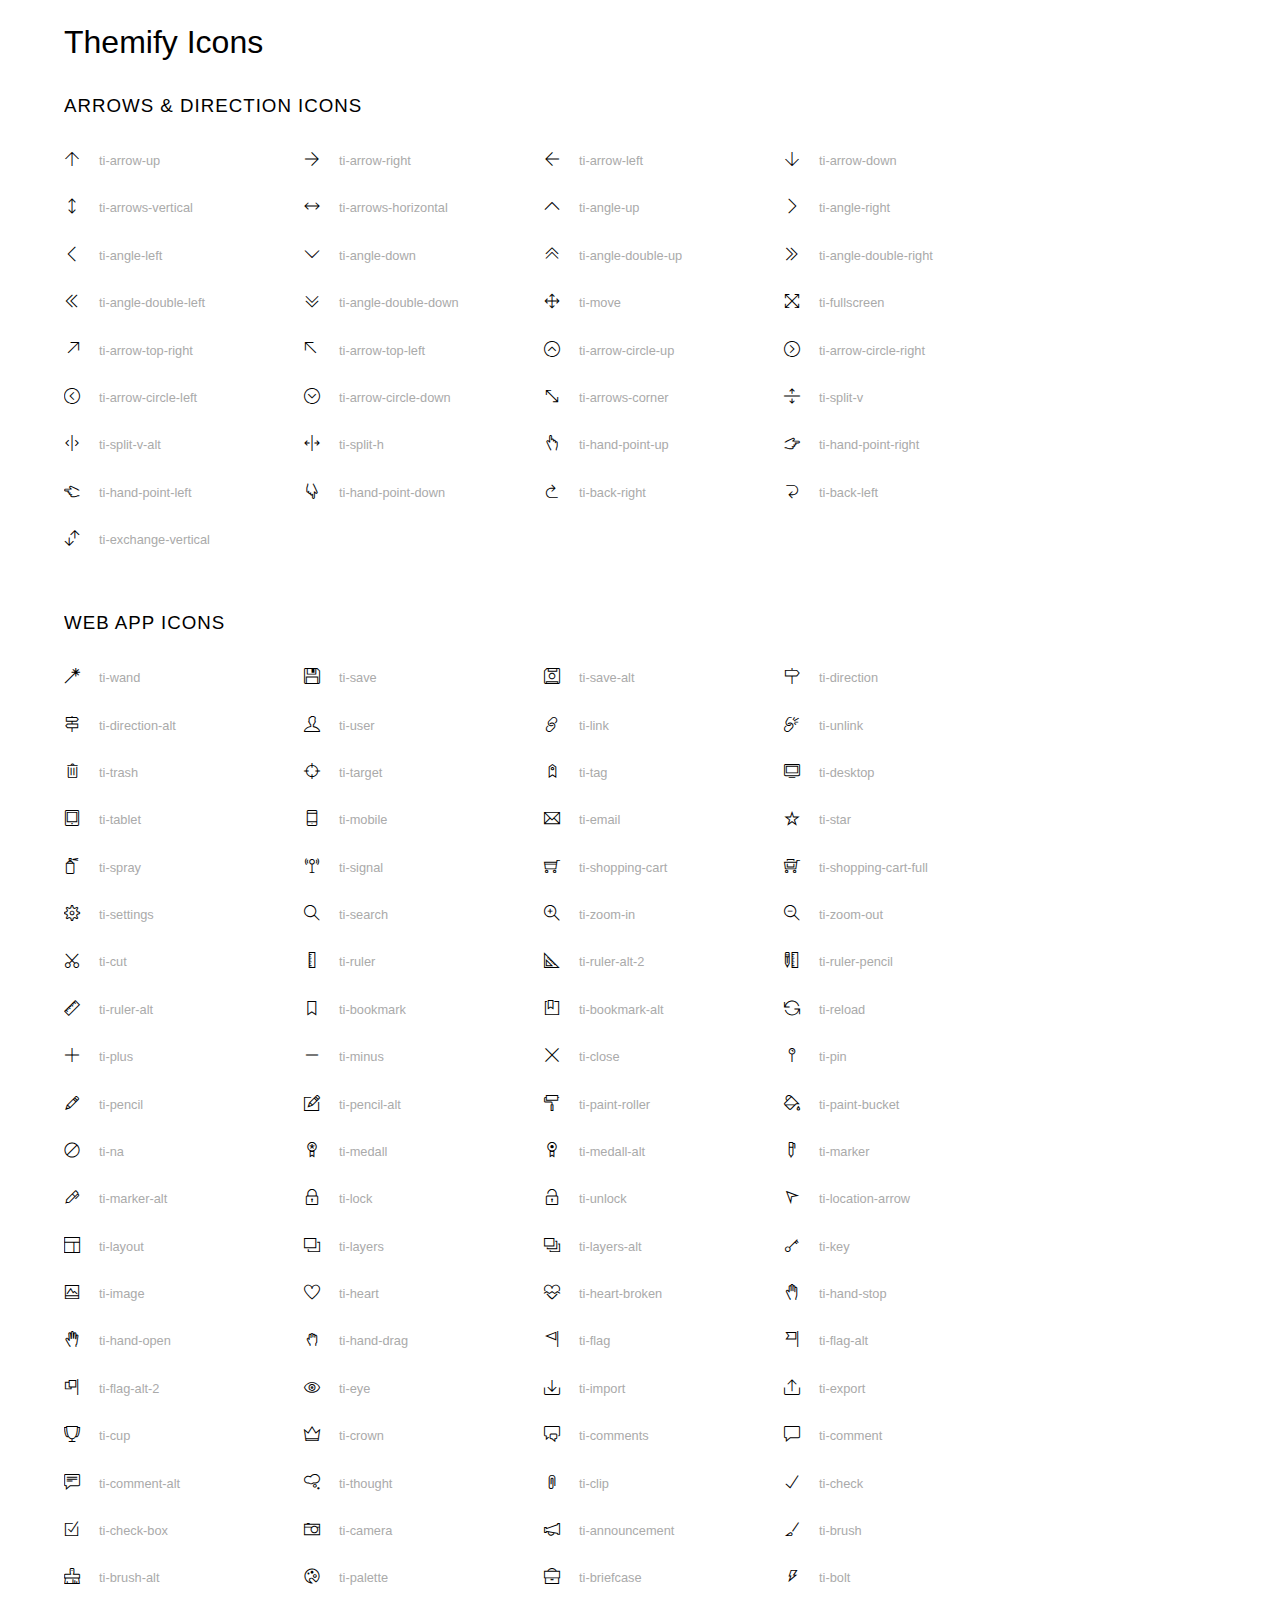
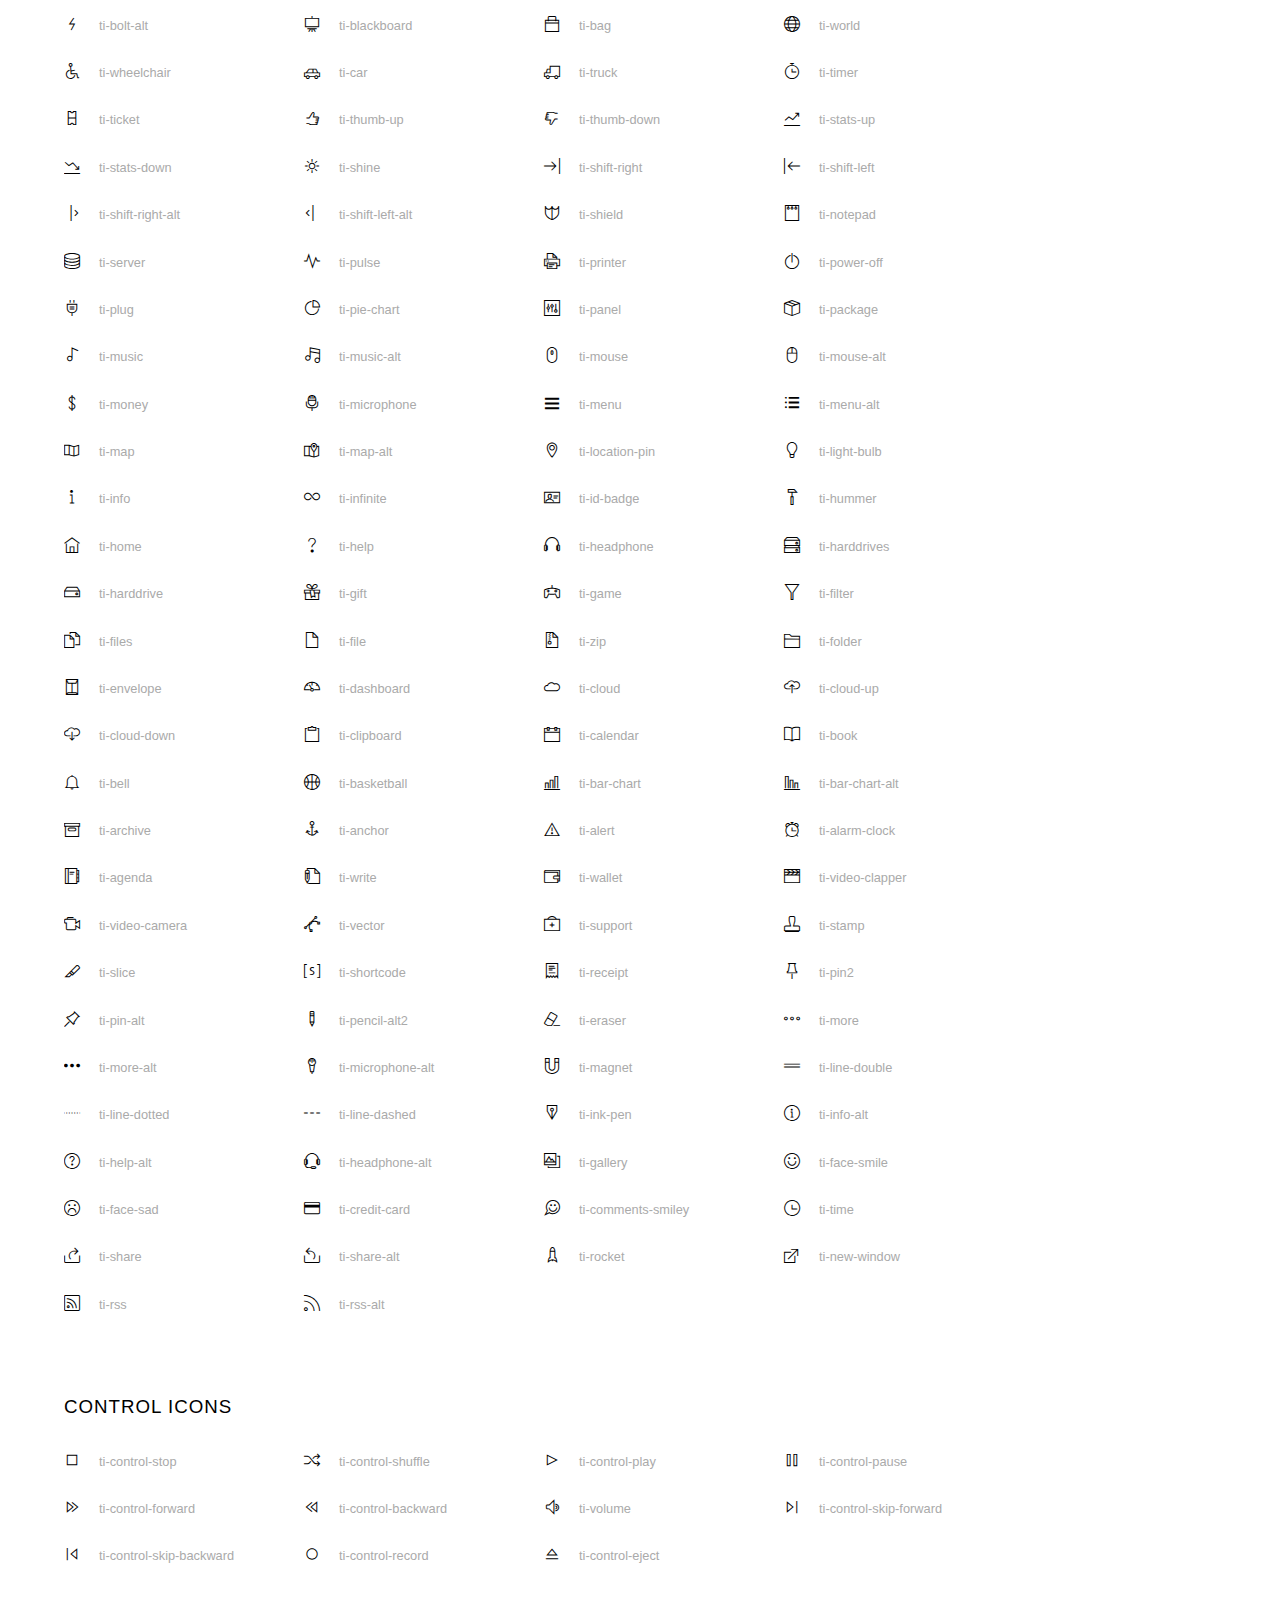
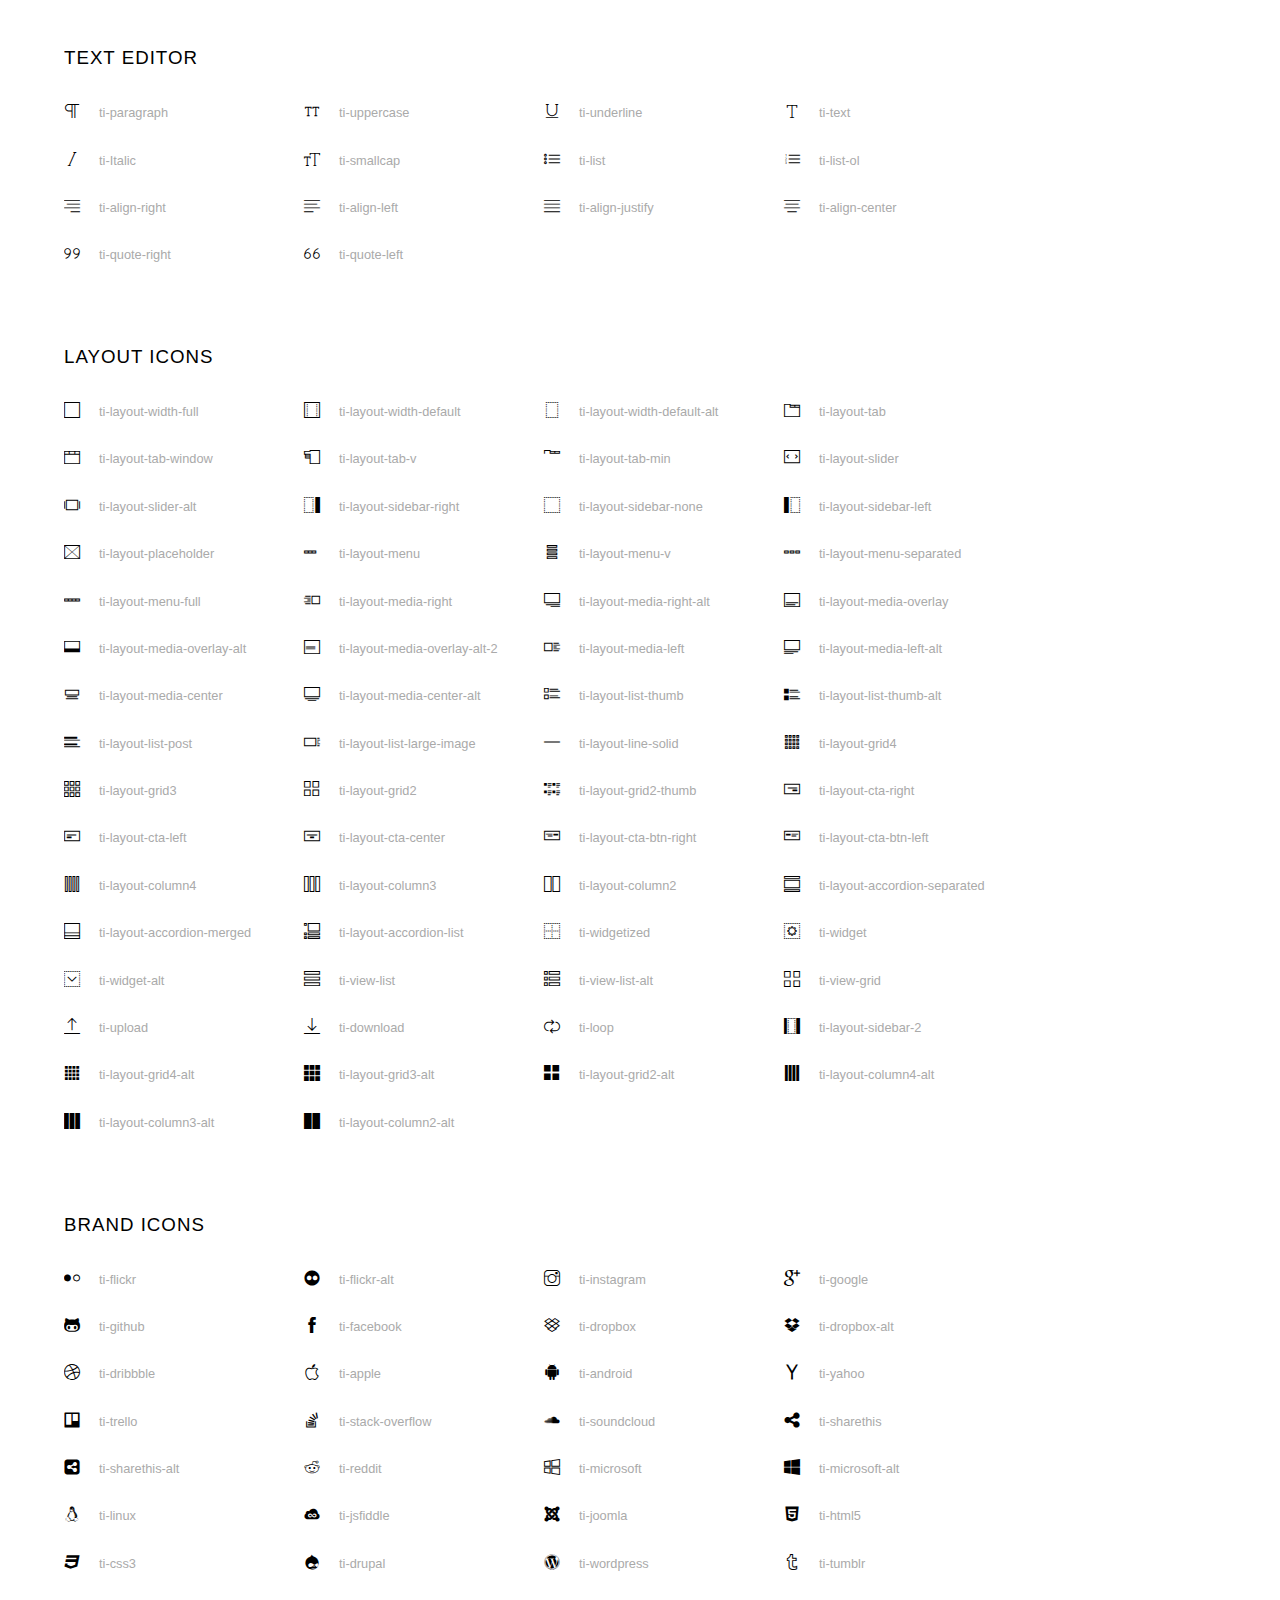
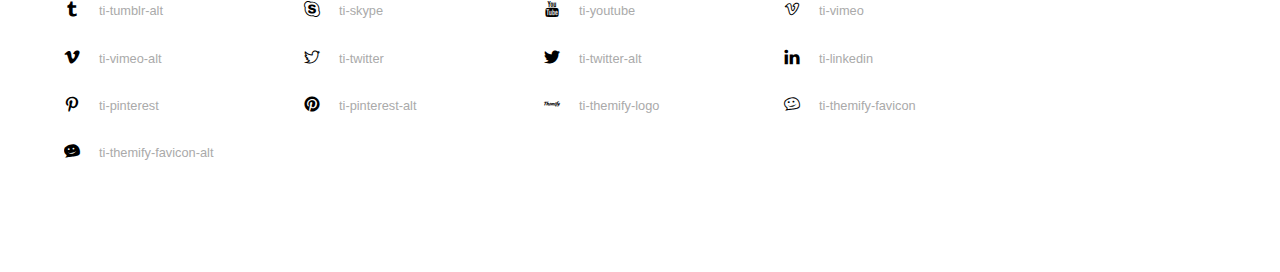
<file: icon/themify-icons/index.html>
<!doctype html>
<html>
<head>
	<meta charset="utf-8">
	<title>Themify Icon Font</title>
	<meta name="viewport" content="width=device-width">
	<link rel="stylesheet" href="demo-files/demo.css">
	<link rel="stylesheet" href="themify-icons.css">
	<!--[if lt IE 8]><!-->
	<link rel="stylesheet" href="ie7/ie7.css">
	<!--<![endif]-->
</head>
<body>
	<h1>Themify Icons</h1>

	<div class="icon-section">

		<div class="icon-section">
			<h3>Arrows &amp; Direction Icons </h3>

			<div class="icon-container">
				<span class="ti-arrow-up"></span><span class="icon-name"> ti-arrow-up</span>
			</div>
			<div class="icon-container">
				<span class="ti-arrow-right"></span><span class="icon-name"> ti-arrow-right</span>
			</div>
			<div class="icon-container">
				<span class="ti-arrow-left"></span><span class="icon-name"> ti-arrow-left</span>
			</div>
			<div class="icon-container">
				<span class="ti-arrow-down"></span><span class="icon-name"> ti-arrow-down</span>
			</div>
			<div class="icon-container">
				<span class="ti-arrows-vertical"></span><span class="icon-name"> ti-arrows-vertical</span>
			</div>
			<div class="icon-container">
				<span class="ti-arrows-horizontal"></span><span class="icon-name"> ti-arrows-horizontal</span>
			</div>
			<div class="icon-container">
				<span class="ti-angle-up"></span><span class="icon-name"> ti-angle-up</span>
			</div>
			<div class="icon-container">
				<span class="ti-angle-right"></span><span class="icon-name"> ti-angle-right</span>
			</div>
			<div class="icon-container">
				<span class="ti-angle-left"></span><span class="icon-name"> ti-angle-left</span>
			</div>
			<div class="icon-container">
				<span class="ti-angle-down"></span><span class="icon-name"> ti-angle-down</span>
			</div>	
			<div class="icon-container">
				<span class="ti-angle-double-up"></span><span class="icon-name"> ti-angle-double-up</span>
			</div>
			<div class="icon-container">
				<span class="ti-angle-double-right"></span><span class="icon-name"> ti-angle-double-right</span>
			</div>
			<div class="icon-container">
				<span class="ti-angle-double-left"></span><span class="icon-name"> ti-angle-double-left</span>
			</div>
			<div class="icon-container">
				<span class="ti-angle-double-down"></span><span class="icon-name"> ti-angle-double-down</span>
			</div>					
			<div class="icon-container">
				<span class="ti-move"></span><span class="icon-name"> ti-move</span>
			</div>
			<div class="icon-container">
				<span class="ti-fullscreen"></span><span class="icon-name"> ti-fullscreen</span>
			</div>
			<div class="icon-container">
				<span class="ti-arrow-top-right"></span><span class="icon-name"> ti-arrow-top-right</span>
			</div>
			<div class="icon-container">
				<span class="ti-arrow-top-left"></span><span class="icon-name"> ti-arrow-top-left</span>
			</div>
			<div class="icon-container">
				<span class="ti-arrow-circle-up"></span><span class="icon-name"> ti-arrow-circle-up</span>
			</div>
			<div class="icon-container">
				<span class="ti-arrow-circle-right"></span><span class="icon-name"> ti-arrow-circle-right</span>
			</div>
			<div class="icon-container">
				<span class="ti-arrow-circle-left"></span><span class="icon-name"> ti-arrow-circle-left</span>
			</div>
			<div class="icon-container">
				<span class="ti-arrow-circle-down"></span><span class="icon-name"> ti-arrow-circle-down</span>
			</div>
			<div class="icon-container">
				<span class="ti-arrows-corner"></span><span class="icon-name"> ti-arrows-corner</span>
			</div>
			<div class="icon-container">
				<span class="ti-split-v"></span><span class="icon-name"> ti-split-v</span>
			</div>

			<div class="icon-container">
				<span class="ti-split-v-alt"></span><span class="icon-name"> ti-split-v-alt</span>
			</div>
			<div class="icon-container">
				<span class="ti-split-h"></span><span class="icon-name"> ti-split-h</span>
			</div>
			<div class="icon-container">
				<span class="ti-hand-point-up"></span><span class="icon-name"> ti-hand-point-up</span>
			</div>
			<div class="icon-container">
				<span class="ti-hand-point-right"></span><span class="icon-name"> ti-hand-point-right</span>
			</div>
			<div class="icon-container">
				<span class="ti-hand-point-left"></span><span class="icon-name"> ti-hand-point-left</span>
			</div>
			<div class="icon-container">
				<span class="ti-hand-point-down"></span><span class="icon-name"> ti-hand-point-down</span>
			</div>
			<div class="icon-container">
				<span class="ti-back-right"></span><span class="icon-name"> ti-back-right</span>
			</div>
			<div class="icon-container">
				<span class="ti-back-left"></span><span class="icon-name"> ti-back-left</span>
			</div>
			<div class="icon-container">
				<span class="ti-exchange-vertical"></span><span class="icon-name"> ti-exchange-vertical</span>
			</div>

		</div> <!-- Arrows Icons -->



		<h3>Web App Icons</h3>
		
		<div class="icon-section">

			<div class="icon-container">
				<span class="ti-wand"></span><span class="icon-name"> ti-wand</span>
			</div>
			<div class="icon-container">
				<span class="ti-save"></span><span class="icon-name"> ti-save</span>
			</div>
			<div class="icon-container">
				<span class="ti-save-alt"></span><span class="icon-name"> ti-save-alt</span>
			</div>

			<div class="icon-container">
				<span class="ti-direction"></span><span class="icon-name"> ti-direction</span>
			</div>
			<div class="icon-container">
				<span class="ti-direction-alt"></span><span class="icon-name"> ti-direction-alt</span>
			</div>
			<div class="icon-container">
				<span class="ti-user"></span><span class="icon-name"> ti-user</span>
			</div>
			<div class="icon-container">
				<span class="ti-link"></span><span class="icon-name"> ti-link</span>
			</div>
			<div class="icon-container">
				<span class="ti-unlink"></span><span class="icon-name"> ti-unlink</span>
			</div>
			<div class="icon-container">
				<span class="ti-trash"></span><span class="icon-name"> ti-trash</span>
			</div>
			<div class="icon-container">
				<span class="ti-target"></span><span class="icon-name"> ti-target</span>
			</div>
			<div class="icon-container">
				<span class="ti-tag"></span><span class="icon-name"> ti-tag</span>
			</div>
			<div class="icon-container">
				<span class="ti-desktop"></span><span class="icon-name"> ti-desktop</span>
			</div>
			<div class="icon-container">
				<span class="ti-tablet"></span><span class="icon-name"> ti-tablet</span>
			</div>
			<div class="icon-container">
				<span class="ti-mobile"></span><span class="icon-name"> ti-mobile</span>
			</div>
			<div class="icon-container">
				<span class="ti-email"></span><span class="icon-name"> ti-email</span>
			</div>	
			<div class="icon-container">
				<span class="ti-star"></span><span class="icon-name"> ti-star</span>
			</div>
			<div class="icon-container">
				<span class="ti-spray"></span><span class="icon-name"> ti-spray</span>
			</div>
			<div class="icon-container">
				<span class="ti-signal"></span><span class="icon-name"> ti-signal</span>
			</div>
			<div class="icon-container">
				<span class="ti-shopping-cart"></span><span class="icon-name"> ti-shopping-cart</span>
			</div>
			<div class="icon-container">
				<span class="ti-shopping-cart-full"></span><span class="icon-name"> ti-shopping-cart-full</span>
			</div>
			<div class="icon-container">
				<span class="ti-settings"></span><span class="icon-name"> ti-settings</span>
			</div>
			<div class="icon-container">
				<span class="ti-search"></span><span class="icon-name"> ti-search</span>
			</div>
			<div class="icon-container">
				<span class="ti-zoom-in"></span><span class="icon-name"> ti-zoom-in</span>
			</div>
			<div class="icon-container">
				<span class="ti-zoom-out"></span><span class="icon-name"> ti-zoom-out</span>
			</div>
			<div class="icon-container">
				<span class="ti-cut"></span><span class="icon-name"> ti-cut</span>
			</div>
			<div class="icon-container">
				<span class="ti-ruler"></span><span class="icon-name"> ti-ruler</span>
			</div>
			<div class="icon-container">
				<span class="ti-ruler-alt-2"></span><span class="icon-name"> ti-ruler-alt-2</span>
			</div>			
			<div class="icon-container">
				<span class="ti-ruler-pencil"></span><span class="icon-name"> ti-ruler-pencil</span>
			</div>
			<div class="icon-container">
				<span class="ti-ruler-alt"></span><span class="icon-name"> ti-ruler-alt</span>
			</div>
			<div class="icon-container">
				<span class="ti-bookmark"></span><span class="icon-name"> ti-bookmark</span>
			</div>
			<div class="icon-container">
				<span class="ti-bookmark-alt"></span><span class="icon-name"> ti-bookmark-alt</span>
			</div>
			<div class="icon-container">
				<span class="ti-reload"></span><span class="icon-name"> ti-reload</span>
			</div>
			<div class="icon-container">
				<span class="ti-plus"></span><span class="icon-name"> ti-plus</span>
			</div>
			<div class="icon-container">
				<span class="ti-minus"></span><span class="icon-name"> ti-minus</span>
			</div>
			<div class="icon-container">
				<span class="ti-close"></span><span class="icon-name"> ti-close</span>
			</div>			
			<div class="icon-container">
				<span class="ti-pin"></span><span class="icon-name"> ti-pin</span>
			</div>
			<div class="icon-container">
				<span class="ti-pencil"></span><span class="icon-name"> ti-pencil</span>
			</div>
					
		  	<div class="icon-container">
				<span class="ti-pencil-alt"></span><span class="icon-name"> ti-pencil-alt</span>
			</div>
			<div class="icon-container">
				<span class="ti-paint-roller"></span><span class="icon-name"> ti-paint-roller</span>
			</div>
			<div class="icon-container">
				<span class="ti-paint-bucket"></span><span class="icon-name"> ti-paint-bucket</span>
			</div>
			<div class="icon-container">
				<span class="ti-na"></span><span class="icon-name"> ti-na</span>
			</div>
			<div class="icon-container">
				<span class="ti-medall"></span><span class="icon-name"> ti-medall</span>
			</div>
			<div class="icon-container">
				<span class="ti-medall-alt"></span><span class="icon-name"> ti-medall-alt</span>
			</div>
			<div class="icon-container">
				<span class="ti-marker"></span><span class="icon-name"> ti-marker</span>
			</div>
			<div class="icon-container">
				<span class="ti-marker-alt"></span><span class="icon-name"> ti-marker-alt</span>
			</div>

			<div class="icon-container">
				<span class="ti-lock"></span><span class="icon-name"> ti-lock</span>
			</div>
			<div class="icon-container">
				<span class="ti-unlock"></span><span class="icon-name"> ti-unlock</span>
			</div>
			<div class="icon-container">
				<span class="ti-location-arrow"></span><span class="icon-name"> ti-location-arrow</span>
			</div>
			<div class="icon-container">
				<span class="ti-layout"></span><span class="icon-name"> ti-layout</span>
			</div>
			<div class="icon-container">
				<span class="ti-layers"></span><span class="icon-name"> ti-layers</span>
			</div>
			<div class="icon-container">
				<span class="ti-layers-alt"></span><span class="icon-name"> ti-layers-alt</span>
			</div>
			<div class="icon-container">
				<span class="ti-key"></span><span class="icon-name"> ti-key</span>
			</div>
			<div class="icon-container">
				<span class="ti-image"></span><span class="icon-name"> ti-image</span>
			</div>
			<div class="icon-container">
				<span class="ti-heart"></span><span class="icon-name"> ti-heart</span>
			</div>
			<div class="icon-container">
				<span class="ti-heart-broken"></span><span class="icon-name"> ti-heart-broken</span>
			</div>
			<div class="icon-container">
				<span class="ti-hand-stop"></span><span class="icon-name"> ti-hand-stop</span>
			</div>
			<div class="icon-container">
				<span class="ti-hand-open"></span><span class="icon-name"> ti-hand-open</span>
			</div>
			<div class="icon-container">
				<span class="ti-hand-drag"></span><span class="icon-name"> ti-hand-drag</span>
			</div>
			<div class="icon-container">
				<span class="ti-flag"></span><span class="icon-name"> ti-flag</span>
			</div>
			<div class="icon-container">
				<span class="ti-flag-alt"></span><span class="icon-name"> ti-flag-alt</span>
			</div>
			<div class="icon-container">
				<span class="ti-flag-alt-2"></span><span class="icon-name"> ti-flag-alt-2</span>
			</div>
			<div class="icon-container">
				<span class="ti-eye"></span><span class="icon-name"> ti-eye</span>
			</div>
			<div class="icon-container">
				<span class="ti-import"></span><span class="icon-name"> ti-import</span>
			</div>			
			<div class="icon-container">
				<span class="ti-export"></span><span class="icon-name"> ti-export</span>
			</div>
			<div class="icon-container">
				<span class="ti-cup"></span><span class="icon-name"> ti-cup</span>
			</div>
			<div class="icon-container">
				<span class="ti-crown"></span><span class="icon-name"> ti-crown</span>
			</div>
			<div class="icon-container">
				<span class="ti-comments"></span><span class="icon-name"> ti-comments</span>
			</div>
			<div class="icon-container">
				<span class="ti-comment"></span><span class="icon-name"> ti-comment</span>
			</div>
			<div class="icon-container">
				<span class="ti-comment-alt"></span><span class="icon-name"> ti-comment-alt</span>
			</div>
			<div class="icon-container">
				<span class="ti-thought"></span><span class="icon-name"> ti-thought</span>
			</div>			
			<div class="icon-container">
				<span class="ti-clip"></span><span class="icon-name"> ti-clip</span>
			</div>

			<div class="icon-container">
				<span class="ti-check"></span><span class="icon-name"> ti-check</span>
			</div>
			<div class="icon-container">
				<span class="ti-check-box"></span><span class="icon-name"> ti-check-box</span>
			</div>
			<div class="icon-container">
				<span class="ti-camera"></span><span class="icon-name"> ti-camera</span>
			</div>
			<div class="icon-container">
				<span class="ti-announcement"></span><span class="icon-name"> ti-announcement</span>
			</div>
			<div class="icon-container">
				<span class="ti-brush"></span><span class="icon-name"> ti-brush</span>
			</div>
			<div class="icon-container">
				<span class="ti-brush-alt"></span><span class="icon-name"> ti-brush-alt</span>
			</div>
			<div class="icon-container">
				<span class="ti-palette"></span><span class="icon-name"> ti-palette</span>
			</div>			
			<div class="icon-container">
				<span class="ti-briefcase"></span><span class="icon-name"> ti-briefcase</span>
			</div>
			<div class="icon-container">
				<span class="ti-bolt"></span><span class="icon-name"> ti-bolt</span>
			</div>
			<div class="icon-container">
				<span class="ti-bolt-alt"></span><span class="icon-name"> ti-bolt-alt</span>
			</div>
			<div class="icon-container">
				<span class="ti-blackboard"></span><span class="icon-name"> ti-blackboard</span>
			</div>
			<div class="icon-container">
				<span class="ti-bag"></span><span class="icon-name"> ti-bag</span>
			</div>
			<div class="icon-container">
				<span class="ti-world"></span><span class="icon-name"> ti-world</span>
			</div>
			<div class="icon-container">
				<span class="ti-wheelchair"></span><span class="icon-name"> ti-wheelchair</span>
			</div>
			<div class="icon-container">
				<span class="ti-car"></span><span class="icon-name"> ti-car</span>
			</div>
			<div class="icon-container">
				<span class="ti-truck"></span><span class="icon-name"> ti-truck</span>
			</div>
			<div class="icon-container">
				<span class="ti-timer"></span><span class="icon-name"> ti-timer</span>
			</div>
			<div class="icon-container">
				<span class="ti-ticket"></span><span class="icon-name"> ti-ticket</span>
			</div>
			<div class="icon-container">
				<span class="ti-thumb-up"></span><span class="icon-name"> ti-thumb-up</span>
			</div>
			<div class="icon-container">
				<span class="ti-thumb-down"></span><span class="icon-name"> ti-thumb-down</span>
			</div>

			<div class="icon-container">
				<span class="ti-stats-up"></span><span class="icon-name"> ti-stats-up</span>
			</div>
			<div class="icon-container">
				<span class="ti-stats-down"></span><span class="icon-name"> ti-stats-down</span>
			</div>
			<div class="icon-container">
				<span class="ti-shine"></span><span class="icon-name"> ti-shine</span>
			</div>
			<div class="icon-container">
				<span class="ti-shift-right"></span><span class="icon-name"> ti-shift-right</span>
			</div>
			<div class="icon-container">
				<span class="ti-shift-left"></span><span class="icon-name"> ti-shift-left</span>
			</div>

			<div class="icon-container">
				<span class="ti-shift-right-alt"></span><span class="icon-name"> ti-shift-right-alt</span>
			</div>
			<div class="icon-container">
				<span class="ti-shift-left-alt"></span><span class="icon-name"> ti-shift-left-alt</span>
			</div>
			<div class="icon-container">
				<span class="ti-shield"></span><span class="icon-name"> ti-shield</span>
			</div>
			<div class="icon-container">
				<span class="ti-notepad"></span><span class="icon-name"> ti-notepad</span>
			</div>
			<div class="icon-container">
				<span class="ti-server"></span><span class="icon-name"> ti-server</span>
			</div>

			<div class="icon-container">
				<span class="ti-pulse"></span><span class="icon-name"> ti-pulse</span>
			</div>
			<div class="icon-container">
				<span class="ti-printer"></span><span class="icon-name"> ti-printer</span>
			</div>
			<div class="icon-container">
				<span class="ti-power-off"></span><span class="icon-name"> ti-power-off</span>
			</div>
			<div class="icon-container">
				<span class="ti-plug"></span><span class="icon-name"> ti-plug</span>
			</div>
			<div class="icon-container">
				<span class="ti-pie-chart"></span><span class="icon-name"> ti-pie-chart</span>
			</div>

			<div class="icon-container">
				<span class="ti-panel"></span><span class="icon-name"> ti-panel</span>
			</div>
			<div class="icon-container">
				<span class="ti-package"></span><span class="icon-name"> ti-package</span>
			</div>
			<div class="icon-container">
				<span class="ti-music"></span><span class="icon-name"> ti-music</span>
			</div>
			<div class="icon-container">
				<span class="ti-music-alt"></span><span class="icon-name"> ti-music-alt</span>
			</div>
			<div class="icon-container">
				<span class="ti-mouse"></span><span class="icon-name"> ti-mouse</span>
			</div>
			<div class="icon-container">
				<span class="ti-mouse-alt"></span><span class="icon-name"> ti-mouse-alt</span>
			</div>
			<div class="icon-container">
				<span class="ti-money"></span><span class="icon-name"> ti-money</span>
			</div>
			<div class="icon-container">
				<span class="ti-microphone"></span><span class="icon-name"> ti-microphone</span>
			</div>
			<div class="icon-container">
				<span class="ti-menu"></span><span class="icon-name"> ti-menu</span>
			</div>
			<div class="icon-container">
				<span class="ti-menu-alt"></span><span class="icon-name"> ti-menu-alt</span>
			</div>
			<div class="icon-container">
				<span class="ti-map"></span><span class="icon-name"> ti-map</span>
			</div>
			<div class="icon-container">
				<span class="ti-map-alt"></span><span class="icon-name"> ti-map-alt</span>
			</div>

			<div class="icon-container">
				<span class="ti-location-pin"></span><span class="icon-name"> ti-location-pin</span>
			</div>

			<div class="icon-container">
				<span class="ti-light-bulb"></span><span class="icon-name"> ti-light-bulb</span>
			</div>
			<div class="icon-container">
				<span class="ti-info"></span><span class="icon-name"> ti-info</span>
			</div>
			<div class="icon-container">
				<span class="ti-infinite"></span><span class="icon-name"> ti-infinite</span>
			</div>
			<div class="icon-container">
				<span class="ti-id-badge"></span><span class="icon-name"> ti-id-badge</span>
			</div>
			<div class="icon-container">
				<span class="ti-hummer"></span><span class="icon-name"> ti-hummer</span>
			</div>
			<div class="icon-container">
				<span class="ti-home"></span><span class="icon-name"> ti-home</span>
			</div>
			<div class="icon-container">
				<span class="ti-help"></span><span class="icon-name"> ti-help</span>
			</div>
			<div class="icon-container">
				<span class="ti-headphone"></span><span class="icon-name"> ti-headphone</span>
			</div>
			<div class="icon-container">
				<span class="ti-harddrives"></span><span class="icon-name"> ti-harddrives</span>
			</div>
			<div class="icon-container">
				<span class="ti-harddrive"></span><span class="icon-name"> ti-harddrive</span>
			</div>
			<div class="icon-container">
				<span class="ti-gift"></span><span class="icon-name"> ti-gift</span>
			</div>
			<div class="icon-container">
				<span class="ti-game"></span><span class="icon-name"> ti-game</span>
			</div>
			<div class="icon-container">
				<span class="ti-filter"></span><span class="icon-name"> ti-filter</span>
			</div>
			<div class="icon-container">
				<span class="ti-files"></span><span class="icon-name"> ti-files</span>
			</div>
			<div class="icon-container">
				<span class="ti-file"></span><span class="icon-name"> ti-file</span>
			</div>
			<div class="icon-container">
				<span class="ti-zip"></span><span class="icon-name"> ti-zip</span>
			</div>
			<div class="icon-container">
				<span class="ti-folder"></span><span class="icon-name"> ti-folder</span>
			</div>			
			<div class="icon-container">
				<span class="ti-envelope"></span><span class="icon-name"> ti-envelope</span>
			</div>


			<div class="icon-container">
				<span class="ti-dashboard"></span><span class="icon-name"> ti-dashboard</span>
			</div>
			<div class="icon-container">
				<span class="ti-cloud"></span><span class="icon-name"> ti-cloud</span>
			</div>
			<div class="icon-container">
				<span class="ti-cloud-up"></span><span class="icon-name"> ti-cloud-up</span>
			</div>
			<div class="icon-container">
				<span class="ti-cloud-down"></span><span class="icon-name"> ti-cloud-down</span>
			</div>
			<div class="icon-container">
				<span class="ti-clipboard"></span><span class="icon-name"> ti-clipboard</span>
			</div>
			<div class="icon-container">
				<span class="ti-calendar"></span><span class="icon-name"> ti-calendar</span>
			</div>
			<div class="icon-container">
				<span class="ti-book"></span><span class="icon-name"> ti-book</span>
			</div>
			<div class="icon-container">
				<span class="ti-bell"></span><span class="icon-name"> ti-bell</span>
			</div>
			<div class="icon-container">
				<span class="ti-basketball"></span><span class="icon-name"> ti-basketball</span>
			</div>
			<div class="icon-container">
				<span class="ti-bar-chart"></span><span class="icon-name"> ti-bar-chart</span>
			</div>
			<div class="icon-container">
				<span class="ti-bar-chart-alt"></span><span class="icon-name"> ti-bar-chart-alt</span>
			</div>


			<div class="icon-container">
				<span class="ti-archive"></span><span class="icon-name"> ti-archive</span>
			</div>
			<div class="icon-container">
				<span class="ti-anchor"></span><span class="icon-name"> ti-anchor</span>
			</div>

			<div class="icon-container">
				<span class="ti-alert"></span><span class="icon-name"> ti-alert</span>
			</div>
			<div class="icon-container">
				<span class="ti-alarm-clock"></span><span class="icon-name"> ti-alarm-clock</span>
			</div>
			<div class="icon-container">
				<span class="ti-agenda"></span><span class="icon-name"> ti-agenda</span>
			</div>
			<div class="icon-container">
				<span class="ti-write"></span><span class="icon-name"> ti-write</span>
			</div>

			<div class="icon-container">
				<span class="ti-wallet"></span><span class="icon-name"> ti-wallet</span>
			</div>
			<div class="icon-container">
				<span class="ti-video-clapper"></span><span class="icon-name"> ti-video-clapper</span>
			</div>
			<div class="icon-container">
				<span class="ti-video-camera"></span><span class="icon-name"> ti-video-camera</span>
			</div>
			<div class="icon-container">
				<span class="ti-vector"></span><span class="icon-name"> ti-vector</span>
			</div>

			<div class="icon-container">
				<span class="ti-support"></span><span class="icon-name"> ti-support</span>
			</div>
			<div class="icon-container">
				<span class="ti-stamp"></span><span class="icon-name"> ti-stamp</span>
			</div>
			<div class="icon-container">
				<span class="ti-slice"></span><span class="icon-name"> ti-slice</span>
			</div>
			<div class="icon-container">
				<span class="ti-shortcode"></span><span class="icon-name"> ti-shortcode</span>
			</div>
			<div class="icon-container">
				<span class="ti-receipt"></span><span class="icon-name"> ti-receipt</span>
			</div>
			<div class="icon-container">
				<span class="ti-pin2"></span><span class="icon-name"> ti-pin2</span>
			</div>
			<div class="icon-container">
				<span class="ti-pin-alt"></span><span class="icon-name"> ti-pin-alt</span>
			</div>
			<div class="icon-container">
				<span class="ti-pencil-alt2"></span><span class="icon-name"> ti-pencil-alt2</span>
			</div>
			<div class="icon-container">
				<span class="ti-eraser"></span><span class="icon-name"> ti-eraser</span>
			</div>			
			<div class="icon-container">
				<span class="ti-more"></span><span class="icon-name"> ti-more</span>
			</div>
			<div class="icon-container">
				<span class="ti-more-alt"></span><span class="icon-name"> ti-more-alt</span>
			</div>
			<div class="icon-container">
				<span class="ti-microphone-alt"></span><span class="icon-name"> ti-microphone-alt</span>
			</div>
			<div class="icon-container">
				<span class="ti-magnet"></span><span class="icon-name"> ti-magnet</span>
			</div>
			<div class="icon-container">
				<span class="ti-line-double"></span><span class="icon-name"> ti-line-double</span>
			</div>
			<div class="icon-container">
				<span class="ti-line-dotted"></span><span class="icon-name"> ti-line-dotted</span>
			</div>
			<div class="icon-container">
				<span class="ti-line-dashed"></span><span class="icon-name"> ti-line-dashed</span>
			</div>

			<div class="icon-container">
				<span class="ti-ink-pen"></span><span class="icon-name"> ti-ink-pen</span>
			</div>
			<div class="icon-container">
				<span class="ti-info-alt"></span><span class="icon-name"> ti-info-alt</span>
			</div>
			<div class="icon-container">
				<span class="ti-help-alt"></span><span class="icon-name"> ti-help-alt</span>
			</div>
			<div class="icon-container">
				<span class="ti-headphone-alt"></span><span class="icon-name"> ti-headphone-alt</span>
			</div>

			<div class="icon-container">
				<span class="ti-gallery"></span><span class="icon-name"> ti-gallery</span>
			</div>
			<div class="icon-container">
				<span class="ti-face-smile"></span><span class="icon-name"> ti-face-smile</span>
			</div>
			<div class="icon-container">
				<span class="ti-face-sad"></span><span class="icon-name"> ti-face-sad</span>
			</div>
			<div class="icon-container">
				<span class="ti-credit-card"></span><span class="icon-name"> ti-credit-card</span>
			</div>
			<div class="icon-container">
				<span class="ti-comments-smiley"></span><span class="icon-name"> ti-comments-smiley</span>
			</div>
			<div class="icon-container">
				<span class="ti-time"></span><span class="icon-name"> ti-time</span>
			</div>
			<div class="icon-container">
				<span class="ti-share"></span><span class="icon-name"> ti-share</span>
			</div>
			<div class="icon-container">
				<span class="ti-share-alt"></span><span class="icon-name"> ti-share-alt</span>
			</div>
			<div class="icon-container">
				<span class="ti-rocket"></span><span class="icon-name"> ti-rocket</span>
			</div>

			<div class="icon-container">
				<span class="ti-new-window"></span><span class="icon-name"> ti-new-window</span>
			</div>

			<div class="icon-container">
				<span class="ti-rss"></span><span class="icon-name"> ti-rss</span>
			</div>

			<div class="icon-container">
				<span class="ti-rss-alt"></span><span class="icon-name"> ti-rss-alt</span>
			</div>
			
		</div><!-- Web App Icons -->


		<div class="icon-section">
			<h3>Control Icons</h3>
			<div class="icon-container">
				<span class="ti-control-stop"></span><span class="icon-name"> ti-control-stop</span>
			</div>
			<div class="icon-container">
				<span class="ti-control-shuffle"></span><span class="icon-name"> ti-control-shuffle</span>
			</div>
			<div class="icon-container">
				<span class="ti-control-play"></span><span class="icon-name"> ti-control-play</span>
			</div>
			<div class="icon-container">
				<span class="ti-control-pause"></span><span class="icon-name"> ti-control-pause</span>
			</div>
			<div class="icon-container">
				<span class="ti-control-forward"></span><span class="icon-name"> ti-control-forward</span>
			</div>
			<div class="icon-container">
				<span class="ti-control-backward"></span><span class="icon-name"> ti-control-backward</span>
			</div>	
			<div class="icon-container">
				<span class="ti-volume"></span><span class="icon-name"> ti-volume</span>
			</div>
			<div class="icon-container">
				<span class="ti-control-skip-forward"></span><span class="icon-name"> ti-control-skip-forward</span>
			</div>
			<div class="icon-container">
				<span class="ti-control-skip-backward"></span><span class="icon-name"> ti-control-skip-backward</span>
			</div>
			<div class="icon-container">
				<span class="ti-control-record"></span><span class="icon-name"> ti-control-record</span>
			</div>
			<div class="icon-container">
				<span class="ti-control-eject"></span><span class="icon-name"> ti-control-eject</span>
			</div>			
		</div> <!-- Control Icons -->


		<div class="icon-section">
			<h3>Text Editor</h3>

			<div class="icon-container">
				<span class="ti-paragraph"></span><span class="icon-name"> ti-paragraph</span>
			</div>
			<div class="icon-container">
				<span class="ti-uppercase"></span><span class="icon-name"> ti-uppercase</span>
			</div>

			<div class="icon-container">
				<span class="ti-underline"></span><span class="icon-name"> ti-underline</span>
			</div>
			<div class="icon-container">
				<span class="ti-text"></span><span class="icon-name"> ti-text</span>
			</div>
			<div class="icon-container">
				<span class="ti-Italic"></span><span class="icon-name"> ti-Italic</span>
			</div>
			<div class="icon-container">
				<span class="ti-smallcap"></span><span class="icon-name"> ti-smallcap</span>
			</div>
			<div class="icon-container">
				<span class="ti-list"></span><span class="icon-name"> ti-list</span>
			</div>
			<div class="icon-container">
				<span class="ti-list-ol"></span><span class="icon-name"> ti-list-ol</span>
			</div>
			<div class="icon-container">
				<span class="ti-align-right"></span><span class="icon-name"> ti-align-right</span>
			</div>
			<div class="icon-container">
				<span class="ti-align-left"></span><span class="icon-name"> ti-align-left</span>
			</div>
			<div class="icon-container">
				<span class="ti-align-justify"></span><span class="icon-name"> ti-align-justify</span>
			</div>
			<div class="icon-container">
				<span class="ti-align-center"></span><span class="icon-name"> ti-align-center</span>
			</div>
			<div class="icon-container">
				<span class="ti-quote-right"></span><span class="icon-name"> ti-quote-right</span>
			</div>
			<div class="icon-container">
				<span class="ti-quote-left"></span><span class="icon-name"> ti-quote-left</span>
			</div>

		</div> <!-- Text Editor -->



		<div class="icon-section">
			<h3>Layout Icons</h3>
			<div class="icon-container">
				<span class="ti-layout-width-full"></span><span class="icon-name"> ti-layout-width-full</span>
			</div>
			<div class="icon-container">
				<span class="ti-layout-width-default"></span><span class="icon-name"> ti-layout-width-default</span>
			</div>
			<div class="icon-container">
				<span class="ti-layout-width-default-alt"></span><span class="icon-name"> ti-layout-width-default-alt</span>
			</div>
			<div class="icon-container">
				<span class="ti-layout-tab"></span><span class="icon-name"> ti-layout-tab</span>
			</div>
			<div class="icon-container">
				<span class="ti-layout-tab-window"></span><span class="icon-name"> ti-layout-tab-window</span>
			</div>
			<div class="icon-container">
				<span class="ti-layout-tab-v"></span><span class="icon-name"> ti-layout-tab-v</span>
			</div>
			<div class="icon-container">
				<span class="ti-layout-tab-min"></span><span class="icon-name"> ti-layout-tab-min</span>
			</div>
			<div class="icon-container">
				<span class="ti-layout-slider"></span><span class="icon-name"> ti-layout-slider</span>
			</div>
			<div class="icon-container">
				<span class="ti-layout-slider-alt"></span><span class="icon-name"> ti-layout-slider-alt</span>
			</div>
			<div class="icon-container">
				<span class="ti-layout-sidebar-right"></span><span class="icon-name"> ti-layout-sidebar-right</span>
			</div>
			<div class="icon-container">
				<span class="ti-layout-sidebar-none"></span><span class="icon-name"> ti-layout-sidebar-none</span>
			</div>
			<div class="icon-container">
				<span class="ti-layout-sidebar-left"></span><span class="icon-name"> ti-layout-sidebar-left</span>
			</div>
			<div class="icon-container">
				<span class="ti-layout-placeholder"></span><span class="icon-name"> ti-layout-placeholder</span>
			</div>
			<div class="icon-container">
				<span class="ti-layout-menu"></span><span class="icon-name"> ti-layout-menu</span>
			</div>
			<div class="icon-container">
				<span class="ti-layout-menu-v"></span><span class="icon-name"> ti-layout-menu-v</span>
			</div>
			<div class="icon-container">
				<span class="ti-layout-menu-separated"></span><span class="icon-name"> ti-layout-menu-separated</span>
			</div>
			<div class="icon-container">
				<span class="ti-layout-menu-full"></span><span class="icon-name"> ti-layout-menu-full</span>
			</div>
			<div class="icon-container">
				<span class="ti-layout-media-right"></span><span class="icon-name"> ti-layout-media-right</span>
			</div>
			<div class="icon-container">
				<span class="ti-layout-media-right-alt"></span><span class="icon-name"> ti-layout-media-right-alt</span>
			</div>
			<div class="icon-container">
				<span class="ti-layout-media-overlay"></span><span class="icon-name"> ti-layout-media-overlay</span>
			</div>
			<div class="icon-container">
				<span class="ti-layout-media-overlay-alt"></span><span class="icon-name"> ti-layout-media-overlay-alt</span>
			</div>
			<div class="icon-container">
				<span class="ti-layout-media-overlay-alt-2"></span><span class="icon-name"> ti-layout-media-overlay-alt-2</span>
			</div>
			<div class="icon-container">
				<span class="ti-layout-media-left"></span><span class="icon-name"> ti-layout-media-left</span>
			</div>
			<div class="icon-container">
				<span class="ti-layout-media-left-alt"></span><span class="icon-name"> ti-layout-media-left-alt</span>
			</div>
			<div class="icon-container">
				<span class="ti-layout-media-center"></span><span class="icon-name"> ti-layout-media-center</span>
			</div>
			<div class="icon-container">
				<span class="ti-layout-media-center-alt"></span><span class="icon-name"> ti-layout-media-center-alt</span>
			</div>
			<div class="icon-container">
				<span class="ti-layout-list-thumb"></span><span class="icon-name"> ti-layout-list-thumb</span>
			</div>
			<div class="icon-container">
				<span class="ti-layout-list-thumb-alt"></span><span class="icon-name"> ti-layout-list-thumb-alt</span>
			</div>
			<div class="icon-container">
				<span class="ti-layout-list-post"></span><span class="icon-name"> ti-layout-list-post</span>
			</div>
			<div class="icon-container">
				<span class="ti-layout-list-large-image"></span><span class="icon-name"> ti-layout-list-large-image</span>
			</div>
			<div class="icon-container">
				<span class="ti-layout-line-solid"></span><span class="icon-name"> ti-layout-line-solid</span>
			</div>
			<div class="icon-container">
				<span class="ti-layout-grid4"></span><span class="icon-name"> ti-layout-grid4</span>
			</div>
			<div class="icon-container">
				<span class="ti-layout-grid3"></span><span class="icon-name"> ti-layout-grid3</span>
			</div>
			<div class="icon-container">
				<span class="ti-layout-grid2"></span><span class="icon-name"> ti-layout-grid2</span>
			</div>
			<div class="icon-container">
				<span class="ti-layout-grid2-thumb"></span><span class="icon-name"> ti-layout-grid2-thumb</span>
			</div>
			<div class="icon-container">
				<span class="ti-layout-cta-right"></span><span class="icon-name"> ti-layout-cta-right</span>
			</div>
			<div class="icon-container">
				<span class="ti-layout-cta-left"></span><span class="icon-name"> ti-layout-cta-left</span>
			</div>
			<div class="icon-container">
				<span class="ti-layout-cta-center"></span><span class="icon-name"> ti-layout-cta-center</span>
			</div>
			<div class="icon-container">
				<span class="ti-layout-cta-btn-right"></span><span class="icon-name"> ti-layout-cta-btn-right</span>
			</div>
			<div class="icon-container">
				<span class="ti-layout-cta-btn-left"></span><span class="icon-name"> ti-layout-cta-btn-left</span>
			</div>
			<div class="icon-container">
				<span class="ti-layout-column4"></span><span class="icon-name"> ti-layout-column4</span>
			</div>
			<div class="icon-container">
				<span class="ti-layout-column3"></span><span class="icon-name"> ti-layout-column3</span>
			</div>
			<div class="icon-container">
				<span class="ti-layout-column2"></span><span class="icon-name"> ti-layout-column2</span>
			</div>
			<div class="icon-container">
				<span class="ti-layout-accordion-separated"></span><span class="icon-name"> ti-layout-accordion-separated</span>
			</div>
			<div class="icon-container">
				<span class="ti-layout-accordion-merged"></span><span class="icon-name"> ti-layout-accordion-merged</span>
			</div>
			<div class="icon-container">
				<span class="ti-layout-accordion-list"></span><span class="icon-name"> ti-layout-accordion-list</span>
			</div>
			<div class="icon-container">
				<span class="ti-widgetized"></span><span class="icon-name"> ti-widgetized</span>
			</div>
			<div class="icon-container">
				<span class="ti-widget"></span><span class="icon-name"> ti-widget</span>
			</div>
			<div class="icon-container">
				<span class="ti-widget-alt"></span><span class="icon-name"> ti-widget-alt</span>
			</div>
			<div class="icon-container">
				<span class="ti-view-list"></span><span class="icon-name"> ti-view-list</span>
			</div>
			<div class="icon-container">
				<span class="ti-view-list-alt"></span><span class="icon-name"> ti-view-list-alt</span>
			</div>
			<div class="icon-container">
				<span class="ti-view-grid"></span><span class="icon-name"> ti-view-grid</span>
			</div>
			<div class="icon-container">
				<span class="ti-upload"></span><span class="icon-name"> ti-upload</span>
			</div>
			<div class="icon-container">
				<span class="ti-download"></span><span class="icon-name"> ti-download</span>
			</div>	
			<div class="icon-container">
				<span class="ti-loop"></span><span class="icon-name"> ti-loop</span>
			</div>
			<div class="icon-container">
				<span class="ti-layout-sidebar-2"></span><span class="icon-name"> ti-layout-sidebar-2</span>
			</div>
			<div class="icon-container">
				<span class="ti-layout-grid4-alt"></span><span class="icon-name"> ti-layout-grid4-alt</span>
			</div>
			<div class="icon-container">
				<span class="ti-layout-grid3-alt"></span><span class="icon-name"> ti-layout-grid3-alt</span>
			</div>
			<div class="icon-container">
				<span class="ti-layout-grid2-alt"></span><span class="icon-name"> ti-layout-grid2-alt</span>
			</div>
			<div class="icon-container">
				<span class="ti-layout-column4-alt"></span><span class="icon-name"> ti-layout-column4-alt</span>
			</div>
			<div class="icon-container">
				<span class="ti-layout-column3-alt"></span><span class="icon-name"> ti-layout-column3-alt</span>
			</div>
			<div class="icon-container">
				<span class="ti-layout-column2-alt"></span><span class="icon-name"> ti-layout-column2-alt</span>
			</div>		


		</div> <!-- Layout Icons -->


		<div class="icon-section">
			<h3>Brand Icons</h3>

			<div class="icon-container">
				<span class="ti-flickr"></span><span class="icon-name"> ti-flickr</span>
			</div>
			<div class="icon-container">
				<span class="ti-flickr-alt"></span><span class="icon-name"> ti-flickr-alt</span>
			</div>			
			<div class="icon-container">
				<span class="ti-instagram"></span><span class="icon-name"> ti-instagram</span>
			</div>
			<div class="icon-container">
				<span class="ti-google"></span><span class="icon-name"> ti-google</span>
			</div>
			<div class="icon-container">
				<span class="ti-github"></span><span class="icon-name"> ti-github</span>
			</div>

			<div class="icon-container">
				<span class="ti-facebook"></span><span class="icon-name"> ti-facebook</span>
			</div>
			<div class="icon-container">
				<span class="ti-dropbox"></span><span class="icon-name"> ti-dropbox</span>
			</div>
			<div class="icon-container">
				<span class="ti-dropbox-alt"></span><span class="icon-name"> ti-dropbox-alt</span>
			</div>
			<div class="icon-container">
				<span class="ti-dribbble"></span><span class="icon-name"> ti-dribbble</span>
			</div>
			<div class="icon-container">
				<span class="ti-apple"></span><span class="icon-name"> ti-apple</span>
			</div>
			<div class="icon-container">
				<span class="ti-android"></span><span class="icon-name"> ti-android</span>
			</div>
			<div class="icon-container">
				<span class="ti-yahoo"></span><span class="icon-name"> ti-yahoo</span>
			</div>
			<div class="icon-container">
				<span class="ti-trello"></span><span class="icon-name"> ti-trello</span>
			</div>
			<div class="icon-container">
				<span class="ti-stack-overflow"></span><span class="icon-name"> ti-stack-overflow</span>
			</div>
			<div class="icon-container">
				<span class="ti-soundcloud"></span><span class="icon-name"> ti-soundcloud</span>
			</div>
			<div class="icon-container">
				<span class="ti-sharethis"></span><span class="icon-name"> ti-sharethis</span>
			</div>
			<div class="icon-container">
				<span class="ti-sharethis-alt"></span><span class="icon-name"> ti-sharethis-alt</span>
			</div>
			<div class="icon-container">
				<span class="ti-reddit"></span><span class="icon-name"> ti-reddit</span>
			</div>

			<div class="icon-container">
				<span class="ti-microsoft"></span><span class="icon-name"> ti-microsoft</span>
			</div>
			<div class="icon-container">
				<span class="ti-microsoft-alt"></span><span class="icon-name"> ti-microsoft-alt</span>
			</div>
			<div class="icon-container">
				<span class="ti-linux"></span><span class="icon-name"> ti-linux</span>
			</div>
			<div class="icon-container">
				<span class="ti-jsfiddle"></span><span class="icon-name"> ti-jsfiddle</span>
			</div>
			<div class="icon-container">
				<span class="ti-joomla"></span><span class="icon-name"> ti-joomla</span>
			</div>
			<div class="icon-container">
				<span class="ti-html5"></span><span class="icon-name"> ti-html5</span>
			</div>
			<div class="icon-container">
				<span class="ti-css3"></span><span class="icon-name"> ti-css3</span>
			</div>	
			<div class="icon-container">
				<span class="ti-drupal"></span><span class="icon-name"> ti-drupal</span>
			</div>
			<div class="icon-container">
				<span class="ti-wordpress"></span><span class="icon-name"> ti-wordpress</span>
			</div>		
			<div class="icon-container">
				<span class="ti-tumblr"></span><span class="icon-name"> ti-tumblr</span>
			</div>
			<div class="icon-container">
				<span class="ti-tumblr-alt"></span><span class="icon-name"> ti-tumblr-alt</span>
			</div>
			<div class="icon-container">
				<span class="ti-skype"></span><span class="icon-name"> ti-skype</span>
			</div>
			<div class="icon-container">
				<span class="ti-youtube"></span><span class="icon-name"> ti-youtube</span>
			</div>
			<div class="icon-container">
				<span class="ti-vimeo"></span><span class="icon-name"> ti-vimeo</span>
			</div>
			<div class="icon-container">
				<span class="ti-vimeo-alt"></span><span class="icon-name"> ti-vimeo-alt</span>
			</div>			
			<div class="icon-container">
				<span class="ti-twitter"></span><span class="icon-name"> ti-twitter</span>
			</div>
			<div class="icon-container">
				<span class="ti-twitter-alt"></span><span class="icon-name"> ti-twitter-alt</span>
			</div>
			<div class="icon-container">
				<span class="ti-linkedin"></span><span class="icon-name"> ti-linkedin</span>
			</div>
			<div class="icon-container">
				<span class="ti-pinterest"></span><span class="icon-name"> ti-pinterest</span>
			</div>

			<div class="icon-container">
				<span class="ti-pinterest-alt"></span><span class="icon-name"> ti-pinterest-alt</span>
			</div>
			<div class="icon-container">
				<span class="ti-themify-logo"></span><span class="icon-name"> ti-themify-logo</span>
			</div>
			<div class="icon-container">
				<span class="ti-themify-favicon"></span><span class="icon-name"> ti-themify-favicon</span>
			</div>
			<div class="icon-container">
				<span class="ti-themify-favicon-alt"></span><span class="icon-name"> ti-themify-favicon-alt</span>
			</div>

		</div> <!-- brand Icons -->

	</div>

</body>
</html>
</file>
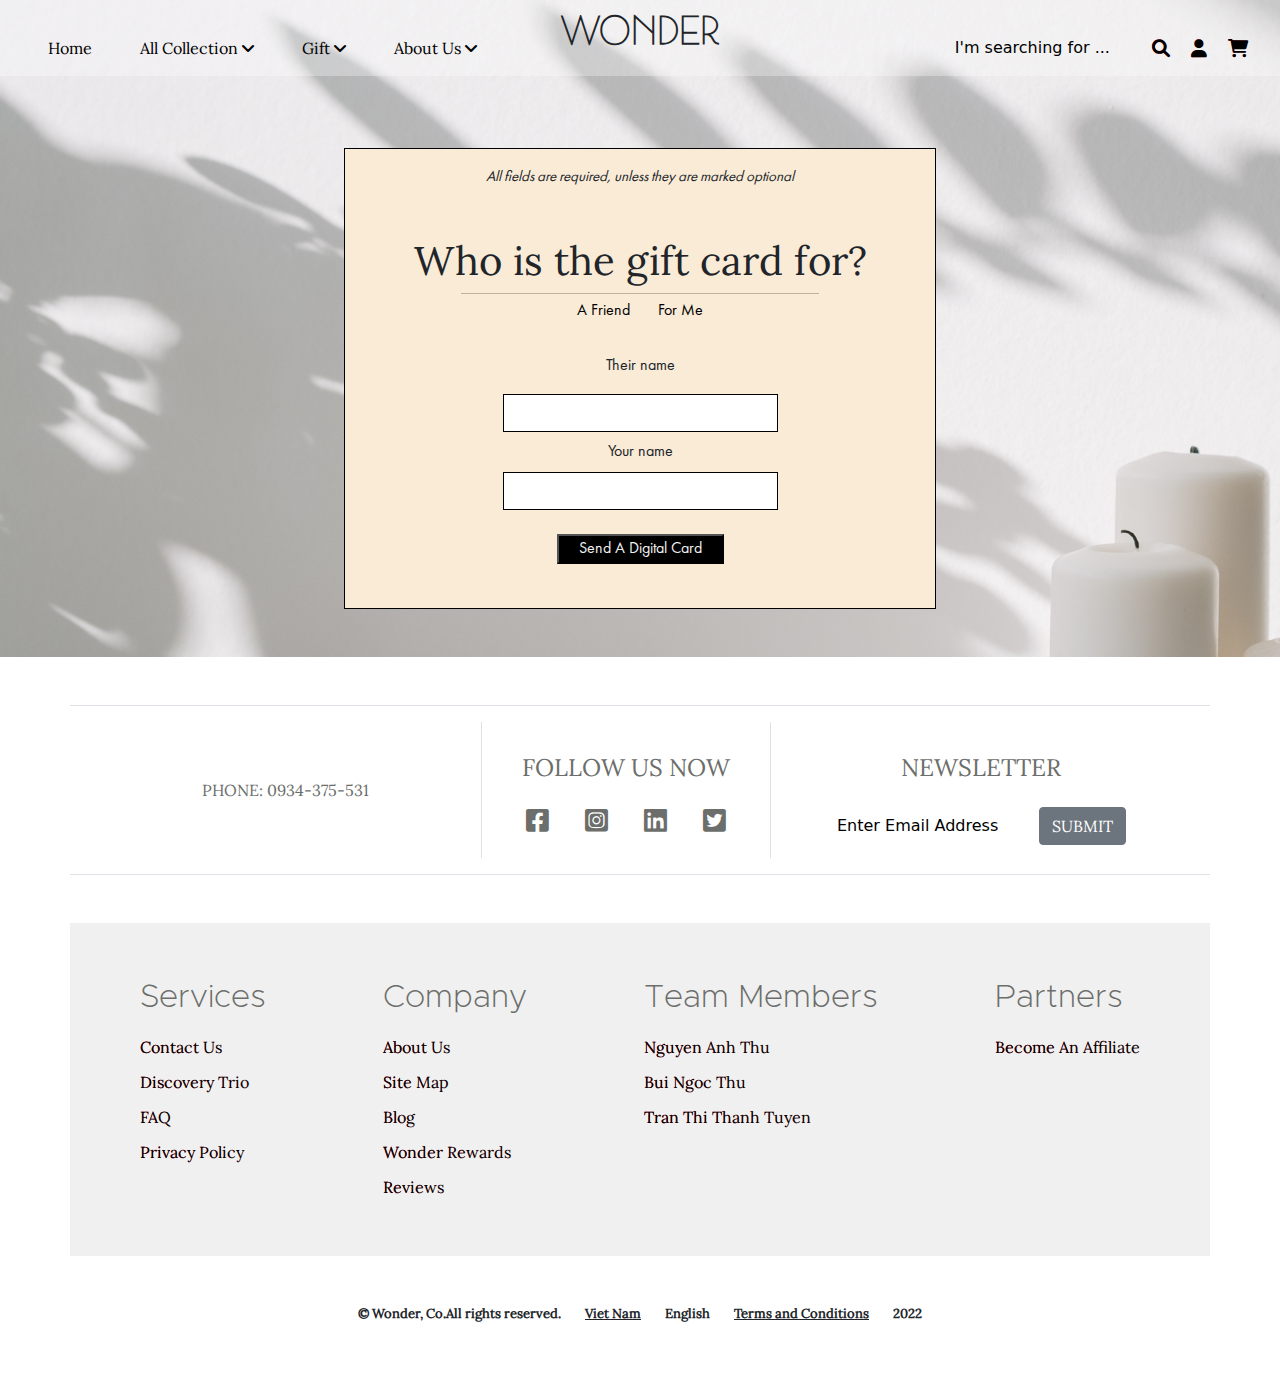
<file: HTML/e-giftcard.html>
<!DOCTYPE html>
<html lang="en">
  <head>
    <meta charset="UTF-8" />
    <meta http-equiv="X-UA-Compatible" content="IE=edge" />
    <meta name="viewport" content="width=device-width, initial-scale=1.0" />
    <title>E - Gift Card | Wonder</title>
    <link rel="icon" href="../Image/logo.jpg" />
    <link rel="stylesheet" href="../icon/themify-icons/themify-icons.css" />
    <link rel="stylesheet" href="../CSS/bootstrap.min.css" />
    <link
      rel="stylesheet"
      href="../icon/fontawesome-free-6.1.1-web/css/all.css"
    />
    <link
      rel="stylesheet"
      href="../icon/fontawesome-free-6.1.1-web/css/all.min.css"
    />
    <link rel="stylesheet" href="../CSS/e-giftcard.css" />
  </head>

  <body>
    <!-- menu -->
    <div class="container-fluid header" id="header">
      <div class="container-fluid text-center">
        <div class="brand-name pb-3 fw-bold">Wonder</div>
      </div>
      <nav class="navbar navbar-expand-lg navbar-light">
        <div class="container-fluid">
          <button
            class="navbar-toggler"
            type="button"
            data-bs-toggle="collapse"
            data-bs-target="#navbarSupportedContent"
            aria-controls="navbarSupportedContent"
            aria-expanded="false"
            aria-label="Toggle navigation"
          >
            <span class="navbar-toggler-icon"></span>
          </button>
          <div class="collapse navbar-collapse" id="navbarSupportedContent">
            <ul class="navbar-nav me-auto mb-2 mb-lg-0">
              <li class="nav-item">
                <a href="index.html" class="nav-link nav-link-item mx-3">
                  home
                </a>
              </li>
              <li class="nav-item dropdown">
                <div class="btn-group">
                  <a
                    href=""
                    class="nav-link nav-link-item mx-3 dropdown-toggle"
                    id="navbarDropdown"
                    role="button"
                    data-bs-toggle="dropdown"
                    aria-expanded="false"
                  >
                    all collection
                    <i class="fa-solid fa-angle-down"></i>
                  </a>
                  <div class="dropdown-menu row" id="sub-menu">
                    <div class="dropdown-item">
                      <a href="ShopAll.html">New</a>
                    </div>
                    <div class="dropdown-item">
                      <a href="ShopAll.html">Best Seller</a>
                    </div>
                    <div class="dropdown-item">
                      <a href="ShopAll.html">Limited Edition</a>
                    </div>
                    <div class="dropdown-item">
                      <a href="ShopAll.html">Secret Garden</a>
                    </div>
                    <div class="dropdown-item">
                      <a href="ShopAll.html">Core Collection</a>
                    </div>
                  </div>
                </div>
              </li>
              <li class="nav-item dropdown">
                <div class="btn-group">
                  <a
                    href=""
                    class="nav-link nav-link-item mx-3 dropdown-toggle"
                    id="navbarDropdown"
                    role="button"
                    data-bs-toggle="dropdown"
                    aria-expanded="false"
                    >gift
                    <i class="fa-solid fa-angle-down"></i>
                  </a>
                  <div class="dropdown-menu row" id="sub-menu">
                    <div class="dropdown-item">
                      <a href="gift.html">About Gift</a>
                    </div>
                    <div class="dropdown-item">
                      <a href="gift-card.html">Gift Card</a>
                    </div>
                    <div class="dropdown-item">
                      <a href="e-giftcard.html">E-Gift Card</a>
                    </div>
                  </div>
                </div>
              </li>
              <li class="nav-item dropdown">
                <div class="btn-group">
                  <a
                    href=""
                    class="nav-link nav-link-item mx-3 dropdown-toggle"
                    id="navbarDropdown"
                    role="button"
                    data-bs-toggle="dropdown"
                    aria-expanded="false"
                    >about us
                    <i class="fa-solid fa-angle-down"></i>
                  </a>
                  <div class="dropdown-menu row" id="sub-menu">
                    <div class="dropdown-item">
                      <a href="OutStory.html">Our Story</a>
                    </div>
                    <div class="dropdown-item">
                      <a href="OutStory.html#our-team">Our Team</a>
                    </div>
                  </div>
                </div>
              </li>
            </ul>
            <div class="d-flex justify-content-between user-cart-search">
              <form class="search-form">
                <input
                  class=""
                  type="text"
                  name=""
                  id=""
                  placeholder="I'm searching for ..."
                  style="margin-left: 15px"
                />
                <span></span>
              </form>
              <div class="link-wrapper">
                <a class="rainbow border-0 mx-2" onclick="test()"
                  ><i class="fa-solid fa-magnifying-glass"></i
                ></a>
                <a href="Signin.html" class="user mx-2 rainbow"
                  ><i class="fa-solid fa-user"></i
                ></a>
                <a class="cart mx-2 rainbow" data-micromodal-trigger="modal-1"
                  ><i class="fa-solid fa-cart-shopping"></i
                ></a>
              </div>
            </div>
          </div>
        </div>
      </nav>
    </div>
    <!-- modal -->
    <div class="modal micromodal-slide" id="modal-1" aria-hidden="true">
      <div class="modal__overlay" tabindex="-1" data-micromodal-close>
        <div
          class="modal__container"
          role="dialog"
          aria-modal="true"
          aria-labelledby="modal-1-title"
        >
          <header class="modal__header">
            <h2
              class="modal__title text-center font-family text-capitalize mouse-gray-font"
              id="modal-1-title"
            >
              your cart
            </h2>
            <button
              class="modal__close"
              aria-label="Close modal"
              data-micromodal-close
            ></button>
          </header>
          <hr />
          <main class="modal__content" id="modal-1-content">
            <div class="container-fluid font-family text-dark">
              <div
                class="container d-flex flex-lg-row flex-column justify-content-between"
              >
                <img
                  src="../products/ASH MAGNUM/Candle-Magnum_Black_Core-Ash_V1-CROP_Shad2FX1.png "
                  alt=" "
                  class="img-fluid"
                  style="width: 150px"
                />
                <div class="infor" style="margin-top: 50px">
                  <p>Name: LES</p>
                  <p>Quantity: 1</p>
                </div>
              </div>
              <p class="text-center">Price: $36.00</p>
            </div>
            <hr />
            <p class="text-center fs-4 font-family">subtotal: $36.00</p>
            <hr />
          </main>
          <footer class="modal__footer d-flex justify-content-between">
            <a
              href="checkout.html"
              class="font-family text-uppercase mouse-gray-font"
              style="border: 1px solid black"
              ><button class="modal__btn modal__btn__effect">
                CheckOut
              </button></a
            >
            <a
              href="Cart.html"
              class="font-family text-uppercase mouse-gray-font hvr-grow"
              style="border: 1px solid black"
              ><button class="modal__btn">View Cart</button></a
            >
          </footer>
        </div>
      </div>
    </div>
    <!-- end menu -->
    <!-- content -->
    <div
      class="container-fluid container-fluid-content body-content p-5 d-flex justify-content-center"
    >
      <div class="form text-center">
        <h4 class="fst-italic">
          All fields are required, unless they are marked optional
        </h4>
        <h1 style="font-family: Lora">Who is the gift card for?</h1>
        <hr class="my-1" />
        <div class="option d-flex justify-content-center">
          <button class="option-1 mx-2" onclick="showHideForm(1)">
            A Friend
          </button>
          <button class="option-2 mx-2" onclick="showHideForm(2)">
            For Me
          </button>
        </div>
        <form action=" " id="form">
          <p>Their name</p>
          <input type="text " class="form-control" />
          <p class="my-2">Your name</p>
          <input type="text " class="form-control" />
        </form>
        <div>
          <button class="btn-form my-4">Send A Digital Card</button>
        </div>
      </div>
    </div>
    <div class="footer-section my-5">
      <div class="container border-bottom border-top">
        <ul
          class="list-group list-group-horizontal-md d-flex justify-content-center"
        >
          <li class="list-group-item border-0 mx-4 my-3">
            <div
              class="phone text-center font-family text-uppercase mouse-gray-font my-5 mx-5"
            >
              <p>phone: 0934-375-531</p>
            </div>
          </li>
          <li
            class="list-group-item border-0 border-end border-start mx-4 my-3"
          >
            <h2
              class="text-center text-uppercase font-family mouse-gray-font my-4 mx-4"
              style="font-size: 24px"
            >
              Follow us now
            </h2>
            <div class="social-link text-center d-flex justify-content-evenly">
              <a
                class="mouse-gray-font link-dark"
                href="https://www.facebook.com/ "
                ><i class="fa-brands fa-facebook-square mx-2"></i
              ></a>
              <a
                class="mouse-gray-font link-dark"
                href="https://www.instagram.com/ "
                ><i class="fa-brands fa-instagram-square mx-2"></i
              ></a>
              <a
                class="mouse-gray-font link-dark"
                href="https://www.linkedin.com/in/tran-viet-179bb9218/ "
                ><i class="fa-brands fa-linkedin mx-2"></i
              ></a>
              <a
                class="mouse-gray-font link-dark"
                href="https://twitter.com/?lang=vi "
                ><i class="fa-brands fa-twitter-square mx-2"></i
              ></a>
            </div>
          </li>
          <li class="list-group-item border-0 mx-4 my-3">
            <h2
              class="text-center text-uppercase font-family mouse-gray-font my-4"
              style="font-size: 24px"
            >
              NewsLetter
            </h2>
            <form action=" ">
              <div class="newsletter-container">
                <div class="input-wrapper d-flex justify-content-center">
                  <input
                    type="text"
                    id="email"
                    placeholder="Enter Email Address"
                    onblur="check_email()"
                  />
                  <input type="hidden" name=" " />
                  <input
                    class="font-family text-uppercase btn btn-secondary"
                    type="submit"
                    value="submit"
                  />
                </div>
                <span id="erremail" class="font-family"></span>
              </div>
            </form>
          </li>
        </ul>
      </div>
      <div class="container information my-5">
        <ul
          class="list-group border-0 list-group-horizontal-xl d-flex justify-content-around information-col"
        >
          <li class="list-group-item border-0 my-5">
            <h2 class="mouse-gray-font font-family-Montserrat">Services</h2>
            <div class="footer-section-item">
              <a class="font-family font-color rainbow" href="">Contact Us</a>
            </div>
            <div class="footer-section-item">
              <a class="font-family font-color rainbow" href=""
                >Discovery Trio</a
              >
            </div>
            <div class="footer-section-item">
              <a class="font-family font-color rainbow" href="">FAQ</a>
            </div>
            <div class="footer-section-item">
              <a class="font-family font-color rainbow" href=""
                >Privacy Policy</a
              >
            </div>
          </li>
          <li class="list-group-item border-0 my-5">
            <h2 class="mouse-gray-font font-family-Montserrat">Company</h2>
            <div class="footer-section-item">
              <a class="font-family font-color rainbow" href="">About Us</a>
            </div>
            <div class="footer-section-item">
              <a class="font-family font-color rainbow" href="Sitemap.html"
                >Site Map</a
              >
            </div>
            <div class="footer-section-item">
              <a class="font-family font-color rainbow" href="">Blog</a>
            </div>
            <div class="footer-section-item">
              <a class="font-family font-color rainbow" href=""
                >Wonder Rewards</a
              >
            </div>
            <div class="footer-section-item">
              <a class="font-family font-color rainbow" href="">Reviews</a>
            </div>
          </li>
          <li class="list-group-item border-0 my-5">
            <h2 class="mouse-gray-font font-family-Montserrat">Team Members</h2>
            <div class="footer-section-item">
              <a class="font-family font-color rainbow" href=" "
                >Nguyen Anh Thu</a
              >
            </div>
            <div class="footer-section-item">
              <a class="font-family font-color rainbow" href=" "
                >Bui Ngoc Thu</a
              >
            </div>
            <div class="footer-section-item">
              <a class="font-family font-color rainbow" href=" "
                >Tran Thi Thanh Tuyen</a
              >
            </div>
          </li>
          <li class="list-group-item border-0 my-5">
            <h2 class="mouse-gray-font font-family-Montserrat">Partners</h2>
            <div class="footer-section-item">
              <a class="font-family font-color" href="">Become An Affiliate</a>
            </div>
          </li>
        </ul>
      </div>
      <div
        class="container-md w-75 d-flex justify-content-center font-family font-sz fw-bold list-infor"
      >
        <div class="information-left d-flex">
          <p>&copy; Wonder, Co.All rights reserved.</p>
          <p class="mx-4"><a href="" class="link-dark">Viet Nam</a></p>
          <p>English</p>
        </div>
        <div class="information-right d-flex justify-content-around">
          <p class="mx-4">
            <a href="" class="link-dark">Terms and Conditions</a>
          </p>
          <p>2022</p>
        </div>
      </div>
    </div>
    <script src="../js/bootstrap.bundle.min.js"></script>
    <script src="../js/jquery-3.6.0.min.js"></script>
    <script src="../js/micromodal.min.js"></script>
    <script src="../js/main.js"></script>
    <script>
      $(document).on("scroll", function () {
        if ($(window).scrollTop() > 30) {
          $("#header").addClass("header-change");
        } else {
          $("#header").removeClass("header-change");
        }
      });

      function showHideForm(id) {
        let val = document.getElementById("form");
        if (id == 2) {
          val.style.display = "none";
        } else {
          val.style.display = "block";
        }
      }
    </script>
  </body>
</html>
</file>
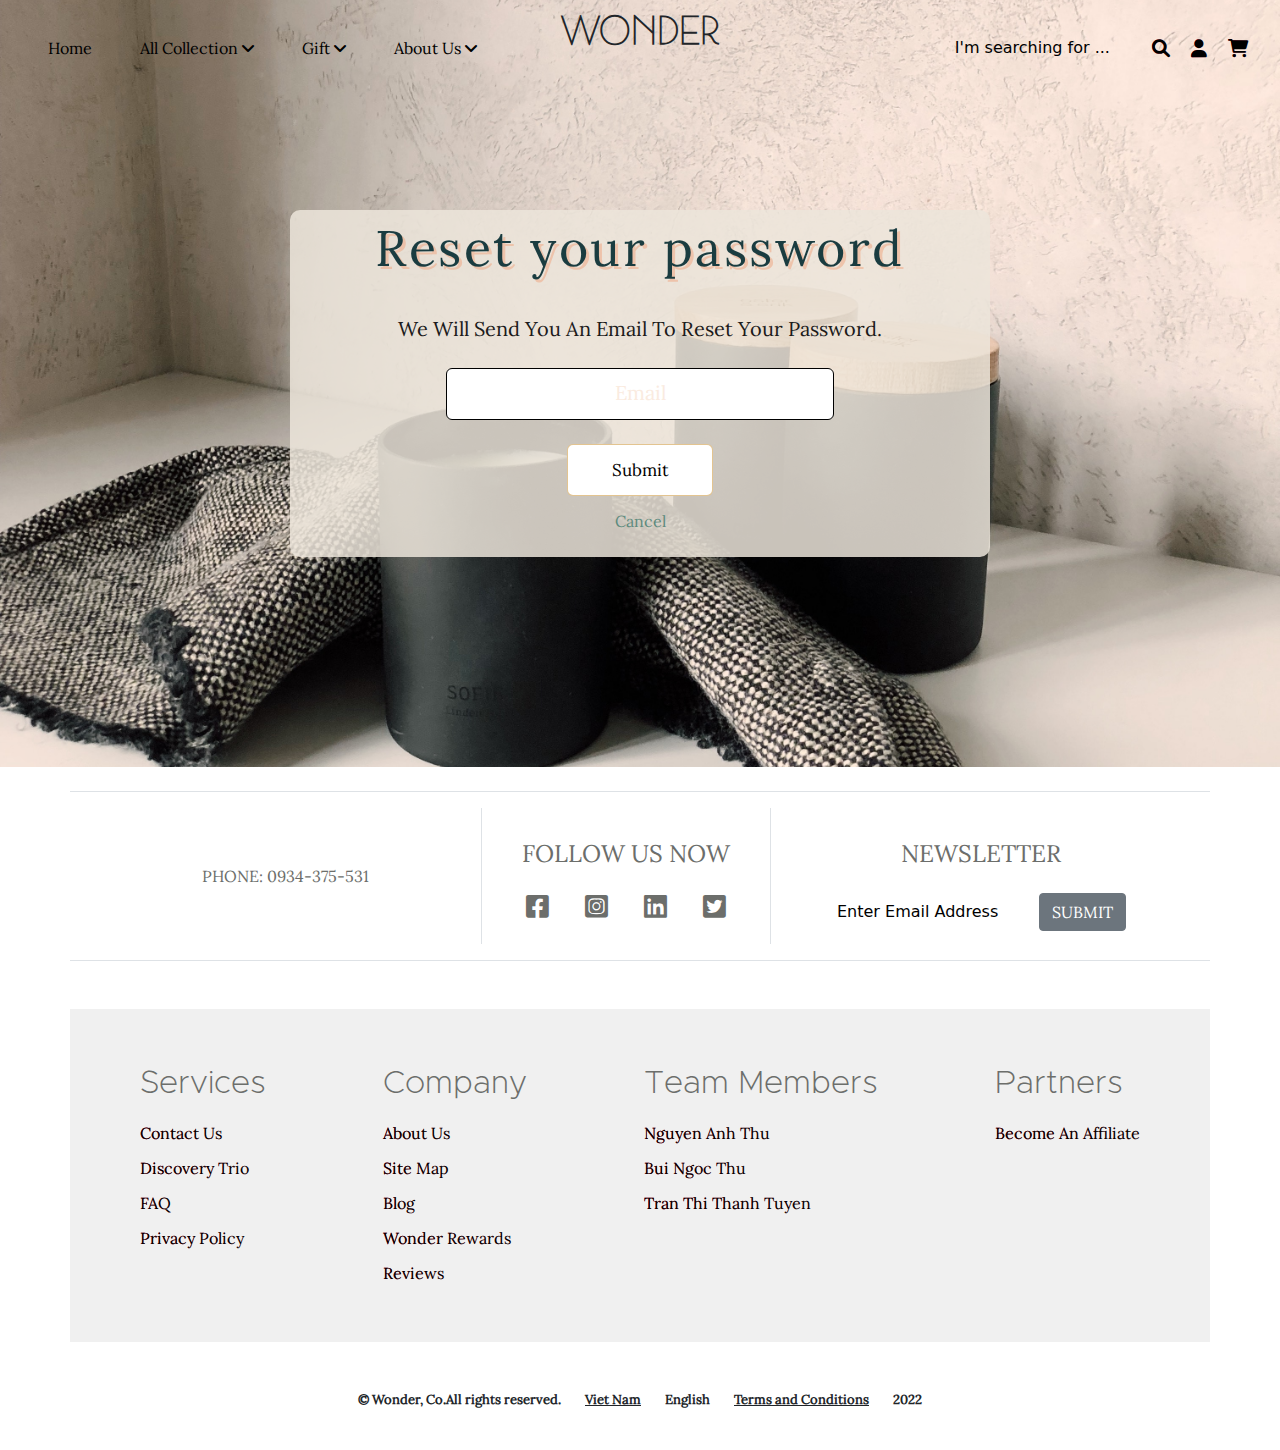
<file: HTML/forgetPW.html>
<!DOCTYPE html>
<html lang="en">
  <head>
    <meta charset="UTF-8" />
    <meta http-equiv="X-UA-Compatible" content="IE=edge" />
    <meta name="viewport" content="width=device-width, initial-scale=1.0" />
    <title>Wonder - Sign in</title>
    <link rel="icon" href="../Image/logo.jpg" />

    <link rel="stylesheet" href="../CSS/bootstrap.min.css" />
    <link rel="stylesheet" href="../CSS/stylecandle.css" />
    <link rel="stylesheet" href="../icon/themify-icons/themify-icons.css" />
    <link
      rel="stylesheet"
      href="../icon/fontawesome-free-6.1.1-web/css/all.css"
    />
    <link
      rel="stylesheet"
      href="../icon/fontawesome-free-6.1.1-web/css/all.min.css"
    />
  </head>

  <body>
    <div class="container-fluid header" id="header">
      <div class="container-fluid text-center">
        <div class="brand-name pb-3 fw-bold">Wonder</div>
      </div>
      <nav class="navbar navbar-expand-lg navbar-light">
        <div class="container-fluid">
          <button
            class="navbar-toggler"
            type="button"
            data-bs-toggle="collapse"
            data-bs-target="#navbarSupportedContent"
            aria-controls="navbarSupportedContent"
            aria-expanded="false"
            aria-label="Toggle navigation"
          >
            <span class="navbar-toggler-icon"></span>
          </button>
          <div class="collapse navbar-collapse" id="navbarSupportedContent">
            <ul class="navbar-nav me-auto mb-2 mb-lg-0">
              <li class="nav-item">
                <a href="index.html" class="nav-link nav-link-item mx-3">
                  home
                </a>
              </li>
              <li class="nav-item dropdown">
                <div class="btn-group">
                  <a
                    href=""
                    class="nav-link nav-link-item mx-3 dropdown-toggle"
                    id="navbarDropdown"
                    role="button"
                    data-bs-toggle="dropdown"
                    aria-expanded="false"
                  >
                    all collection
                    <i class="fa-solid fa-angle-down"></i>
                  </a>
                  <div class="dropdown-menu row" id="sub-menu">
                    <div class="dropdown-item">
                      <a href="ShopAll.html">New</a>
                    </div>
                    <div class="dropdown-item">
                      <a href="ShopAll.html">Best Seller</a>
                    </div>
                    <div class="dropdown-item">
                      <a href="ShopAll.html">Limited Edition</a>
                    </div>
                    <div class="dropdown-item">
                      <a href="ShopAll.html">Secret Garden</a>
                    </div>
                    <div class="dropdown-item">
                      <a href="ShopAll.html">Core Collection</a>
                    </div>
                  </div>
                </div>
              </li>
              <li class="nav-item dropdown">
                <div class="btn-group">
                  <a
                    href=""
                    class="nav-link nav-link-item mx-3 dropdown-toggle"
                    id="navbarDropdown"
                    role="button"
                    data-bs-toggle="dropdown"
                    aria-expanded="false"
                    >gift
                    <i class="fa-solid fa-angle-down"></i>
                  </a>
                  <div class="dropdown-menu row" id="sub-menu">
                    <div class="dropdown-item">
                      <a href="gift.html">About Gift</a>
                    </div>
                    <div class="dropdown-item">
                      <a href="gift-card.html">Gift Card</a>
                    </div>
                    <div class="dropdown-item">
                      <a href="e-giftcard.html">E-Gift Card</a>
                    </div>
                  </div>
                </div>
              </li>
              <li class="nav-item dropdown">
                <div class="btn-group">
                  <a
                    href=""
                    class="nav-link nav-link-item mx-3 dropdown-toggle"
                    id="navbarDropdown"
                    role="button"
                    data-bs-toggle="dropdown"
                    aria-expanded="false"
                    >about us
                    <i class="fa-solid fa-angle-down"></i>
                  </a>
                  <div class="dropdown-menu row" id="sub-menu">
                    <div class="dropdown-item">
                      <a href="OutStory.html">Our Story</a>
                    </div>
                    <div class="dropdown-item">
                      <a href="OurTeam.html">Our Team</a>
                    </div>
                  </div>
                </div>
              </li>
            </ul>
            <div class="d-flex justify-content-between user-cart-search">
              <form class="search-form">
                <input
                  class=""
                  type="text"
                  name=""
                  id=""
                  placeholder="I'm searching for ..."
                  style="margin-left: 15px"
                />
                <span></span>
              </form>
              <div class="link-wrapper">
                <a class="rainbow border-0 mx-2" onclick="test()"
                  ><i class="fa-solid fa-magnifying-glass"></i
                ></a>
                <a href="Signin.html" class="user mx-2 rainbow"
                  ><i class="fa-solid fa-user"></i
                ></a>
                <a class="cart mx-2 rainbow" data-micromodal-trigger="modal-1"
                  ><i class="fa-solid fa-cart-shopping"></i
                ></a>
              </div>
            </div>
          </div>
        </div>
      </nav>
    </div>
    <!-- modal -->
    <div class="modal micromodal-slide" id="modal-1" aria-hidden="true">
      <div class="modal__overlay" tabindex="-1" data-micromodal-close>
        <div
          class="modal__container"
          role="dialog"
          aria-modal="true"
          aria-labelledby="modal-1-title"
        >
          <header class="modal__header">
            <h2
              class="modal__title text-center font-family text-capitalize mouse-gray-font"
              id="modal-1-title"
            >
              your cart
            </h2>
            <button
              class="modal__close"
              aria-label="Close modal"
              data-micromodal-close
            ></button>
          </header>
          <hr />
          <main class="modal__content" id="modal-1-content">
            <div class="container-fluid font-family text-dark">
              <div
                class="container d-flex flex-lg-row flex-column justify-content-between"
              >
                <img
                  src="../products/ASH MAGNUM/Candle-Magnum_Black_Core-Ash_V1-CROP_Shad2FX1.png "
                  alt=" "
                  class="img-fluid"
                  style="width: 150px"
                />
                <div class="infor" style="margin-top: 50px">
                  <p>Name: LES</p>
                  <p>Quantity: 1</p>
                </div>
              </div>
              <p class="text-center">Price: $36.00</p>
            </div>
            <hr />
            <p class="text-center fs-4 font-family">subtotal: $36.00</p>
            <hr />
          </main>
          <footer class="modal__footer d-flex justify-content-between">
            <a
              href="checkout.html"
              class="font-family text-uppercase mouse-gray-font"
              style="border: 1px solid black"
              ><button class="modal__btn modal__btn__effect">
                CheckOut
              </button></a
            >
            <a
              href="Cart.html"
              class="font-family text-uppercase mouse-gray-font hvr-grow"
              style="border: 1px solid black"
              ><button class="modal__btn">View Cart</button></a
            >
          </footer>
        </div>
      </div>
    </div>
    <div class="forgetPW_wrapper">
      <div class="container-fluid forgetPW_contain">
        <h1 class="my-2 font-family">Reset your password</h1>
        <form name="frmforget" action="#" class="form-forget-pw">
          <p class="my-2 font-family text-capitalize font-color fs-5">
            We will send you an email to reset your password.
          </p>
          <input
            type="email"
            name="email"
            placeholder="Email"
            required
            class="my-4"
          />
          <button type="submit">Submit</button>
          <br />
          <a href="Signin.html" class="font-family">Cancel</a>
        </form>
      </div>
    </div>
    <div class="footer-section my-4">
      <div class="container border-bottom border-top">
        <ul
          class="list-group list-group-horizontal-md d-flex justify-content-center"
        >
          <li class="list-group-item border-0 mx-4 my-3">
            <div
              class="phone text-center font-family text-uppercase mouse-gray-font my-5 mx-5"
            >
              <p>phone: 0934-375-531</p>
            </div>
          </li>
          <li
            class="list-group-item border-0 border-end border-start mx-4 my-3"
          >
            <h2
              class="text-center text-uppercase font-family mouse-gray-font my-4 mx-4"
              style="font-size: 24px"
            >
              Follow us now
            </h2>
            <div class="social-link text-center d-flex justify-content-evenly">
              <a
                class="mouse-gray-font link-dark"
                href="https://www.facebook.com/ "
                ><i class="fa-brands fa-facebook-square mx-2"></i
              ></a>
              <a
                class="mouse-gray-font link-dark"
                href="https://www.instagram.com/ "
                ><i class="fa-brands fa-instagram-square mx-2"></i
              ></a>
              <a
                class="mouse-gray-font link-dark"
                href="https://www.linkedin.com/in/tran-viet-179bb9218/ "
                ><i class="fa-brands fa-linkedin mx-2"></i
              ></a>
              <a
                class="mouse-gray-font link-dark"
                href="https://twitter.com/?lang=vi "
                ><i class="fa-brands fa-twitter-square mx-2"></i
              ></a>
            </div>
          </li>
          <li class="list-group-item border-0 mx-4 my-3">
            <h2
              class="text-center text-uppercase font-family mouse-gray-font my-4"
              style="font-size: 24px"
            >
              NewsLetter
            </h2>
            <form action=" ">
              <div class="newsletter-container">
                <div class="input-wrapper d-flex justify-content-center">
                  <input
                    type="text"
                    id="email"
                    placeholder="Enter Email Address"
                    onblur="check_email()"
                  />
                  <input type="hidden" name=" " />
                  <input
                    class="font-family text-uppercase btn btn-secondary"
                    type="submit"
                    value="submit"
                  />
                </div>
                <span id="erremail" class="font-family"></span>
              </div>
            </form>
          </li>
        </ul>
      </div>
      <div class="container information my-5">
        <ul
          class="list-group border-0 list-group-horizontal-xl d-flex justify-content-around information-col"
        >
          <li class="list-group-item border-0 my-5">
            <h2 class="mouse-gray-font font-family-Montserrat">Services</h2>
            <div class="footer-section-item">
              <a class="font-family font-color rainbow" href="">Contact Us</a>
            </div>
            <div class="footer-section-item">
              <a class="font-family font-color rainbow" href=""
                >Discovery Trio</a
              >
            </div>
            <div class="footer-section-item">
              <a class="font-family font-color rainbow" href="">FAQ</a>
            </div>
            <div class="footer-section-item">
              <a class="font-family font-color rainbow" href=""
                >Privacy Policy</a
              >
            </div>
          </li>
          <li class="list-group-item border-0 my-5">
            <h2 class="mouse-gray-font font-family-Montserrat">Company</h2>
            <div class="footer-section-item">
              <a class="font-family font-color rainbow" href="">About Us</a>
            </div>
            <div class="footer-section-item">
              <a class="font-family font-color rainbow" href="Sitemap.html"
                >Site Map</a
              >
            </div>
            <div class="footer-section-item">
              <a class="font-family font-color rainbow" href="">Blog</a>
            </div>
            <div class="footer-section-item">
              <a class="font-family font-color rainbow" href=""
                >Wonder Rewards</a
              >
            </div>
            <div class="footer-section-item">
              <a class="font-family font-color rainbow" href="">Reviews</a>
            </div>
          </li>
          <li class="list-group-item border-0 my-5">
            <h2 class="mouse-gray-font font-family-Montserrat">Team Members</h2>
            <div class="footer-section-item">
              <a class="font-family font-color rainbow" href=" "
                >Nguyen Anh Thu</a
              >
            </div>
            <div class="footer-section-item">
              <a class="font-family font-color rainbow" href=" "
                >Bui Ngoc Thu</a
              >
            </div>
            <div class="footer-section-item">
              <a class="font-family font-color rainbow" href=" "
                >Tran Thi Thanh Tuyen</a
              >
            </div>
          </li>
          <li class="list-group-item border-0 my-5">
            <h2 class="mouse-gray-font font-family-Montserrat">Partners</h2>
            <div class="footer-section-item">
              <a class="font-family font-color" href="">Become An Affiliate</a>
            </div>
          </li>
        </ul>
      </div>

      <div
        class="container-fluid w-100 d-flex justify-content-center font-family font-sz fw-bold"
      >
        <div class="information-left d-flex">
          <p>&copy; Wonder, Co.All rights reserved.</p>
          <p class="mx-4"><a href="" class="link-dark">Viet Nam</a></p>
          <p>English</p>
          <p class="mx-4">
            <a href="" class="link-dark">Terms and Conditions</a>
          </p>
          <p>2022</p>
        </div>
      </div>
    </div>
    <script src="../js/bootstrap.bundle.min.js"></script>
    <script src="../js/jquery-3.6.0.min.js"></script>
    <script src="../js/micromodal.min.js"></script>
    <script src="../js/main.js"></script>
    <script>
      $(document).on("scroll", function () {
        if ($(window).scrollTop() > 30) {
          $("#header").addClass("header-change");
        } else {
          $("#header").removeClass("header-change");
        }
      });
    </script>
  </body>
</html>
</file>
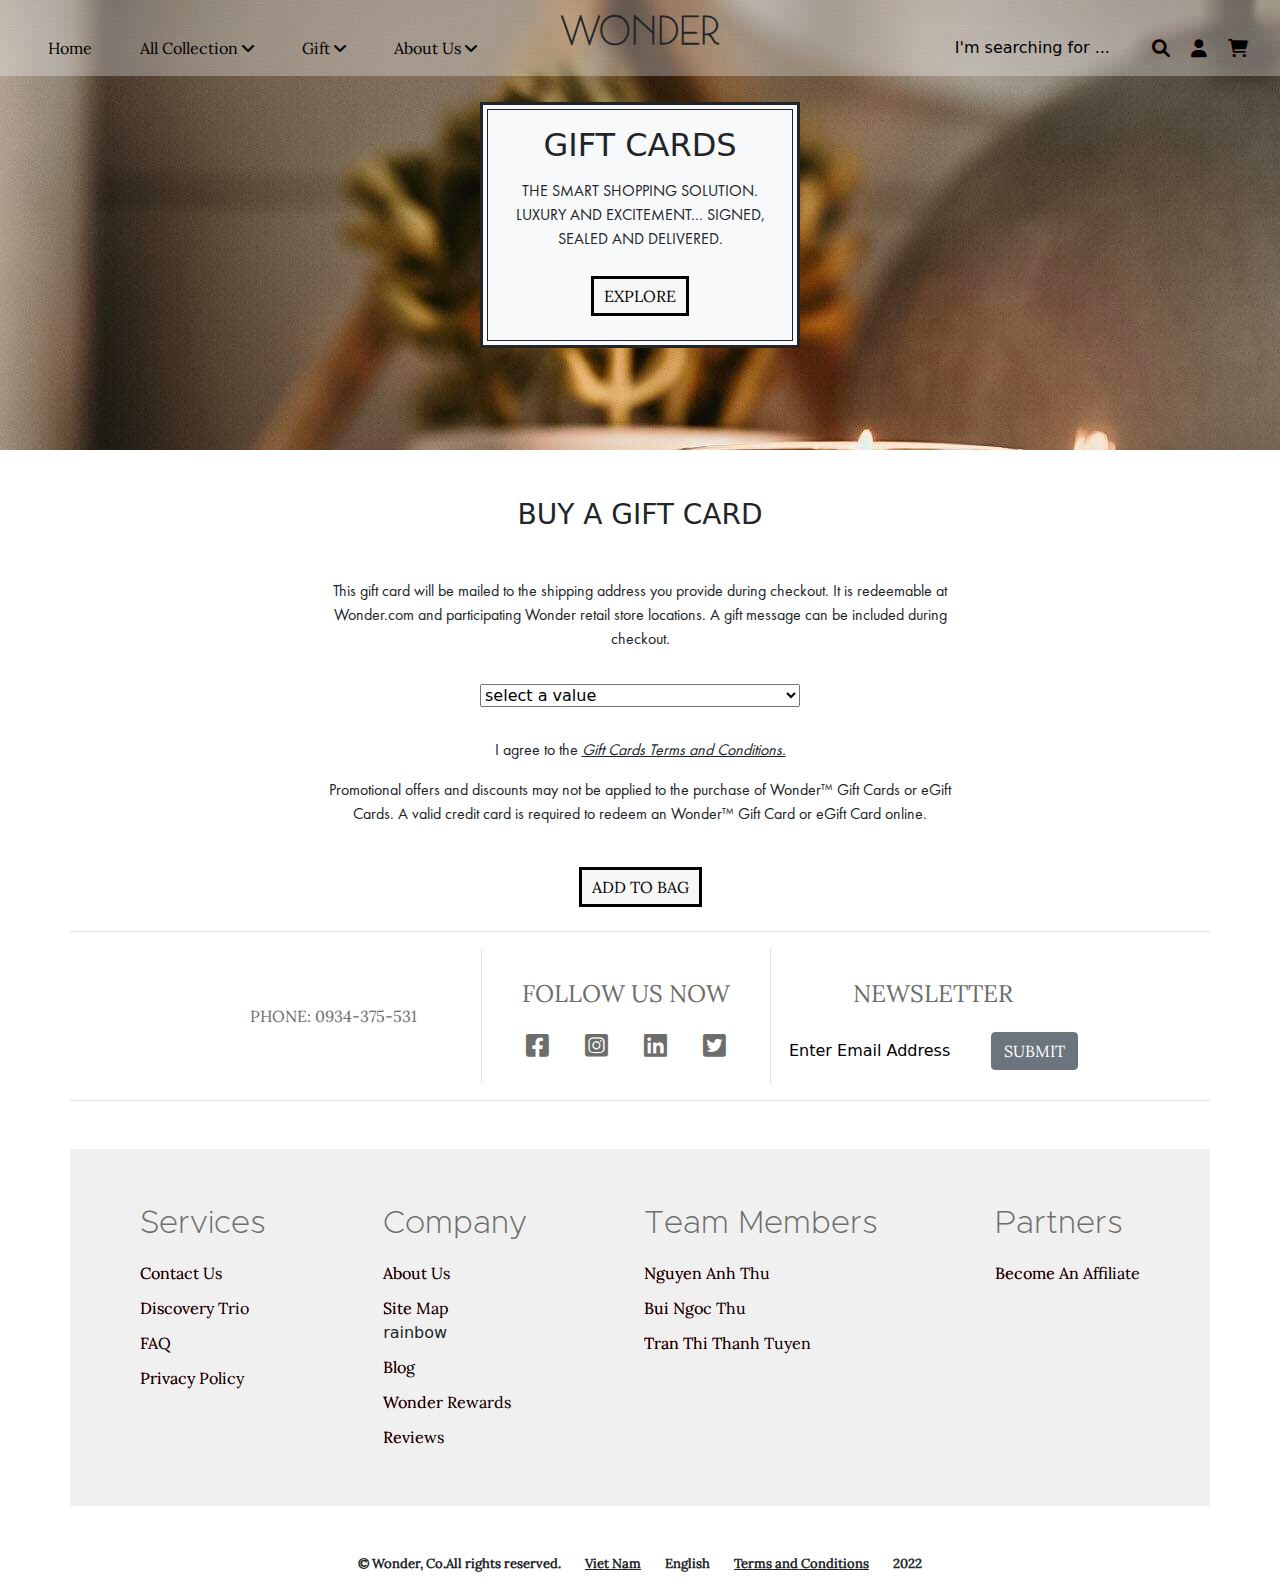
<file: HTML/gift-card.html>
<!DOCTYPE html>
<html lang="en">
  <head>
    <meta charset="UTF-8" />
    <meta http-equiv="X-UA-Compatible" content="IE=edge" />
    <meta name="viewport" content="width=device-width, initial-scale=1.0" />
    <title>Gift Card | Wonder</title>
    <link rel="icon" href="../Image/logo.jpg" />
    <link rel="stylesheet" href="../icon/themify-icons/themify-icons.css" />
    <link
      rel="stylesheet"
      href="../icon/fontawesome-free-6.1.1-web/css/all.css"
    />
    <link
      rel="stylesheet"
      href="../icon/fontawesome-free-6.1.1-web/css/all.min.css"
    />
    <link rel="stylesheet" href="../CSS/bootstrap.min.css" />
    <link rel="stylesheet" href="../CSS/gift-card.css" />
  </head>

  <body>
    <div class="container-fluid header" id="header">
      <div class="container-fluid text-center">
        <div class="brand-name pb-3 fw-bold">Wonder</div>
      </div>
      <nav class="navbar navbar-expand-lg navbar-light">
        <div class="container-fluid">
          <button
            class="navbar-toggler"
            type="button"
            data-bs-toggle="collapse"
            data-bs-target="#navbarSupportedContent"
            aria-controls="navbarSupportedContent"
            aria-expanded="false"
            aria-label="Toggle navigation"
          >
            <span class="navbar-toggler-icon"></span>
          </button>
          <div class="collapse navbar-collapse" id="navbarSupportedContent">
            <ul class="navbar-nav me-auto mb-2 mb-lg-0">
              <li class="nav-item">
                <a href="index.html" class="nav-link nav-link-item mx-3">
                  home
                </a>
              </li>
              <li class="nav-item dropdown">
                <div class="btn-group">
                  <a
                    href=""
                    class="nav-link nav-link-item mx-3 dropdown-toggle"
                    id="navbarDropdown"
                    role="button"
                    data-bs-toggle="dropdown"
                    aria-expanded="false"
                  >
                    all collection
                    <i class="fa-solid fa-angle-down"></i>
                  </a>
                  <div class="dropdown-menu row" id="sub-menu">
                    <div class="dropdown-item">
                      <a href="ShopAll.html">New</a>
                    </div>
                    <div class="dropdown-item">
                      <a href="ShopAll.html">Best Seller</a>
                    </div>
                    <div class="dropdown-item">
                      <a href="ShopAll.html">Limited Edition</a>
                    </div>
                    <div class="dropdown-item">
                      <a href="ShopAll.html">Secret Garden</a>
                    </div>
                    <div class="dropdown-item">
                      <a href="ShopAll.html">Core Collection</a>
                    </div>
                  </div>
                </div>
              </li>
              <li class="nav-item dropdown">
                <div class="btn-group">
                  <a
                    href=""
                    class="nav-link nav-link-item mx-3 dropdown-toggle"
                    id="navbarDropdown"
                    role="button"
                    data-bs-toggle="dropdown"
                    aria-expanded="false"
                    >gift
                    <i class="fa-solid fa-angle-down"></i>
                  </a>
                  <div class="dropdown-menu row" id="sub-menu">
                    <div class="dropdown-item">
                      <a href="gift.html">About Gift</a>
                    </div>
                    <div class="dropdown-item">
                      <a href="gift-card.html">Gift Card</a>
                    </div>
                    <div class="dropdown-item">
                      <a href="e-giftcard.html">E-Gift Card</a>
                    </div>
                  </div>
                </div>
              </li>
              <li class="nav-item dropdown">
                <div class="btn-group">
                  <a
                    href=""
                    class="nav-link nav-link-item mx-3 dropdown-toggle"
                    id="navbarDropdown"
                    role="button"
                    data-bs-toggle="dropdown"
                    aria-expanded="false"
                    >about us
                    <i class="fa-solid fa-angle-down"></i>
                  </a>
                  <div class="dropdown-menu row" id="sub-menu">
                    <div class="dropdown-item">
                      <a href="OutStory.html">Our Story</a>
                    </div>
                    <div class="dropdown-item">
                      <a href="OutStory.html#our-team">Our Team</a>
                    </div>
                  </div>
                </div>
              </li>
            </ul>
            <div class="d-flex justify-content-between user-cart-search">
              <form class="search-form">
                <input
                  class=""
                  type="text"
                  name=""
                  id=""
                  placeholder="I'm searching for ..."
                  style="margin-left: 15px"
                />
                <span></span>
              </form>
              <div class="link-wrapper">
                <a class="rainbow border-0 mx-2" onclick="test()"
                  ><i class="fa-solid fa-magnifying-glass"></i
                ></a>
                <a href="Signin.html" class="user mx-2 rainbow"
                  ><i class="fa-solid fa-user"></i
                ></a>
                <a class="cart mx-2 rainbow" data-micromodal-trigger="modal-1"
                  ><i class="fa-solid fa-cart-shopping"></i
                ></a>
              </div>
            </div>
          </div>
        </div>
      </nav>
    </div>
    <!-- modal -->
    <div class="modal micromodal-slide" id="modal-1" aria-hidden="true">
      <div class="modal__overlay" tabindex="-1" data-micromodal-close>
        <div
          class="modal__container"
          role="dialog"
          aria-modal="true"
          aria-labelledby="modal-1-title"
        >
          <header class="modal__header">
            <h2
              class="modal__title text-center font-family text-capitalize mouse-gray-font"
              id="modal-1-title"
            >
              your cart
            </h2>
            <button
              class="modal__close"
              aria-label="Close modal"
              data-micromodal-close
            ></button>
          </header>
          <hr />
          <main class="modal__content" id="modal-1-content">
            <div class="container-fluid font-family text-dark">
              <div
                class="container d-flex flex-lg-row flex-column justify-content-between"
              >
                <img
                  src="../products/ASH MAGNUM/Candle-Magnum_Black_Core-Ash_V1-CROP_Shad2FX1.png "
                  alt=" "
                  class="img-fluid"
                  style="width: 150px"
                />
                <div class="infor" style="margin-top: 50px">
                  <p>Name: LES</p>
                  <p>Quantity: 1</p>
                </div>
              </div>
              <p class="text-center">Price: $36.00</p>
            </div>
            <hr />
            <p class="text-center fs-4 font-family">subtotal: $36.00</p>
            <hr />
          </main>
          <footer class="modal__footer d-flex justify-content-between">
            <a
              href="checkout.html"
              class="font-family text-uppercase mouse-gray-font"
              style="border: 1px solid black"
              ><button class="modal__btn modal__btn__effect">
                CheckOut
              </button></a
            >
            <a
              href="Cart.html"
              class="font-family text-uppercase mouse-gray-font hvr-grow"
              style="border: 1px solid black"
              ><button class="modal__btn">View Cart</button></a
            >
          </footer>
        </div>
      </div>
    </div>

    <div class="container-content">
      <div
        class="d-flex justify-content-center align-items-center"
        style="
          background-image: url(../Image/bg-img-giftcard.jpg);
          height: 50vh;
        "
      >
        <div
          class="col-md-3 col-6 text-center bg-light border border-3 border-dark"
        >
          <div class="border border-1 m-1 border-dark">
            <h2 class="my-3">GIFT CARDS</h2>
            <p class="mx-2 my-0">
              THE SMART SHOPPING SOLUTION. LUXURY AND EXCITEMENT... SIGNED,
              SEALED AND DELIVERED.
            </p>
            <a href="#option" class="" style="font-family: Lora">
              <button class="btn-gift my-4" type="submit">EXPLORE</button>
            </a>
          </div>
        </div>
      </div>
    </div>
    <div class="details">
      <h3 class="my-5">BUY A GIFT CARD</h3>
      <p class="my-3">
        This gift card will be mailed to the shipping address you provide during
        checkout. It is redeemable at Wonder.com and participating Wonder retail
        store locations. A gift message can be included during checkout.
      </p>
      <select class="my-3" name="" id="option" style="width: 50%">
        <option value="select">select a value</option>
        <option value="select">$50.00</option>
        <option value="select">$75.00</option>
        <option value="select">$100.00</option>
        <option value="select">$125.00</option>
        <option value="select">$150.00</option>
        <option value="select">$200.00</option>
        <option value="select">$250.00</option>
        <option value="select">$300.00</option>
        <option value="select">$500.00</option>
        <option value="select">$700.00</option>
        <option value="select">$1000.00</option>
      </select>
      <p class="my-3">
        I agree to the
        <i><u style="cursor: pointer">Gift Cards Terms and Conditions.</u></i>
      </p>
      <p class="my-3">
        Promotional offers and discounts may not be applied to the purchase of
        Wonder™ Gift Cards or eGift Cards. A valid credit card is required to
        redeem an Wonder™ Gift Card or eGift Card online.
      </p>
      <button class="btn-gift my-4" style="font-family: Lora">
        ADD TO BAG
      </button>
    </div>

    <div class="footer-section">
      <div class="container border-bottom border-top">
        <ul
          class="list-group list-group-horizontal-md d-flex justify-content-center"
        >
          <li class="list-group-item border-0 mx-4 my-3">
            <div
              class="phone text-center font-family text-uppercase mouse-gray-font my-5 mx-5"
            >
              <p>phone: 0934-375-531</p>
            </div>
          </li>
          <li
            class="list-group-item border-0 border-end border-start mx-4 my-3"
          >
            <h2
              class="text-center text-uppercase font-family mouse-gray-font my-4 mx-4"
              style="font-size: 24px"
            >
              Follow us now
            </h2>
            <div class="social-link text-center d-flex justify-content-evenly">
              <a
                class="mouse-gray-font link-dark"
                href="https://www.facebook.com/ "
                ><i class="fa-brands fa-facebook-square mx-2"></i
              ></a>
              <a
                class="mouse-gray-font link-dark"
                href="https://www.instagram.com/ "
                ><i class="fa-brands fa-instagram-square mx-2"></i
              ></a>
              <a
                class="mouse-gray-font link-dark"
                href="https://www.linkedin.com/in/tran-viet-179bb9218/ "
                ><i class="fa-brands fa-linkedin mx-2"></i
              ></a>
              <a
                class="mouse-gray-font link-dark"
                href="https://twitter.com/?lang=vi "
                ><i class="fa-brands fa-twitter-square mx-2"></i
              ></a>
            </div>
          </li>
          <li class="list-group-item border-0 mx-4 my-3">
            <h2
              class="text-center text-uppercase font-family mouse-gray-font my-4"
              style="font-size: 24px"
            >
              NewsLetter
            </h2>
            <form action=" ">
              <div class="newsletter-container">
                <div class="input-wrapper d-flex justify-content-center">
                  <input
                    type="text"
                    id="email"
                    placeholder="Enter Email Address"
                    onblur="check_email()"
                  />
                  <input type="hidden" name=" " />
                  <input
                    class="font-family text-uppercase btn btn-secondary"
                    type="submit"
                    value="submit"
                  />
                </div>
                <span id="erremail" class="font-family"></span>
              </div>
            </form>
          </li>
        </ul>
      </div>
      <div class="container information my-5">
        <ul
          class="list-group border-0 list-group-horizontal-xl d-flex justify-content-around information-col"
        >
          <li class="list-group-item border-0 my-5">
            <h2 class="mouse-gray-font font-family-Montserrat">Services</h2>
            <div class="footer-section-item">
              <a class="font-family font-color rainbow" href="">Contact Us</a>
            </div>
            <div class="footer-section-item">
              <a class="font-family font-color rainbow" href=""
                >Discovery Trio</a
              >
            </div>
            <div class="footer-section-item">
              <a class="font-family font-color rainbow" href="">FAQ</a>
            </div>
            <div class="footer-section-item">
              <a class="font-family font-color rainbow" href=""
                >Privacy Policy</a
              >
            </div>
          </li>
          <li class="list-group-item border-0 my-5">
            <h2 class="mouse-gray-font font-family-Montserrat">Company</h2>
            <div class="footer-section-item">
              <a class="font-family font-color rainbow" href="">About Us</a>
            </div>
            <div class="footer-section-item">
              <a class="font-family font-color rainbow" href="Sitemap.html"
                >Site Map</a
              >
            </div>
            rainbow
            <div class="footer-section-item">
              <a class="font-family font-color rainbow" href="">Blog</a>
            </div>
            <div class="footer-section-item">
              <a class="font-family font-color rainbow" href=""
                >Wonder Rewards</a
              >
            </div>
            <div class="footer-section-item">
              <a class="font-family font-color rainbow" href="">Reviews</a>
            </div>
          </li>
          <li class="list-group-item border-0 my-5">
            <h2 class="mouse-gray-font font-family-Montserrat">Team Members</h2>
            <div class="footer-section-item">
              <a class="font-family font-color rainbow" href=" "
                >Nguyen Anh Thu</a
              >
            </div>
            <div class="footer-section-item">
              <a class="font-family font-color rainbow" href=" "
                >Bui Ngoc Thu</a
              >
            </div>
            <div class="footer-section-item">
              <a class="font-family font-color rainbow" href=" "
                >Tran Thi Thanh Tuyen</a
              >
            </div>
          </li>
          <li class="list-group-item border-0 my-5">
            <h2 class="mouse-gray-font font-family-Montserrat">Partners</h2>
            <div class="footer-section-item">
              <a class="font-family font-color" href="">Become An Affiliate</a>
            </div>
          </li>
        </ul>
      </div>

      <div
        class="container-fluid w-100 d-flex justify-content-center font-family font-sz fw-bold"
      >
        <div class="information-left d-flex">
          <p>&copy; Wonder, Co.All rights reserved.</p>
          <p class="mx-4"><a href="" class="link-dark">Viet Nam</a></p>
          <p>English</p>
          <p class="mx-4">
            <a href="" class="link-dark">Terms and Conditions</a>
          </p>
          <p>2022</p>
        </div>
      </div>
    </div>
    <script src="../js/jquery-3.6.0.min.js"></script>
    <script src="../js/bootstrap.bundle.min.js"></script>
    <script src="../js/micromodal.min.js"></script>
    <script src="../js/main.js"></script>
    <script>
      $(document).on("scroll", function () {
        if ($(window).scrollTop() > 30) {
          $("#header").addClass("header-change");
        } else {
          $("#header").removeClass("header-change");
        }
      });
    </script>
  </body>
</html>
</file>
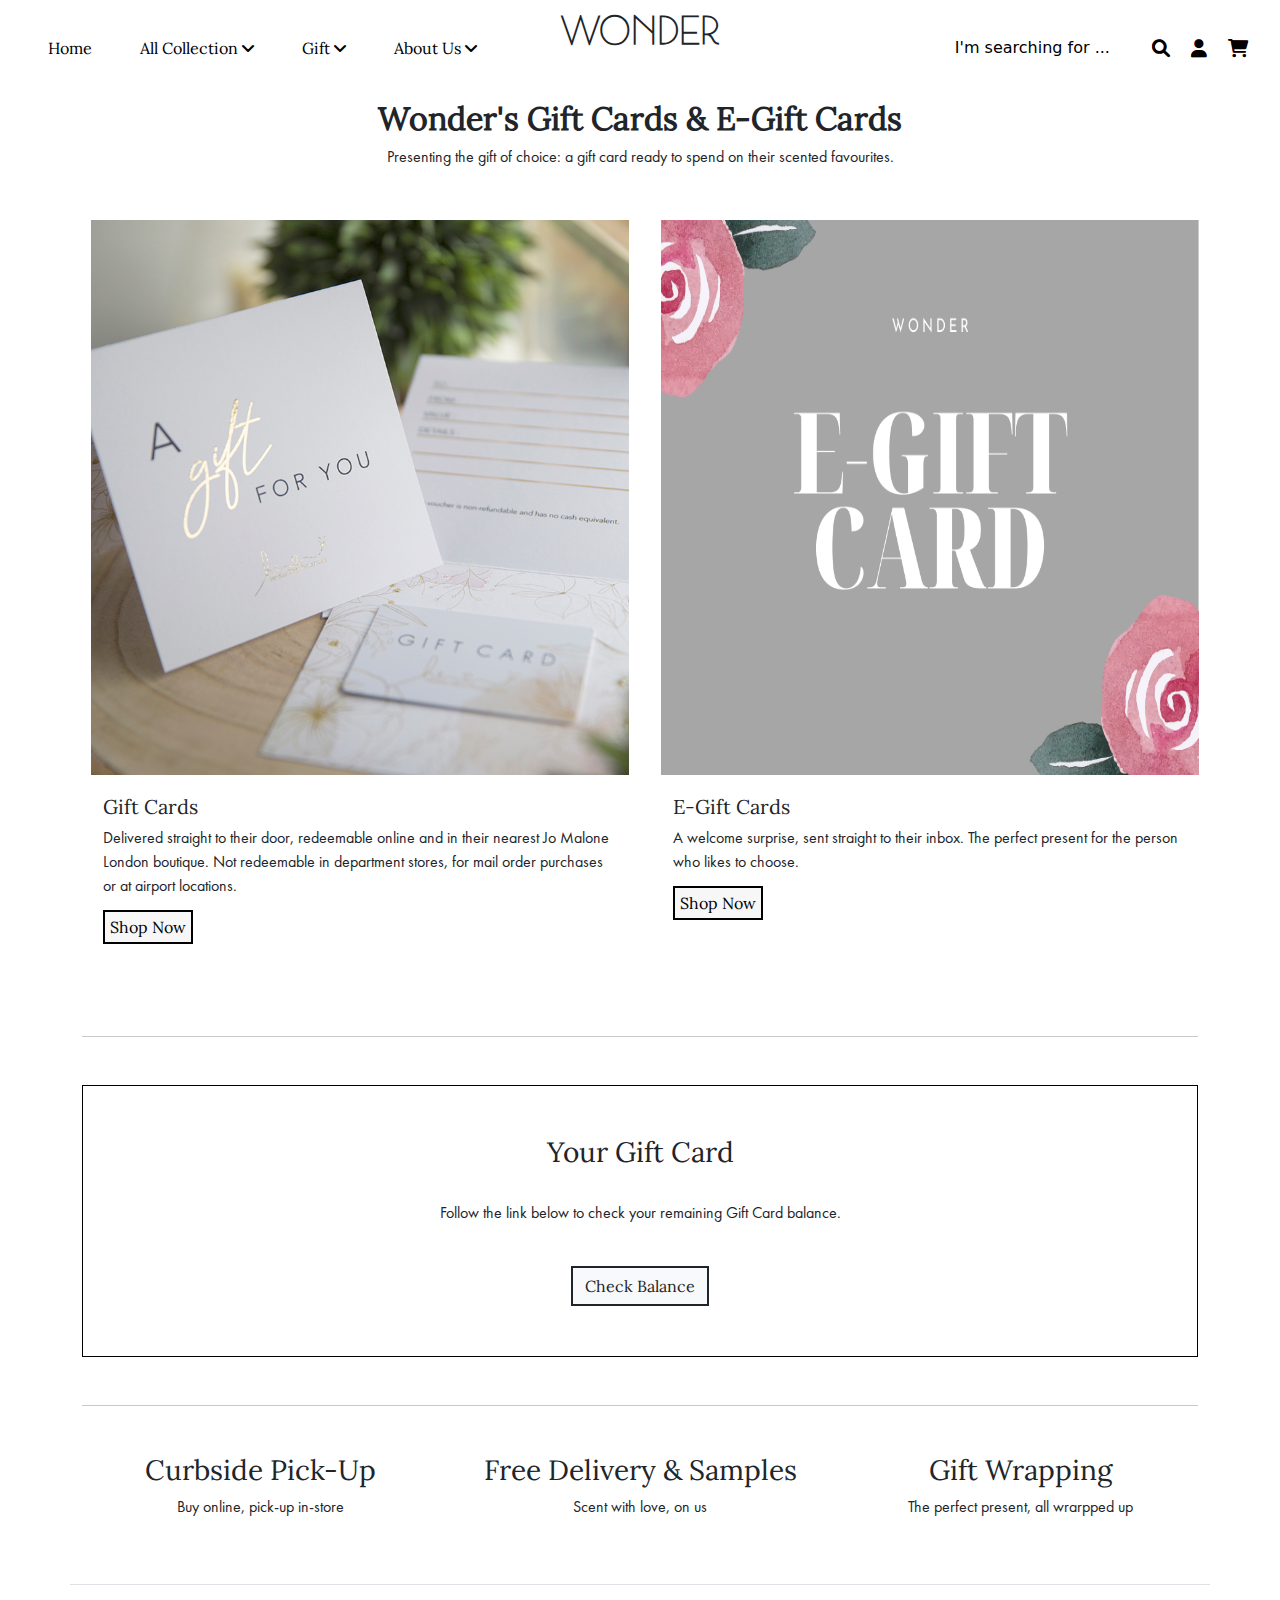
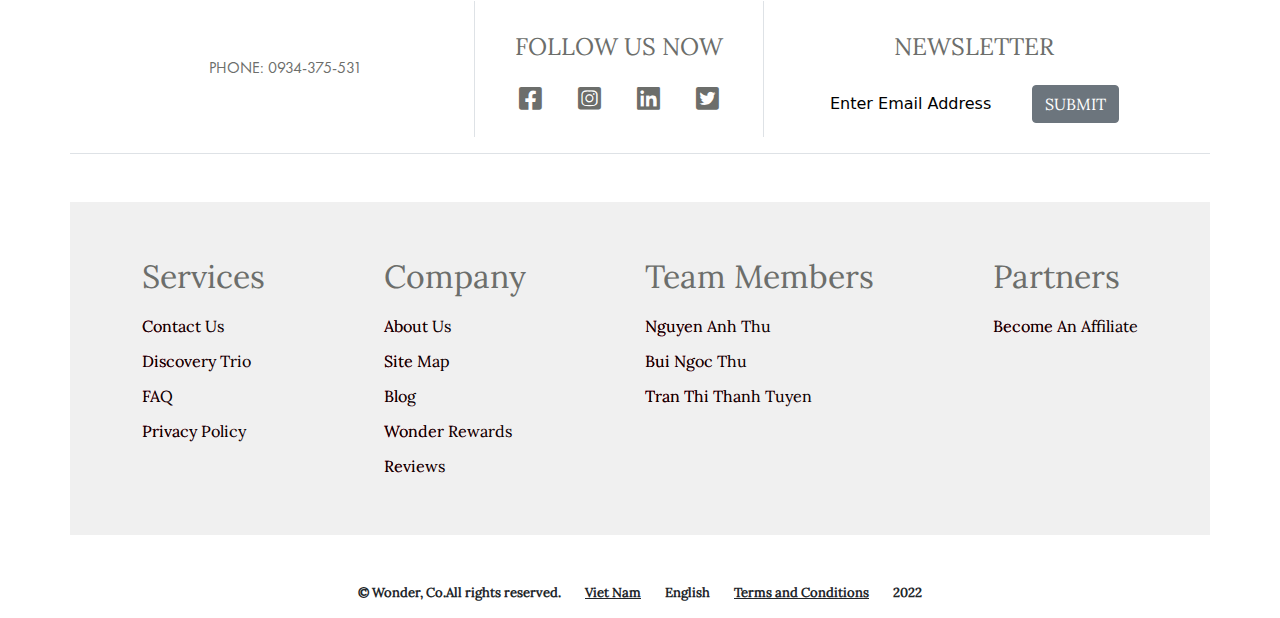
<file: HTML/gift.html>
<!DOCTYPE html>
<html lang="en">
  <head>
    <meta charset="UTF-8" />
    <meta http-equiv="X-UA-Compatible" content="IE=edge" />
    <meta name="viewport" content="width=device-width, initial-scale=1.0" />
    <title>Gift | Wonder</title>
    <link rel="icon" href="../Image/logo.jpg" />
    <link rel="stylesheet" href="../CSS/bootstrap.min.css" />
    <link rel="stylesheet" href="../CSS/gift.css" />
    <link
      rel="stylesheet"
      href="../icon/fontawesome-free-6.1.1-web/css/all.css"
    />
    <link
      rel="stylesheet"
      href="../icon/fontawesome-free-6.1.1-web/css/all.min.css"
    />
  </head>

  <body>
    <!-- menu -->
    <div class="container-fluid header" id="header">
      <div class="container-fluid text-center">
        <div class="brand-name pb-3 fw-bold">Wonder</div>
      </div>
      <nav class="navbar navbar-expand-lg navbar-light">
        <div class="container-fluid">
          <button
            class="navbar-toggler"
            type="button"
            data-bs-toggle="collapse"
            data-bs-target="#navbarSupportedContent"
            aria-controls="navbarSupportedContent"
            aria-expanded="false"
            aria-label="Toggle navigation"
          >
            <span class="navbar-toggler-icon"></span>
          </button>
          <div class="collapse navbar-collapse" id="navbarSupportedContent">
            <ul class="navbar-nav me-auto mb-2 mb-lg-0">
              <li class="nav-item">
                <a href="index.html" class="nav-link nav-link-item mx-3">
                  home
                </a>
              </li>
              <li class="nav-item dropdown">
                <div class="btn-group">
                  <a
                    href=""
                    class="nav-link nav-link-item mx-3 dropdown-toggle"
                    id="navbarDropdown"
                    role="button"
                    data-bs-toggle="dropdown"
                    aria-expanded="false"
                  >
                    all collection
                    <i class="fa-solid fa-angle-down"></i>
                  </a>
                  <div class="dropdown-menu row" id="sub-menu">
                    <div class="dropdown-item">
                      <a href="ShopAll.html">New</a>
                    </div>
                    <div class="dropdown-item">
                      <a href="ShopAll.html">Best Seller</a>
                    </div>
                    <div class="dropdown-item">
                      <a href="ShopAll.html">Limited Edition</a>
                    </div>
                    <div class="dropdown-item">
                      <a href="ShopAll.html">Secret Garden</a>
                    </div>
                    <div class="dropdown-item">
                      <a href="ShopAll.html">Core Collection</a>
                    </div>
                  </div>
                </div>
              </li>
              <li class="nav-item dropdown">
                <div class="btn-group">
                  <a
                    href=""
                    class="nav-link nav-link-item mx-3 dropdown-toggle"
                    id="navbarDropdown"
                    role="button"
                    data-bs-toggle="dropdown"
                    aria-expanded="false"
                    >gift
                    <i class="fa-solid fa-angle-down"></i>
                  </a>
                  <div class="dropdown-menu row" id="sub-menu">
                    <div class="dropdown-item">
                      <a href="gift.html">About Gift</a>
                    </div>
                    <div class="dropdown-item">
                      <a href="gift-card.html">Gift Card</a>
                    </div>
                    <div class="dropdown-item">
                      <a href="e-giftcard.html">E-Gift Card</a>
                    </div>
                  </div>
                </div>
              </li>
              <li class="nav-item dropdown">
                <div class="btn-group">
                  <a
                    href=""
                    class="nav-link nav-link-item mx-3 dropdown-toggle"
                    id="navbarDropdown"
                    role="button"
                    data-bs-toggle="dropdown"
                    aria-expanded="false"
                    >about us
                    <i class="fa-solid fa-angle-down"></i>
                  </a>
                  <div class="dropdown-menu row" id="sub-menu">
                    <div class="dropdown-item">
                      <a href="OutStory.html">Our Story</a>
                    </div>
                    <div class="dropdown-item">
                      <a href="OutStory.html#our-team">Our Team</a>
                    </div>
                  </div>
                </div>
              </li>
            </ul>
            <div class="d-flex justify-content-between user-cart-search">
              <form class="search-form">
                <input
                  class=""
                  type="text"
                  name=""
                  id=""
                  placeholder="I'm searching for ..."
                  style="margin-left: 15px"
                />
                <span></span>
              </form>
              <div class="link-wrapper">
                <a class="rainbow border-0 mx-2" onclick="test()"
                  ><i class="fa-solid fa-magnifying-glass"></i
                ></a>
                <a href="Signin.html" class="user mx-2 rainbow"
                  ><i class="fa-solid fa-user"></i
                ></a>
                <a class="cart mx-2 rainbow" data-micromodal-trigger="modal-1"
                  ><i class="fa-solid fa-cart-shopping"></i
                ></a>
              </div>
            </div>
          </div>
        </div>
      </nav>
    </div>
    <!-- modal -->
    <div class="modal micromodal-slide" id="modal-1" aria-hidden="true">
      <div class="modal__overlay" tabindex="-1" data-micromodal-close>
        <div
          class="modal__container"
          role="dialog"
          aria-modal="true"
          aria-labelledby="modal-1-title"
        >
          <header class="modal__header">
            <h2
              class="modal__title text-center font-family text-capitalize mouse-gray-font"
              id="modal-1-title"
            >
              your cart
            </h2>
            <button
              class="modal__close"
              aria-label="Close modal"
              data-micromodal-close
            ></button>
          </header>
          <hr />
          <main class="modal__content" id="modal-1-content">
            <div class="container-fluid font-family text-dark">
              <div
                class="container d-flex flex-lg-row flex-column justify-content-between"
              >
                <img
                  src="../products/ASH MAGNUM/Candle-Magnum_Black_Core-Ash_V1-CROP_Shad2FX1.png "
                  alt=" "
                  class="img-fluid"
                  style="width: 150px"
                />
                <div class="infor" style="margin-top: 50px">
                  <p>Name: LES</p>
                  <p>Quantity: 1</p>
                </div>
              </div>
              <p class="text-center">Price: $36.00</p>
            </div>
            <hr />
            <p class="text-center fs-4 font-family">subtotal: $36.00</p>
            <hr />
          </main>
          <footer class="modal__footer d-flex justify-content-between">
            <a
              href="checkout.html"
              class="font-family text-uppercase mouse-gray-font"
              style="border: 1px solid black"
              ><button class="modal__btn modal__btn__effect">
                CheckOut
              </button></a
            >
            <a
              href="Cart.html"
              class="font-family text-uppercase mouse-gray-font hvr-grow"
              style="border: 1px solid black"
              ><button class="modal__btn">View Cart</button></a
            >
          </footer>
        </div>
      </div>
    </div>
    <!-- end menu -->

    <!-- content -->
    <div class="container" style="margin-top: 100px">
      <div class="row mt-5">
        <div class="col-md-12 col-sm-12 col-xl-12 text-center">
          <h2 style="font-weight: bold">Wonder's Gift Cards & E-Gift Cards</h2>
        </div>
        <div class="col-md-12 col-sm-12 col-xl-12 text-center">
          <p>
            Presenting the gift of choice: a gift card ready to spend on their
            scented favourites.
          </p>
        </div>
        <div class="product-group">
          <div class="row">
            <div class="col-md-6 col-sm-6 col-12">
              <div class="card border-dark card-product mb-3">
                <img
                  class="card-img-top img-fluid img-thumbnail h-75 border-0"
                  src="../Image/gift-card.jpg"
                  alt="Card image cap"
                />
                <div class="card-body">
                  <h5 class="card-title">Gift Cards</h5>
                  <p class="card-text">
                    Delivered straight to their door, redeemable online and in
                    their nearest Jo Malone London boutique. Not redeemable in
                    department stores, for mail order purchases or at airport
                    locations.
                  </p>
                  <a
                    href="../HTML/gift-card.html"
                    class="text-capitalize btn-gift"
                    >shop now</a
                  >
                </div>
              </div>
            </div>
            <div class="col-md-6 col-sm-6 col-12">
              <div class="card border-dark card-product mb-3">
                <img
                  class="card-img-top img-fluid img-thumbnail h-75 border-0"
                  src="../Image/e-giftcard.png"
                  alt="Card image cap"
                />
                <div class="card-body">
                  <h5 class="card-title">E-Gift Cards</h5>
                  <p class="card-text text-justify">
                    A welcome surprise, sent straight to their inbox. The
                    perfect present for the person who likes to choose.
                  </p>
                  <a
                    href="../HTML/e-giftcard.html"
                    class="text-capitalize btn-gift"
                    >shop now</a
                  >
                </div>
              </div>
            </div>
          </div>
        </div>
      </div>
      <hr class="my-4" />
      <form class="form mt-5 mb-5">
        <div class="row">
          <div class="col-md-12 col-sm-12 col-xl-12 text-center">
            <h3>Your Gift Card</h3>
            <br />
            <p>
              Follow the link below to check your remaining Gift Card balance.
            </p>
            <br />
            <button
              class="btn btn-outline-dark btn-light text-dark my-2 my-sm-0 border-2"
              type="submit"
              style="border-radius: 0; font-family: Lora"
            >
              Check Balance
            </button>
          </div>
        </div>
      </form>
      <hr class="my-4" />
      <div class="row mb-5 mt-5 text-center">
        <div class="col-md-4 col-sm-12 col-xl-4">
          <h3>Curbside Pick-Up</h3>
          <p>Buy online, pick-up in-store</p>
        </div>
        <div class="col-md-4 col-sm-12 col-xl-4 border-left border-right">
          <h3>Free Delivery & Samples</h3>
          <p>Scent with love, on us</p>
        </div>
        <div class="col-md-4 col-sm-12 col-xl-4">
          <h3>Gift Wrapping</h3>
          <p>The perfect present, all wrarpped up</p>
        </div>
      </div>
    </div>

    <div class="footer-section">
      <div class="container border-bottom border-top">
        <ul
          class="list-group list-group-horizontal-md d-flex justify-content-center"
        >
          <li class="list-group-item border-0 mx-4 my-3">
            <div
              class="phone text-center font-family text-uppercase mouse-gray-font my-5 mx-5"
            >
              <p>phone: 0934-375-531</p>
            </div>
          </li>
          <li
            class="list-group-item border-0 border-end border-start mx-4 my-3"
          >
            <h2
              class="text-center text-uppercase font-family mouse-gray-font my-4 mx-4"
              style="font-size: 24px"
            >
              Follow us now
            </h2>
            <div class="social-link text-center d-flex justify-content-evenly">
              <a
                class="mouse-gray-font link-dark"
                href="https://www.facebook.com/ "
                ><i class="fa-brands fa-facebook-square mx-2"></i
              ></a>
              <a
                class="mouse-gray-font link-dark"
                href="https://www.instagram.com/ "
                ><i class="fa-brands fa-instagram-square mx-2"></i
              ></a>
              <a
                class="mouse-gray-font link-dark"
                href="https://www.linkedin.com/in/tran-viet-179bb9218/ "
                ><i class="fa-brands fa-linkedin mx-2"></i
              ></a>
              <a
                class="mouse-gray-font link-dark"
                href="https://twitter.com/?lang=vi "
                ><i class="fa-brands fa-twitter-square mx-2"></i
              ></a>
            </div>
          </li>
          <li class="list-group-item border-0 mx-4 my-3">
            <h2
              class="text-center text-uppercase font-family mouse-gray-font my-4"
              style="font-size: 24px"
            >
              NewsLetter
            </h2>
            <form action=" ">
              <div class="newsletter-container">
                <div class="input-wrapper d-flex justify-content-center">
                  <input
                    type="text"
                    id="email"
                    placeholder="Enter Email Address"
                    onblur="check_email()"
                  />
                  <input type="hidden" name=" " />
                  <input
                    class="font-family text-uppercase btn btn-secondary"
                    type="submit"
                    value="submit"
                  />
                </div>
                <span id="erremail" class="font-family"></span>
              </div>
            </form>
          </li>
        </ul>
      </div>
      <div class="container information my-5">
        <ul
          class="list-group border-0 list-group-horizontal-xl d-flex justify-content-around information-col"
        >
          <li class="list-group-item border-0 my-5">
            <h2 class="mouse-gray-font font-family-Montserrat">Services</h2>
            <div class="footer-section-item">
              <a class="font-family font-color rainbow" href="">Contact Us</a>
            </div>
            <div class="footer-section-item">
              <a class="font-family font-color rainbow" href=""
                >Discovery Trio</a
              >
            </div>
            <div class="footer-section-item">
              <a class="font-family font-color rainbow" href="">FAQ</a>
            </div>
            <div class="footer-section-item">
              <a class="font-family font-color rainbow" href=""
                >Privacy Policy</a
              >
            </div>
          </li>
          <li class="list-group-item border-0 my-5">
            <h2 class="mouse-gray-font font-family-Montserrat">Company</h2>
            <div class="footer-section-item">
              <a class="font-family font-color rainbow" href="">About Us</a>
            </div>
            <div class="footer-section-item">
              <a class="font-family font-color rainbow" href="Sitemap.html"
                >Site Map</a
              >
            </div>
            <div class="footer-section-item">
              <a class="font-family font-color rainbow" href="">Blog</a>
            </div>
            <div class="footer-section-item">
              <a class="font-family font-color rainbow" href=""
                >Wonder Rewards</a
              >
            </div>
            <div class="footer-section-item">
              <a class="font-family font-color rainbow" href="">Reviews</a>
            </div>
          </li>
          <li class="list-group-item border-0 my-5">
            <h2 class="mouse-gray-font font-family-Montserrat">Team Members</h2>
            <div class="footer-section-item">
              <a class="font-family font-color rainbow" href=" "
                >Nguyen Anh Thu</a
              >
            </div>
            <div class="footer-section-item">
              <a class="font-family font-color rainbow" href=" "
                >Bui Ngoc Thu</a
              >
            </div>
            <div class="footer-section-item">
              <a class="font-family font-color rainbow" href=" "
                >Tran Thi Thanh Tuyen</a
              >
            </div>
          </li>
          <li class="list-group-item border-0 my-5">
            <h2 class="mouse-gray-font font-family-Montserrat">Partners</h2>
            <div class="footer-section-item">
              <a class="font-family font-color" href="">Become An Affiliate</a>
            </div>
          </li>
        </ul>
      </div>
      <div
        class="container-md w-75 d-flex justify-content-center font-family font-sz fw-bold list-infor"
      >
        <div class="information-left d-flex">
          <p>&copy; Wonder, Co.All rights reserved.</p>
          <p class="mx-4"><a href="" class="link-dark">Viet Nam</a></p>
          <p>English</p>
        </div>
        <div class="information-right d-flex justify-content-around">
          <p class="mx-4">
            <a href="" class="link-dark">Terms and Conditions</a>
          </p>
          <p>2022</p>
        </div>
      </div>
    </div>
    <script src="../js/micromodal.min.js"></script>
    <script src="../js/jquery-3.6.0.min.js"></script>
    <script src="../js/bootstrap.bundle.min.js"></script>
    <script src="../js/main.js"></script>
    <script>
      $(document).on("scroll", function () {
        if ($(window).scrollTop() > 30) {
          $("#header").addClass("header-change");
        } else {
          $("#header").removeClass("header-change");
        }
      });
    </script>
  </body>
</html>
</file>
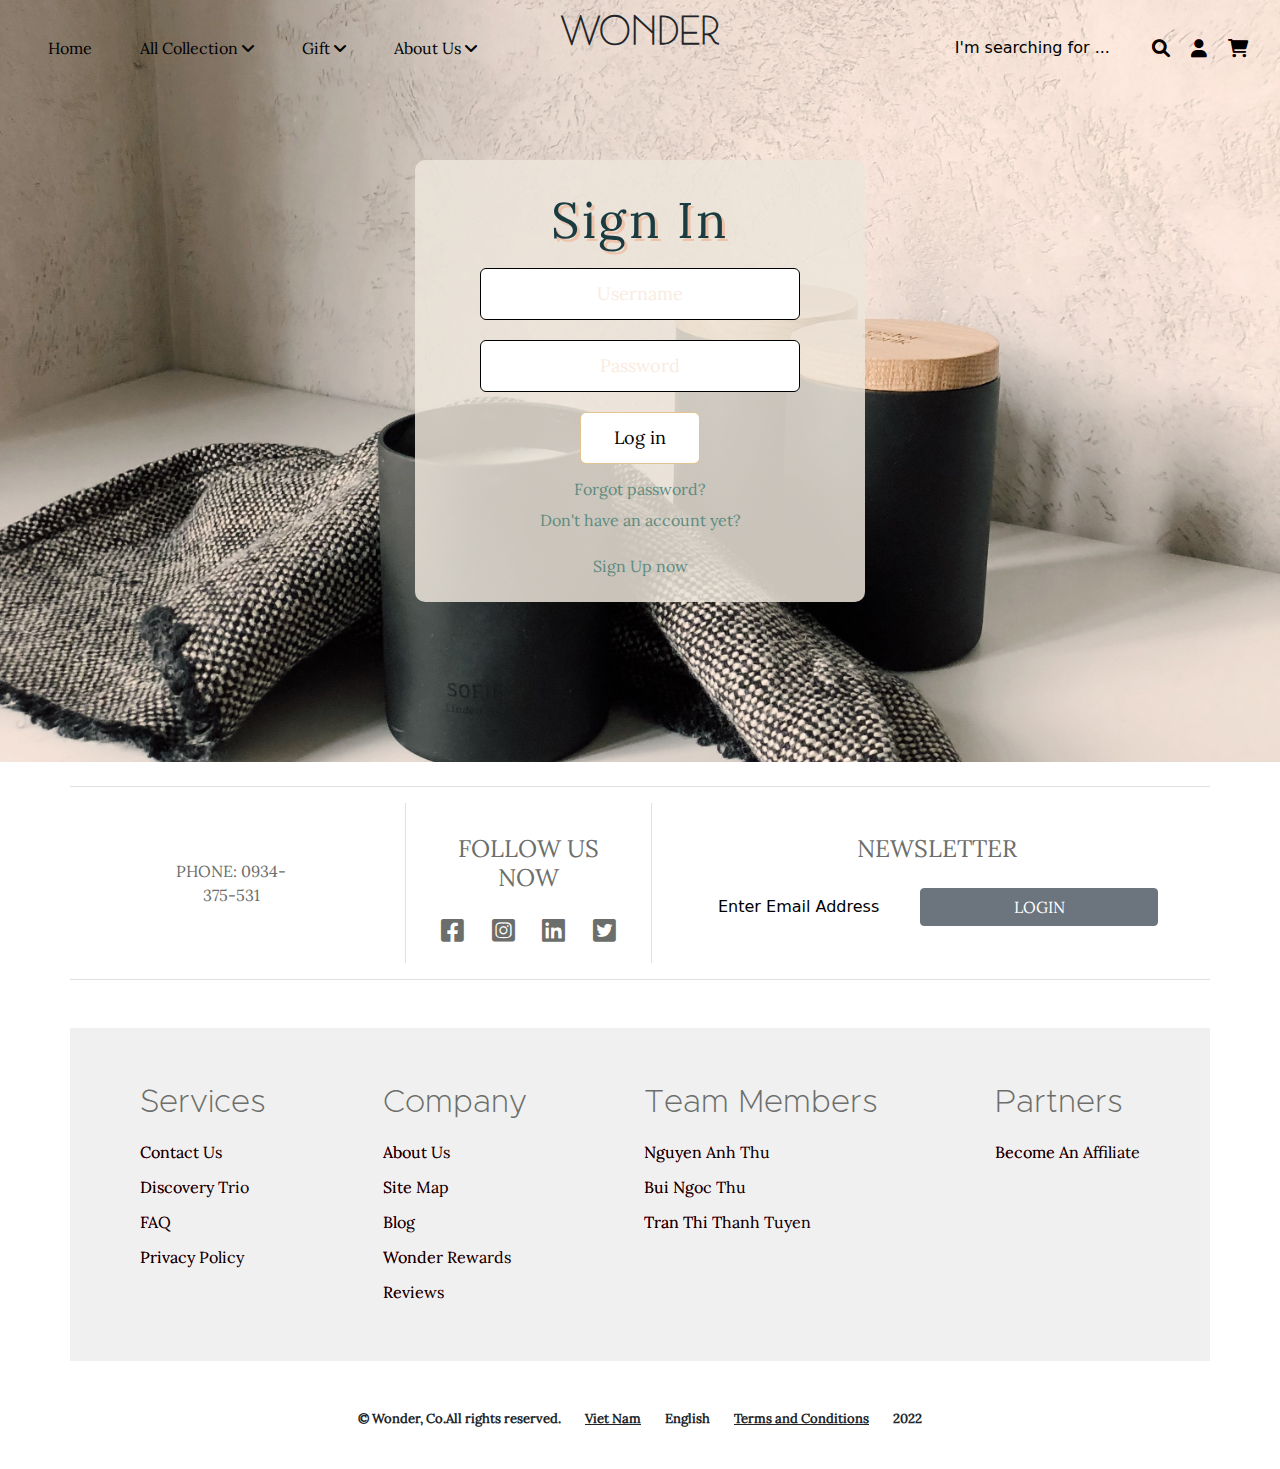
<file: HTML/Signin.html>
<!DOCTYPE html>
<html lang="en">
  <head>
    <meta charset="UTF-8" />
    <meta http-equiv="X-UA-Compatible" content="IE=edge" />
    <meta name="viewport" content="width=device-width, initial-scale=1.0" />
    <title>Sign in | Wonder</title>
    <link rel="icon" href="../Image/logo.jpg" />
    <link rel="stylesheet" href="../CSS/bootstrap.min.css" />
    <link rel="stylesheet" href="../CSS/Signin.css" />
    <link rel="stylesheet" href="../icon/themify-icons/themify-icons.css" />
    <link
      rel="stylesheet"
      href="../icon/fontawesome-free-6.1.1-web/css/all.css"
    />
    <link
      rel="stylesheet"
      href="../icon/fontawesome-free-6.1.1-web/css/all.min.css"
    />
  </head>

  <body>
    <div class="container-fluid header" id="header">
      <div class="container-fluid text-center">
        <div class="brand-name pb-3 fw-bold">Wonder</div>
      </div>
      <nav class="navbar navbar-expand-lg navbar-light">
        <div class="container-fluid">
          <button
            class="navbar-toggler"
            type="button"
            data-bs-toggle="collapse"
            data-bs-target="#navbarSupportedContent"
            aria-controls="navbarSupportedContent"
            aria-expanded="false"
            aria-label="Toggle navigation"
          >
            <span class="navbar-toggler-icon"></span>
          </button>
          <div class="collapse navbar-collapse" id="navbarSupportedContent">
            <ul class="navbar-nav me-auto mb-2 mb-lg-0">
              <li class="nav-item">
                <a href="index.html" class="nav-link nav-link-item mx-3">
                  home
                </a>
              </li>
              <li class="nav-item dropdown">
                <div class="btn-group">
                  <a
                    href=""
                    class="nav-link nav-link-item mx-3 dropdown-toggle"
                    id="navbarDropdown"
                    role="button"
                    data-bs-toggle="dropdown"
                    aria-expanded="false"
                  >
                    all collection
                    <i class="fa-solid fa-angle-down"></i>
                  </a>
                  <div class="dropdown-menu row" id="sub-menu">
                    <div class="dropdown-item">
                      <a href="ShopAll.html">New</a>
                    </div>
                    <div class="dropdown-item">
                      <a href="ShopAll.html">Best Seller</a>
                    </div>
                    <div class="dropdown-item">
                      <a href="ShopAll.html">Limited Edition</a>
                    </div>
                    <div class="dropdown-item">
                      <a href="ShopAll.html">Secret Garden</a>
                    </div>
                    <div class="dropdown-item">
                      <a href="ShopAll.html">Core Collection</a>
                    </div>
                  </div>
                </div>
              </li>
              <li class="nav-item dropdown">
                <div class="btn-group">
                  <a
                    href=""
                    class="nav-link nav-link-item mx-3 dropdown-toggle"
                    id="navbarDropdown"
                    role="button"
                    data-bs-toggle="dropdown"
                    aria-expanded="false"
                    >gift
                    <i class="fa-solid fa-angle-down"></i>
                  </a>
                  <div class="dropdown-menu row" id="sub-menu">
                    <div class="dropdown-item">
                      <a href="gift.html">About Gift</a>
                    </div>
                    <div class="dropdown-item">
                      <a href="gift-card.html">Gift Card</a>
                    </div>
                    <div class="dropdown-item">
                      <a href="e-giftcard.html">E-Gift Card</a>
                    </div>
                  </div>
                </div>
              </li>
              <li class="nav-item dropdown">
                <div class="btn-group">
                  <a
                    href=""
                    class="nav-link nav-link-item mx-3 dropdown-toggle"
                    id="navbarDropdown"
                    role="button"
                    data-bs-toggle="dropdown"
                    aria-expanded="false"
                    >about us
                    <i class="fa-solid fa-angle-down"></i>
                  </a>
                  <div class="dropdown-menu row" id="sub-menu">
                    <div class="dropdown-item">
                      <a href="OutStory.html">Our Story</a>
                    </div>
                    <div class="dropdown-item">
                      <a href="OurTeam.html">Our Team</a>
                    </div>
                  </div>
                </div>
              </li>
            </ul>
            <div class="d-flex justify-content-between user-cart-search">
              <form class="search-form">
                <input
                  class=""
                  type="text"
                  name=""
                  id=""
                  placeholder="I'm searching for ..."
                  style="margin-left: 15px"
                />
                <span></span>
              </form>
              <div class="link-wrapper">
                <a class="rainbow border-0 mx-2" onclick="test()"
                  ><i class="fa-solid fa-magnifying-glass"></i
                ></a>
                <a href="Signin.html" class="user mx-2 rainbow"
                  ><i class="fa-solid fa-user"></i
                ></a>
                <a class="cart mx-2 rainbow" data-micromodal-trigger="modal-1"
                  ><i class="fa-solid fa-cart-shopping"></i
                ></a>
              </div>
            </div>
          </div>
        </div>
      </nav>
    </div>
    <!-- modal -->
    <div class="modal micromodal-slide" id="modal-1" aria-hidden="true">
      <div class="modal__overlay" tabindex="-1" data-micromodal-close>
        <div
          class="modal__container"
          role="dialog"
          aria-modal="true"
          aria-labelledby="modal-1-title"
        >
          <header class="modal__header">
            <h2
              class="modal__title text-center font-family text-capitalize mouse-gray-font"
              id="modal-1-title"
            >
              your cart
            </h2>
            <button
              class="modal__close"
              aria-label="Close modal"
              data-micromodal-close
            ></button>
          </header>
          <hr />
          <main class="modal__content" id="modal-1-content">
            <div class="container-fluid font-family text-dark">
              <div
                class="container d-flex flex-lg-row flex-column justify-content-between"
              >
                <img
                  src="../products/ASH MAGNUM/Candle-Magnum_Black_Core-Ash_V1-CROP_Shad2FX1.png "
                  alt=" "
                  class="img-fluid"
                  style="width: 150px"
                />
                <div class="infor" style="margin-top: 50px">
                  <p>Name: LES</p>
                  <p>Quantity: 1</p>
                </div>
              </div>
              <p class="text-center">Price: $36.00</p>
            </div>
            <hr />
            <p class="text-center fs-4 font-family">subtotal: $36.00</p>
            <hr />
          </main>
          <footer class="modal__footer d-flex justify-content-between">
            <a
              href="checkout.html"
              class="font-family text-uppercase mouse-gray-font"
              style="border: 1px solid black"
              ><button class="modal__btn modal__btn__effect">
                CheckOut
              </button></a
            >
            <a
              href="Cart.html"
              class="font-family text-uppercase mouse-gray-font hvr-grow"
              style="border: 1px solid black"
              ><button class="modal__btn">View Cart</button></a
            >
          </footer>
        </div>
      </div>
    </div>
    <div class="signin_wrapper">
      <div class="signin_contain">
        <h1 class="font-family">Sign In</h1>
        <form name="frmlogin" onsubmit="signin_ktra(event)">
          <span id="UN404"> </span>
          <input
            class="font-family"
            type="text"
            name="UN"
            placeholder="Username"
          />
          <span id="PW404"></span>
          <input
            class="font-family"
            type="password"
            name="PW"
            placeholder="Password"
          />
          <button class="font-family" type="">Log in</button>
          <br />
          <a class="font-family" href="forgetPW.html">Forgot password?</a>
          <br />
          <p class="font-family">Don't have an account yet?</p>
          <a class="font-family" href="signup.html">Sign Up now</a>
        </form>
      </div>
    </div>
    <div class="footer-section my-4">
      <div class="container border-bottom border-top">
        <ul
          class="list-group list-group-horizontal-md d-flex justify-content-center"
        >
          <li class="list-group-item border-0 mx-4 my-3">
            <div
              class="phone text-center font-family text-uppercase mouse-gray-font my-5 mx-5"
            >
              <p>phone: 0934-375-531</p>
            </div>
          </li>
          <li
            class="list-group-item border-0 border-end border-start mx-4 my-3"
          >
            <h2
              class="text-center text-uppercase font-family mouse-gray-font my-4 mx-4"
              style="font-size: 24px"
            >
              Follow us now
            </h2>
            <div class="social-link text-center d-flex justify-content-evenly">
              <a
                class="mouse-gray-font link-dark"
                href="https://www.facebook.com/ "
                ><i class="fa-brands fa-facebook-square mx-2"></i
              ></a>
              <a
                class="mouse-gray-font link-dark"
                href="https://www.instagram.com/ "
                ><i class="fa-brands fa-instagram-square mx-2"></i
              ></a>
              <a
                class="mouse-gray-font link-dark"
                href="https://www.linkedin.com/in/tran-viet-179bb9218/ "
                ><i class="fa-brands fa-linkedin mx-2"></i
              ></a>
              <a
                class="mouse-gray-font link-dark"
                href="https://twitter.com/?lang=vi "
                ><i class="fa-brands fa-twitter-square mx-2"></i
              ></a>
            </div>
          </li>
          <li class="list-group-item border-0 mx-4 my-3">
            <h2
              class="text-center text-uppercase font-family mouse-gray-font my-4"
              style="font-size: 24px"
            >
              NewsLetter
            </h2>
            <form action="">
              <div class="newsletter-container">
                <div class="input-wrapper d-flex justify-content-center">
                  <input
                    type="text"
                    id="email"
                    placeholder="Enter Email Address"
                    onblur="check_email()"
                  />
                  <input type="hidden" name=" " />
                  <input
                    class="font-family text-uppercase btn btn-secondary"
                    type=""
                    value="login"
                    onclick="logIn()"
                  />
                </div>
                <span id="erremail" class="font-family"></span>
              </div>
            </form>
          </li>
        </ul>
      </div>
      <div class="container information my-5">
        <ul
          class="list-group border-0 list-group-horizontal-xl d-flex justify-content-around information-col"
        >
          <li class="list-group-item border-0 my-5">
            <h2 class="mouse-gray-font font-family-Montserrat">Services</h2>
            <div class="footer-section-item">
              <a class="font-family font-color rainbow" href="">Contact Us</a>
            </div>
            <div class="footer-section-item">
              <a class="font-family font-color rainbow" href=""
                >Discovery Trio</a
              >
            </div>
            <div class="footer-section-item">
              <a class="font-family font-color rainbow" href="">FAQ</a>
            </div>
            <div class="footer-section-item">
              <a class="font-family font-color rainbow" href=""
                >Privacy Policy</a
              >
            </div>
          </li>
          <li class="list-group-item border-0 my-5">
            <h2 class="mouse-gray-font font-family-Montserrat">Company</h2>
            <div class="footer-section-item">
              <a class="font-family font-color rainbow" href="">About Us</a>
            </div>
            <div class="footer-section-item">
              <a class="font-family font-color rainbow" href="Sitemap.html"
                >Site Map</a
              >
            </div>
            <div class="footer-section-item">
              <a class="font-family font-color rainbow" href="">Blog</a>
            </div>
            <div class="footer-section-item">
              <a class="font-family font-color rainbow" href=""
                >Wonder Rewards</a
              >
            </div>
            <div class="footer-section-item">
              <a class="font-family font-color rainbow" href="">Reviews</a>
            </div>
          </li>
          <li class="list-group-item border-0 my-5">
            <h2 class="mouse-gray-font font-family-Montserrat">Team Members</h2>
            <div class="footer-section-item">
              <a class="font-family font-color rainbow" href=" "
                >Nguyen Anh Thu</a
              >
            </div>
            <div class="footer-section-item">
              <a class="font-family font-color rainbow" href=" "
                >Bui Ngoc Thu</a
              >
            </div>
            <div class="footer-section-item">
              <a class="font-family font-color rainbow" href=" "
                >Tran Thi Thanh Tuyen</a
              >
            </div>
          </li>
          <li class="list-group-item border-0 my-5">
            <h2 class="mouse-gray-font font-family-Montserrat">Partners</h2>
            <div class="footer-section-item">
              <a class="font-family font-color" href="">Become An Affiliate</a>
            </div>
          </li>
        </ul>
      </div>

      <div
        class="container-fluid w-100 d-flex justify-content-center font-family font-sz fw-bold"
      >
        <div class="information-left d-flex">
          <p>&copy; Wonder, Co.All rights reserved.</p>
          <p class="mx-4"><a href="" class="link-dark">Viet Nam</a></p>
          <p>English</p>
          <p class="mx-4">
            <a href="" class="link-dark">Terms and Conditions</a>
          </p>
          <p>2022</p>
        </div>
      </div>
    </div>
    <script src="../js/bootstrap.bundle.min.js"></script>
    <script src="../js/jquery-3.6.0.min.js"></script>
    <script src="../js/micromodal.min.js"></script>
    <script src="../js/main.js"></script>
    <script></script>
    <script>
      $(document).on("scroll", function () {
        if ($(window).scrollTop() > 30) {
          $("#header").addClass("header-change");
        } else {
          $("#header").removeClass("header-change");
        }
      });
    </script>
  </body>
</html>
</file>
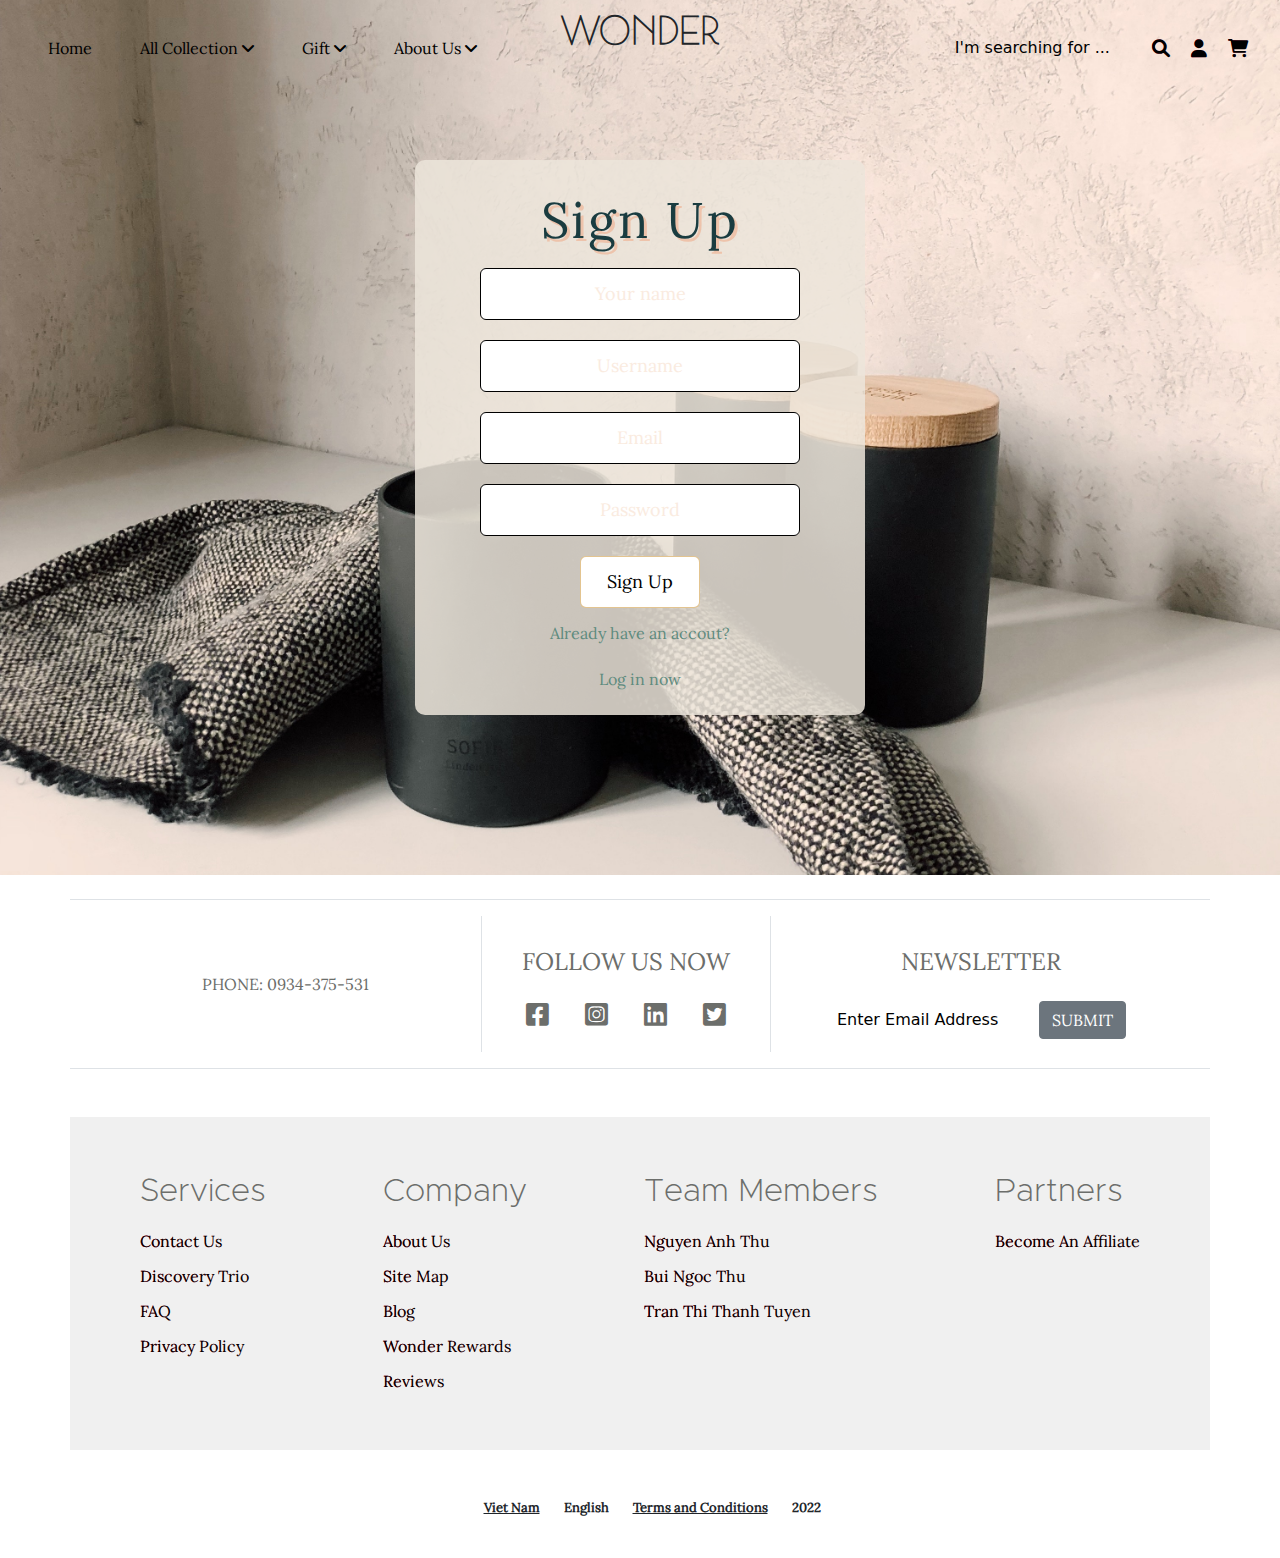
<file: HTML/Signup.html>
<!DOCTYPE html>
<html lang="en">
  <head>
    <meta charset="UTF-8" />
    <meta http-equiv="X-UA-Compatible" content="IE=edge" />
    <meta name="viewport" content="width=device-width, initial-scale=1.0" />
    <title>Sign up | Wonder</title>
    <link rel="icon" href="../Image/logo.jpg" />
    <link rel="stylesheet" href="../CSS/bootstrap.min.css" />
    <link rel="stylesheet" href="../CSS/Signup.css" />
    <link rel="stylesheet" href="../icon/themify-icons/themify-icons.css" />
    <link
      rel="stylesheet"
      href="../icon/fontawesome-free-6.1.1-web/css/all.css"
    />
    <link
      rel="stylesheet"
      href="../icon/fontawesome-free-6.1.1-web/css/all.min.css"
    />
  </head>

  <body>
    <div class="container-fluid header" id="header">
      <div class="container-fluid text-center">
        <div class="brand-name pb-3 fw-bold">Wonder</div>
      </div>
      <nav class="navbar navbar-expand-lg navbar-light">
        <div class="container-fluid">
          <button
            class="navbar-toggler"
            type="button"
            data-bs-toggle="collapse"
            data-bs-target="#navbarSupportedContent"
            aria-controls="navbarSupportedContent"
            aria-expanded="false"
            aria-label="Toggle navigation"
          >
            <span class="navbar-toggler-icon"></span>
          </button>
          <div class="collapse navbar-collapse" id="navbarSupportedContent">
            <ul class="navbar-nav me-auto mb-2 mb-lg-0">
              <li class="nav-item">
                <a
                  href="index.html"
                  class="nav-link nav-link-item mx-3"
                  onclick="reloadWeb()"
                >
                  home
                </a>
              </li>
              <li class="nav-item dropdown">
                <div class="btn-group">
                  <a
                    href=""
                    class="nav-link nav-link-item mx-3 dropdown-toggle"
                    id="navbarDropdown"
                    role="button"
                    data-bs-toggle="dropdown"
                    aria-expanded="false"
                  >
                    all collection
                    <i class="fa-solid fa-angle-down"></i>
                  </a>
                  <div class="dropdown-menu row" id="sub-menu">
                    <div class="dropdown-item">
                      <a href="ShopAll.html">New</a>
                    </div>
                    <div class="dropdown-item">
                      <a href="ShopAll.html">Best Seller</a>
                    </div>
                    <div class="dropdown-item">
                      <a href="ShopAll.html">Limited Edition</a>
                    </div>
                    <div class="dropdown-item">
                      <a href="ShopAll.html">Secret Garden</a>
                    </div>
                    <div class="dropdown-item">
                      <a href="ShopAll.html">Core Collection</a>
                    </div>
                  </div>
                </div>
              </li>
              <li class="nav-item dropdown">
                <div class="btn-group">
                  <a
                    href=""
                    class="nav-link nav-link-item mx-3 dropdown-toggle"
                    id="navbarDropdown"
                    role="button"
                    data-bs-toggle="dropdown"
                    aria-expanded="false"
                    >gift
                    <i class="fa-solid fa-angle-down"></i>
                  </a>
                  <div class="dropdown-menu row" id="sub-menu">
                    <div class="dropdown-item">
                      <a href="gift.html">About Gift</a>
                    </div>
                    <div class="dropdown-item">
                      <a href="gift-card.html">Gift Card</a>
                    </div>
                    <div class="dropdown-item">
                      <a href="e-giftcard.html">E-Gift Card</a>
                    </div>
                  </div>
                </div>
              </li>
              <li class="nav-item dropdown">
                <div class="btn-group">
                  <a
                    href=""
                    class="nav-link nav-link-item mx-3 dropdown-toggle"
                    id="navbarDropdown"
                    role="button"
                    data-bs-toggle="dropdown"
                    aria-expanded="false"
                    >about us
                    <i class="fa-solid fa-angle-down"></i>
                  </a>
                  <div class="dropdown-menu row" id="sub-menu">
                    <div class="dropdown-item">
                      <a href="OutStory.html">Our Story</a>
                    </div>
                    <div class="dropdown-item">
                      <a href="OurTeam.html">Our Team</a>
                    </div>
                  </div>
                </div>
              </li>
            </ul>
            <div class="d-flex justify-content-between user-cart-search">
              <form class="search-form">
                <input
                  class=""
                  type="text"
                  name=""
                  id=""
                  placeholder="I'm searching for ..."
                  style="margin-left: 15px"
                />
                <span></span>
              </form>
              <div class="link-wrapper">
                <a class="rainbow border-0 mx-2" onclick="test()"
                  ><i class="fa-solid fa-magnifying-glass"></i
                ></a>
                <a href="Signin.html" class="user mx-2 rainbow"
                  ><i class="fa-solid fa-user"></i
                ></a>
                <a class="cart mx-2 rainbow" data-micromodal-trigger="modal-1"
                  ><i class="fa-solid fa-cart-shopping"></i
                ></a>
              </div>
            </div>
          </div>
        </div>
      </nav>
    </div>
    <!-- modal -->
    <div class="modal micromodal-slide" id="modal-1" aria-hidden="true">
      <div class="modal__overlay" tabindex="-1" data-micromodal-close>
        <div
          class="modal__container"
          role="dialog"
          aria-modal="true"
          aria-labelledby="modal-1-title"
        >
          <header class="modal__header">
            <h2
              class="modal__title text-center font-family text-capitalize mouse-gray-font"
              id="modal-1-title"
            >
              your cart
            </h2>
            <button
              class="modal__close"
              aria-label="Close modal"
              data-micromodal-close
            ></button>
          </header>
          <hr />
          <main class="modal__content" id="modal-1-content">
            <div class="container-fluid font-family text-dark">
              <div
                class="container d-flex flex-lg-row flex-column justify-content-between"
              >
                <img
                  src="../products/ASH MAGNUM/Candle-Magnum_Black_Core-Ash_V1-CROP_Shad2FX1.png "
                  alt=" "
                  class="img-fluid"
                  style="width: 150px"
                />
                <div class="infor" style="margin-top: 50px">
                  <p>Name: LES</p>
                  <p>Quantity: 1</p>
                </div>
              </div>
              <p class="text-center">Price: $36.00</p>
            </div>
            <hr />
            <p class="text-center fs-4 font-family">subtotal: $36.00</p>
            <hr />
          </main>
          <footer class="modal__footer d-flex justify-content-between">
            <a
              href="checkout.html"
              class="font-family text-uppercase mouse-gray-font"
              style="border: 1px solid black"
              ><button class="modal__btn modal__btn__effect">
                CheckOut
              </button></a
            >
            <a
              href="Cart.html"
              class="font-family text-uppercase mouse-gray-font hvr-grow"
              style="border: 1px solid black"
              ><button class="modal__btn">View Cart</button></a
            >
          </footer>
        </div>
      </div>
    </div>
    <!-- sign up section -->
    <div class="signup_wrapper">
      <div class="signup_contain">
        <h1 class="font-family">Sign Up</h1>
        <form name="frmsignup" onsubmit="signup(event)">
          <span id="nameError" class="text-danger font italic"> </span>
          <input
            id="name"
            type="text"
            name="N"
            placeholder="Your name"
            onblur="check_name()"
          />

          <span id="usernameError" class="text-danger font italic"> </span>
          <input
            type="text"
            name="UN"
            placeholder="Username"
            id="username"
            onblur="check_username()"
          />

          <span id="emailError" class="text-danger font italic"></span>
          <input
            id="email"
            type="email"
            name="E"
            placeholder="Email"
            onblur="check_mail()"
          />
          <span id="passwordError" class="text-danger font italic"></span>
          <input
            id="password"
            type="password"
            name="PW"
            placeholder="Password"
            required
            onblur="check_password()"
          />

          <button class="font-family" type="">Sign Up</button>
          <br />
          <p class="font-family">Already have an accout?</p>
          <a class="font-family" href="signin.html">Log in now</a>
        </form>
      </div>
    </div>
    <!--  -->
    <div class="footer-section my-4">
      <div class="container border-bottom border-top">
        <ul
          class="list-group list-group-horizontal-md d-flex justify-content-center"
        >
          <li class="list-group-item border-0 mx-4 my-3">
            <div
              class="phone text-center font-family text-uppercase mouse-gray-font my-5 mx-5"
            >
              <p>phone: 0934-375-531</p>
            </div>
          </li>
          <li
            class="list-group-item border-0 border-end border-start mx-4 my-3"
          >
            <h2
              class="text-center text-uppercase font-family mouse-gray-font my-4 mx-4"
              style="font-size: 24px"
            >
              Follow us now
            </h2>
            <div class="social-link text-center d-flex justify-content-evenly">
              <a
                class="mouse-gray-font link-dark"
                href="https://www.facebook.com/ "
                ><i class="fa-brands fa-facebook-square mx-2"></i
              ></a>
              <a
                class="mouse-gray-font link-dark"
                href="https://www.instagram.com/ "
                ><i class="fa-brands fa-instagram-square mx-2"></i
              ></a>
              <a
                class="mouse-gray-font link-dark"
                href="https://www.linkedin.com/in/tran-viet-179bb9218/ "
                ><i class="fa-brands fa-linkedin mx-2"></i
              ></a>
              <a
                class="mouse-gray-font link-dark"
                href="https://twitter.com/?lang=vi "
                ><i class="fa-brands fa-twitter-square mx-2"></i
              ></a>
            </div>
          </li>
          <li class="list-group-item border-0 mx-4 my-3">
            <h2
              class="text-center text-uppercase font-family mouse-gray-font my-4"
              style="font-size: 24px"
            >
              NewsLetter
            </h2>
            <form action=" ">
              <div class="newsletter-container">
                <div class="input-wrapper d-flex justify-content-center">
                  <input
                    type="text"
                    id="email_2"
                    placeholder="Enter Email Address"
                    onblur="check_email()"
                  />
                  <input type="hidden" name=" " />
                  <input
                    class="font-family text-uppercase btn btn-secondary"
                    type="submit"
                    value="submit"
                  />
                </div>
                <span id="erremail" class="font-family"></span>
              </div>
            </form>
          </li>
        </ul>
      </div>
      <div class="container information my-5">
        <ul
          class="list-group border-0 list-group-horizontal-xl d-flex justify-content-around information-col"
        >
          <li class="list-group-item border-0 my-5">
            <h2 class="mouse-gray-font font-family-Montserrat">Services</h2>
            <div class="footer-section-item">
              <a class="font-family font-color rainbow" href="">Contact Us</a>
            </div>
            <div class="footer-section-item">
              <a class="font-family font-color rainbow" href=""
                >Discovery Trio</a
              >
            </div>
            <div class="footer-section-item">
              <a class="font-family font-color rainbow" href="">FAQ</a>
            </div>
            <div class="footer-section-item">
              <a class="font-family font-color rainbow" href=""
                >Privacy Policy</a
              >
            </div>
          </li>
          <li class="list-group-item border-0 my-5">
            <h2 class="mouse-gray-font font-family-Montserrat">Company</h2>
            <div class="footer-section-item">
              <a class="font-family font-color rainbow" href="">About Us</a>
            </div>
            <div class="footer-section-item">
              <a class="font-family font-color rainbow" href="Sitemap.html"
                >Site Map</a
              >
            </div>
            <div class="footer-section-item">
              <a class="font-family font-color rainbow" href="">Blog</a>
            </div>
            <div class="footer-section-item">
              <a class="font-family font-color rainbow" href=""
                >Wonder Rewards</a
              >
            </div>
            <div class="footer-section-item">
              <a class="font-family font-color rainbow" href="">Reviews</a>
            </div>
          </li>
          <li class="list-group-item border-0 my-5">
            <h2 class="mouse-gray-font font-family-Montserrat">Team Members</h2>
            <div class="footer-section-item">
              <a class="font-family font-color rainbow" href=" "
                >Nguyen Anh Thu</a
              >
            </div>
            <div class="footer-section-item">
              <a class="font-family font-color rainbow" href=" "
                >Bui Ngoc Thu</a
              >
            </div>
            <div class="footer-section-item">
              <a class="font-family font-color rainbow" href=" "
                >Tran Thi Thanh Tuyen</a
              >
            </div>
          </li>
          <li class="list-group-item border-0 my-5">
            <h2 class="mouse-gray-font font-family-Montserrat">Partners</h2>
            <div class="footer-section-item">
              <a class="font-family font-color" href="">Become An Affiliate</a>
            </div>
          </li>
        </ul>
      </div>

      <div
        class="container-fluid w-100 d-flex justify-content-center font-family font-sz fw-bold"
      >
        <div class="information-left d-flex">
          <!-- <p>&copy; Wonder, Co.All rights reserved.</p> -->
          <p class="mx-4"><a href="" class="link-dark">Viet Nam</a></p>
          <p>English</p>
          <p class="mx-4">
            <a href="" class="link-dark">Terms and Conditions</a>
          </p>
          <p>2022</p>
        </div>
      </div>
    </div>
    <script src="../js/bootstrap.bundle.min.js"></script>
    <script src="../js/jquery-3.6.0.min.js"></script>
    <script src="../js/micromodal.min.js"></script>
    <!-- <script src="../js/account.js"></script> -->
    <script src="../js/main.js"></script>
    <script>
      function reloadWeb() {
        location.reload(true);
      }
    </script>
    <script>
      $(document).on("scroll", function () {
        if ($(window).scrollTop() > 30) {
          $("#header").addClass("header-change");
        } else {
          $("#header").removeClass("header-change");
        }
      });
    </script>
  </body>
</html>
</file>
<file: icon/themify-icons/demo-files/demo.css>
body {
	font: normal 1em/1.5em Arial, Helvetica, sans-serif;
	max-width: 90%;
	margin: 30px auto 0;
}
h1, h3 {
	font-weight: normal;
}
h3 {
	font-size: 1.4;
	text-transform: uppercase;
	letter-spacing: 1px;
}

.icon-section {
	margin: 0 0 3em;
	clear: both;
	overflow: hidden;
}
.icon-container {
	width: 240px; 
	padding: .7em 0;
	float: left; 
	position: relative;
	text-align: left;
}
.icon-container [class^="ti-"], 
.icon-container [class*=" ti-"] {
	color: #000;
	position: absolute;
	margin-top: 3px;
	transition: .3s;
}
.icon-container:hover [class^="ti-"],
.icon-container:hover [class*=" ti-"] {
	font-size: 2.2em;
	margin-top: -5px;
}
.icon-container:hover .icon-name {
	color: #000;
}
.icon-name {
	color: #aaa;
	margin-left: 35px;
	font-size: .8em;
	transition: .3s;
}
.icon-container:hover .icon-name {
	margin-left: 45px;
}
</file>
<file: icon/themify-icons/themify-icons.css>
@font-face {
    font-family: 'themify';
    src: url('fonts/themify.eot?-fvbane');
    src: url('fonts/themify.eot?#iefix-fvbane') format('embedded-opentype'), url('fonts/themify.woff?-fvbane') format('woff'), url('fonts/themify.ttf?-fvbane') format('truetype'), url('fonts/themify.svg?-fvbane#themify') format('svg');
    font-weight: normal;
    font-style: normal;
}

[class^="ti-"],
[class*=" ti-"] {
    font-family: 'themify';
    speak: none;
    font-style: normal;
    font-weight: normal;
    font-variant: normal;
    text-transform: none;
    line-height: 1;
    /* Better Font Rendering =========== */
    -webkit-font-smoothing: antialiased;
    -moz-osx-font-smoothing: grayscale;
}

.ti-wand:before {
    content: "\e600";
}

.ti-volume:before {
    content: "\e601";
}

.ti-user:before {
    content: "\e602";
}

.ti-unlock:before {
    content: "\e603";
}

.ti-unlink:before {
    content: "\e604";
}

.ti-trash:before {
    content: "\e605";
}

.ti-thought:before {
    content: "\e606";
}

.ti-target:before {
    content: "\e607";
}

.ti-tag:before {
    content: "\e608";
}

.ti-tablet:before {
    content: "\e609";
}

.ti-star:before {
    content: "\e60a";
}

.ti-spray:before {
    content: "\e60b";
}

.ti-signal:before {
    content: "\e60c";
}

.ti-shopping-cart:before {
    content: "\e60d";
}

.ti-shopping-cart-full:before {
    content: "\e60e";
}

.ti-settings:before {
    content: "\e60f";
}

.ti-search:before {
    content: "\e610";
}

.ti-zoom-in:before {
    content: "\e611";
}

.ti-zoom-out:before {
    content: "\e612";
}

.ti-cut:before {
    content: "\e613";
}

.ti-ruler:before {
    content: "\e614";
}

.ti-ruler-pencil:before {
    content: "\e615";
}

.ti-ruler-alt:before {
    content: "\e616";
}

.ti-bookmark:before {
    content: "\e617";
}

.ti-bookmark-alt:before {
    content: "\e618";
}

.ti-reload:before {
    content: "\e619";
}

.ti-plus:before {
    content: "\e61a";
}

.ti-pin:before {
    content: "\e61b";
}

.ti-pencil:before {
    content: "\e61c";
}

.ti-pencil-alt:before {
    content: "\e61d";
}

.ti-paint-roller:before {
    content: "\e61e";
}

.ti-paint-bucket:before {
    content: "\e61f";
}

.ti-na:before {
    content: "\e620";
}

.ti-mobile:before {
    content: "\e621";
}

.ti-minus:before {
    content: "\e622";
}

.ti-medall:before {
    content: "\e623";
}

.ti-medall-alt:before {
    content: "\e624";
}

.ti-marker:before {
    content: "\e625";
}

.ti-marker-alt:before {
    content: "\e626";
}

.ti-arrow-up:before {
    content: "\e627";
}

.ti-arrow-right:before {
    content: "\e628";
}

.ti-arrow-left:before {
    content: "\e629";
}

.ti-arrow-down:before {
    content: "\e62a";
}

.ti-lock:before {
    content: "\e62b";
}

.ti-location-arrow:before {
    content: "\e62c";
}

.ti-link:before {
    content: "\e62d";
}

.ti-layout:before {
    content: "\e62e";
}

.ti-layers:before {
    content: "\e62f";
}

.ti-layers-alt:before {
    content: "\e630";
}

.ti-key:before {
    content: "\e631";
}

.ti-import:before {
    content: "\e632";
}

.ti-image:before {
    content: "\e633";
}

.ti-heart:before {
    content: "\e634";
}

.ti-heart-broken:before {
    content: "\e635";
}

.ti-hand-stop:before {
    content: "\e636";
}

.ti-hand-open:before {
    content: "\e637";
}

.ti-hand-drag:before {
    content: "\e638";
}

.ti-folder:before {
    content: "\e639";
}

.ti-flag:before {
    content: "\e63a";
}

.ti-flag-alt:before {
    content: "\e63b";
}

.ti-flag-alt-2:before {
    content: "\e63c";
}

.ti-eye:before {
    content: "\e63d";
}

.ti-export:before {
    content: "\e63e";
}

.ti-exchange-vertical:before {
    content: "\e63f";
}

.ti-desktop:before {
    content: "\e640";
}

.ti-cup:before {
    content: "\e641";
}

.ti-crown:before {
    content: "\e642";
}

.ti-comments:before {
    content: "\e643";
}

.ti-comment:before {
    content: "\e644";
}

.ti-comment-alt:before {
    content: "\e645";
}

.ti-close:before {
    content: "\e646";
}

.ti-clip:before {
    content: "\e647";
}

.ti-angle-up:before {
    content: "\e648";
}

.ti-angle-right:before {
    content: "\e649";
}

.ti-angle-left:before {
    content: "\e64a";
}

.ti-angle-down:before {
    content: "\e64b";
}

.ti-check:before {
    content: "\e64c";
}

.ti-check-box:before {
    content: "\e64d";
}

.ti-camera:before {
    content: "\e64e";
}

.ti-announcement:before {
    content: "\e64f";
}

.ti-brush:before {
    content: "\e650";
}

.ti-briefcase:before {
    content: "\e651";
}

.ti-bolt:before {
    content: "\e652";
}

.ti-bolt-alt:before {
    content: "\e653";
}

.ti-blackboard:before {
    content: "\e654";
}

.ti-bag:before {
    content: "\e655";
}

.ti-move:before {
    content: "\e656";
}

.ti-arrows-vertical:before {
    content: "\e657";
}

.ti-arrows-horizontal:before {
    content: "\e658";
}

.ti-fullscreen:before {
    content: "\e659";
}

.ti-arrow-top-right:before {
    content: "\e65a";
}

.ti-arrow-top-left:before {
    content: "\e65b";
}

.ti-arrow-circle-up:before {
    content: "\e65c";
}

.ti-arrow-circle-right:before {
    content: "\e65d";
}

.ti-arrow-circle-left:before {
    content: "\e65e";
}

.ti-arrow-circle-down:before {
    content: "\e65f";
}

.ti-angle-double-up:before {
    content: "\e660";
}

.ti-angle-double-right:before {
    content: "\e661";
}

.ti-angle-double-left:before {
    content: "\e662";
}

.ti-angle-double-down:before {
    content: "\e663";
}

.ti-zip:before {
    content: "\e664";
}

.ti-world:before {
    content: "\e665";
}

.ti-wheelchair:before {
    content: "\e666";
}

.ti-view-list:before {
    content: "\e667";
}

.ti-view-list-alt:before {
    content: "\e668";
}

.ti-view-grid:before {
    content: "\e669";
}

.ti-uppercase:before {
    content: "\e66a";
}

.ti-upload:before {
    content: "\e66b";
}

.ti-underline:before {
    content: "\e66c";
}

.ti-truck:before {
    content: "\e66d";
}

.ti-timer:before {
    content: "\e66e";
}

.ti-ticket:before {
    content: "\e66f";
}

.ti-thumb-up:before {
    content: "\e670";
}

.ti-thumb-down:before {
    content: "\e671";
}

.ti-text:before {
    content: "\e672";
}

.ti-stats-up:before {
    content: "\e673";
}

.ti-stats-down:before {
    content: "\e674";
}

.ti-split-v:before {
    content: "\e675";
}

.ti-split-h:before {
    content: "\e676";
}

.ti-smallcap:before {
    content: "\e677";
}

.ti-shine:before {
    content: "\e678";
}

.ti-shift-right:before {
    content: "\e679";
}

.ti-shift-left:before {
    content: "\e67a";
}

.ti-shield:before {
    content: "\e67b";
}

.ti-notepad:before {
    content: "\e67c";
}

.ti-server:before {
    content: "\e67d";
}

.ti-quote-right:before {
    content: "\e67e";
}

.ti-quote-left:before {
    content: "\e67f";
}

.ti-pulse:before {
    content: "\e680";
}

.ti-printer:before {
    content: "\e681";
}

.ti-power-off:before {
    content: "\e682";
}

.ti-plug:before {
    content: "\e683";
}

.ti-pie-chart:before {
    content: "\e684";
}

.ti-paragraph:before {
    content: "\e685";
}

.ti-panel:before {
    content: "\e686";
}

.ti-package:before {
    content: "\e687";
}

.ti-music:before {
    content: "\e688";
}

.ti-music-alt:before {
    content: "\e689";
}

.ti-mouse:before {
    content: "\e68a";
}

.ti-mouse-alt:before {
    content: "\e68b";
}

.ti-money:before {
    content: "\e68c";
}

.ti-microphone:before {
    content: "\e68d";
}

.ti-menu:before {
    content: "\e68e";
}

.ti-menu-alt:before {
    content: "\e68f";
}

.ti-map:before {
    content: "\e690";
}

.ti-map-alt:before {
    content: "\e691";
}

.ti-loop:before {
    content: "\e692";
}

.ti-location-pin:before {
    content: "\e693";
}

.ti-list:before {
    content: "\e694";
}

.ti-light-bulb:before {
    content: "\e695";
}

.ti-Italic:before {
    content: "\e696";
}

.ti-info:before {
    content: "\e697";
}

.ti-infinite:before {
    content: "\e698";
}

.ti-id-badge:before {
    content: "\e699";
}

.ti-hummer:before {
    content: "\e69a";
}

.ti-home:before {
    content: "\e69b";
}

.ti-help:before {
    content: "\e69c";
}

.ti-headphone:before {
    content: "\e69d";
}

.ti-harddrives:before {
    content: "\e69e";
}

.ti-harddrive:before {
    content: "\e69f";
}

.ti-gift:before {
    content: "\e6a0";
}

.ti-game:before {
    content: "\e6a1";
}

.ti-filter:before {
    content: "\e6a2";
}

.ti-files:before {
    content: "\e6a3";
}

.ti-file:before {
    content: "\e6a4";
}

.ti-eraser:before {
    content: "\e6a5";
}

.ti-envelope:before {
    content: "\e6a6";
}

.ti-download:before {
    content: "\e6a7";
}

.ti-direction:before {
    content: "\e6a8";
}

.ti-direction-alt:before {
    content: "\e6a9";
}

.ti-dashboard:before {
    content: "\e6aa";
}

.ti-control-stop:before {
    content: "\e6ab";
}

.ti-control-shuffle:before {
    content: "\e6ac";
}

.ti-control-play:before {
    content: "\e6ad";
}

.ti-control-pause:before {
    content: "\e6ae";
}

.ti-control-forward:before {
    content: "\e6af";
}

.ti-control-backward:before {
    content: "\e6b0";
}

.ti-cloud:before {
    content: "\e6b1";
}

.ti-cloud-up:before {
    content: "\e6b2";
}

.ti-cloud-down:before {
    content: "\e6b3";
}

.ti-clipboard:before {
    content: "\e6b4";
}

.ti-car:before {
    content: "\e6b5";
}

.ti-calendar:before {
    content: "\e6b6";
}

.ti-book:before {
    content: "\e6b7";
}

.ti-bell:before {
    content: "\e6b8";
}

.ti-basketball:before {
    content: "\e6b9";
}

.ti-bar-chart:before {
    content: "\e6ba";
}

.ti-bar-chart-alt:before {
    content: "\e6bb";
}

.ti-back-right:before {
    content: "\e6bc";
}

.ti-back-left:before {
    content: "\e6bd";
}

.ti-arrows-corner:before {
    content: "\e6be";
}

.ti-archive:before {
    content: "\e6bf";
}

.ti-anchor:before {
    content: "\e6c0";
}

.ti-align-right:before {
    content: "\e6c1";
}

.ti-align-left:before {
    content: "\e6c2";
}

.ti-align-justify:before {
    content: "\e6c3";
}

.ti-align-center:before {
    content: "\e6c4";
}

.ti-alert:before {
    content: "\e6c5";
}

.ti-alarm-clock:before {
    content: "\e6c6";
}

.ti-agenda:before {
    content: "\e6c7";
}

.ti-write:before {
    content: "\e6c8";
}

.ti-window:before {
    content: "\e6c9";
}

.ti-widgetized:before {
    content: "\e6ca";
}

.ti-widget:before {
    content: "\e6cb";
}

.ti-widget-alt:before {
    content: "\e6cc";
}

.ti-wallet:before {
    content: "\e6cd";
}

.ti-video-clapper:before {
    content: "\e6ce";
}

.ti-video-camera:before {
    content: "\e6cf";
}

.ti-vector:before {
    content: "\e6d0";
}

.ti-themify-logo:before {
    content: "\e6d1";
}

.ti-themify-favicon:before {
    content: "\e6d2";
}

.ti-themify-favicon-alt:before {
    content: "\e6d3";
}

.ti-support:before {
    content: "\e6d4";
}

.ti-stamp:before {
    content: "\e6d5";
}

.ti-split-v-alt:before {
    content: "\e6d6";
}

.ti-slice:before {
    content: "\e6d7";
}

.ti-shortcode:before {
    content: "\e6d8";
}

.ti-shift-right-alt:before {
    content: "\e6d9";
}

.ti-shift-left-alt:before {
    content: "\e6da";
}

.ti-ruler-alt-2:before {
    content: "\e6db";
}

.ti-receipt:before {
    content: "\e6dc";
}

.ti-pin2:before {
    content: "\e6dd";
}

.ti-pin-alt:before {
    content: "\e6de";
}

.ti-pencil-alt2:before {
    content: "\e6df";
}

.ti-palette:before {
    content: "\e6e0";
}

.ti-more:before {
    content: "\e6e1";
}

.ti-more-alt:before {
    content: "\e6e2";
}

.ti-microphone-alt:before {
    content: "\e6e3";
}

.ti-magnet:before {
    content: "\e6e4";
}

.ti-line-double:before {
    content: "\e6e5";
}

.ti-line-dotted:before {
    content: "\e6e6";
}

.ti-line-dashed:before {
    content: "\e6e7";
}

.ti-layout-width-full:before {
    content: "\e6e8";
}

.ti-layout-width-default:before {
    content: "\e6e9";
}

.ti-layout-width-default-alt:before {
    content: "\e6ea";
}

.ti-layout-tab:before {
    content: "\e6eb";
}

.ti-layout-tab-window:before {
    content: "\e6ec";
}

.ti-layout-tab-v:before {
    content: "\e6ed";
}

.ti-layout-tab-min:before {
    content: "\e6ee";
}

.ti-layout-slider:before {
    content: "\e6ef";
}

.ti-layout-slider-alt:before {
    content: "\e6f0";
}

.ti-layout-sidebar-right:before {
    content: "\e6f1";
}

.ti-layout-sidebar-none:before {
    content: "\e6f2";
}

.ti-layout-sidebar-left:before {
    content: "\e6f3";
}

.ti-layout-placeholder:before {
    content: "\e6f4";
}

.ti-layout-menu:before {
    content: "\e6f5";
}

.ti-layout-menu-v:before {
    content: "\e6f6";
}

.ti-layout-menu-separated:before {
    content: "\e6f7";
}

.ti-layout-menu-full:before {
    content: "\e6f8";
}

.ti-layout-media-right-alt:before {
    content: "\e6f9";
}

.ti-layout-media-right:before {
    content: "\e6fa";
}

.ti-layout-media-overlay:before {
    content: "\e6fb";
}

.ti-layout-media-overlay-alt:before {
    content: "\e6fc";
}

.ti-layout-media-overlay-alt-2:before {
    content: "\e6fd";
}

.ti-layout-media-left-alt:before {
    content: "\e6fe";
}

.ti-layout-media-left:before {
    content: "\e6ff";
}

.ti-layout-media-center-alt:before {
    content: "\e700";
}

.ti-layout-media-center:before {
    content: "\e701";
}

.ti-layout-list-thumb:before {
    content: "\e702";
}

.ti-layout-list-thumb-alt:before {
    content: "\e703";
}

.ti-layout-list-post:before {
    content: "\e704";
}

.ti-layout-list-large-image:before {
    content: "\e705";
}

.ti-layout-line-solid:before {
    content: "\e706";
}

.ti-layout-grid4:before {
    content: "\e707";
}

.ti-layout-grid3:before {
    content: "\e708";
}

.ti-layout-grid2:before {
    content: "\e709";
}

.ti-layout-grid2-thumb:before {
    content: "\e70a";
}

.ti-layout-cta-right:before {
    content: "\e70b";
}

.ti-layout-cta-left:before {
    content: "\e70c";
}

.ti-layout-cta-center:before {
    content: "\e70d";
}

.ti-layout-cta-btn-right:before {
    content: "\e70e";
}

.ti-layout-cta-btn-left:before {
    content: "\e70f";
}

.ti-layout-column4:before {
    content: "\e710";
}

.ti-layout-column3:before {
    content: "\e711";
}

.ti-layout-column2:before {
    content: "\e712";
}

.ti-layout-accordion-separated:before {
    content: "\e713";
}

.ti-layout-accordion-merged:before {
    content: "\e714";
}

.ti-layout-accordion-list:before {
    content: "\e715";
}

.ti-ink-pen:before {
    content: "\e716";
}

.ti-info-alt:before {
    content: "\e717";
}

.ti-help-alt:before {
    content: "\e718";
}

.ti-headphone-alt:before {
    content: "\e719";
}

.ti-hand-point-up:before {
    content: "\e71a";
}

.ti-hand-point-right:before {
    content: "\e71b";
}

.ti-hand-point-left:before {
    content: "\e71c";
}

.ti-hand-point-down:before {
    content: "\e71d";
}

.ti-gallery:before {
    content: "\e71e";
}

.ti-face-smile:before {
    content: "\e71f";
}

.ti-face-sad:before {
    content: "\e720";
}

.ti-credit-card:before {
    content: "\e721";
}

.ti-control-skip-forward:before {
    content: "\e722";
}

.ti-control-skip-backward:before {
    content: "\e723";
}

.ti-control-record:before {
    content: "\e724";
}

.ti-control-eject:before {
    content: "\e725";
}

.ti-comments-smiley:before {
    content: "\e726";
}

.ti-brush-alt:before {
    content: "\e727";
}

.ti-youtube:before {
    content: "\e728";
}

.ti-vimeo:before {
    content: "\e729";
}

.ti-twitter:before {
    content: "\e72a";
}

.ti-time:before {
    content: "\e72b";
}

.ti-tumblr:before {
    content: "\e72c";
}

.ti-skype:before {
    content: "\e72d";
}

.ti-share:before {
    content: "\e72e";
}

.ti-share-alt:before {
    content: "\e72f";
}

.ti-rocket:before {
    content: "\e730";
}

.ti-pinterest:before {
    content: "\e731";
}

.ti-new-window:before {
    content: "\e732";
}

.ti-microsoft:before {
    content: "\e733";
}

.ti-list-ol:before {
    content: "\e734";
}

.ti-linkedin:before {
    content: "\e735";
}

.ti-layout-sidebar-2:before {
    content: "\e736";
}

.ti-layout-grid4-alt:before {
    content: "\e737";
}

.ti-layout-grid3-alt:before {
    content: "\e738";
}

.ti-layout-grid2-alt:before {
    content: "\e739";
}

.ti-layout-column4-alt:before {
    content: "\e73a";
}

.ti-layout-column3-alt:before {
    content: "\e73b";
}

.ti-layout-column2-alt:before {
    content: "\e73c";
}

.ti-instagram:before {
    content: "\e73d";
}

.ti-google:before {
    content: "\e73e";
}

.ti-github:before {
    content: "\e73f";
}

.ti-flickr:before {
    content: "\e740";
}

.ti-facebook:before {
    content: "\e741";
}

.ti-dropbox:before {
    content: "\e742";
}

.ti-dribbble:before {
    content: "\e743";
}

.ti-apple:before {
    content: "\e744";
}

.ti-android:before {
    content: "\e745";
}

.ti-save:before {
    content: "\e746";
}

.ti-save-alt:before {
    content: "\e747";
}

.ti-yahoo:before {
    content: "\e748";
}

.ti-wordpress:before {
    content: "\e749";
}

.ti-vimeo-alt:before {
    content: "\e74a";
}

.ti-twitter-alt:before {
    content: "\e74b";
}

.ti-tumblr-alt:before {
    content: "\e74c";
}

.ti-trello:before {
    content: "\e74d";
}

.ti-stack-overflow:before {
    content: "\e74e";
}

.ti-soundcloud:before {
    content: "\e74f";
}

.ti-sharethis:before {
    content: "\e750";
}

.ti-sharethis-alt:before {
    content: "\e751";
}

.ti-reddit:before {
    content: "\e752";
}

.ti-pinterest-alt:before {
    content: "\e753";
}

.ti-microsoft-alt:before {
    content: "\e754";
}

.ti-linux:before {
    content: "\e755";
}

.ti-jsfiddle:before {
    content: "\e756";
}

.ti-joomla:before {
    content: "\e757";
}

.ti-html5:before {
    content: "\e758";
}

.ti-flickr-alt:before {
    content: "\e759";
}

.ti-email:before {
    content: "\e75a";
}

.ti-drupal:before {
    content: "\e75b";
}

.ti-dropbox-alt:before {
    content: "\e75c";
}

.ti-css3:before {
    content: "\e75d";
}

.ti-rss:before {
    content: "\e75e";
}

.ti-rss-alt:before {
    content: "\e75f";
}
</file>
<file: icon/themify-icons/ie7/ie7.css>
.ti-wand {
	*zoom: expression(this.runtimeStyle['zoom'] = '1', this.innerHTML = '&#xe600;');
}
.ti-volume {
	*zoom: expression(this.runtimeStyle['zoom'] = '1', this.innerHTML = '&#xe601;');
}
.ti-user {
	*zoom: expression(this.runtimeStyle['zoom'] = '1', this.innerHTML = '&#xe602;');
}
.ti-unlock {
	*zoom: expression(this.runtimeStyle['zoom'] = '1', this.innerHTML = '&#xe603;');
}
.ti-unlink {
	*zoom: expression(this.runtimeStyle['zoom'] = '1', this.innerHTML = '&#xe604;');
}
.ti-trash {
	*zoom: expression(this.runtimeStyle['zoom'] = '1', this.innerHTML = '&#xe605;');
}
.ti-thought {
	*zoom: expression(this.runtimeStyle['zoom'] = '1', this.innerHTML = '&#xe606;');
}
.ti-target {
	*zoom: expression(this.runtimeStyle['zoom'] = '1', this.innerHTML = '&#xe607;');
}
.ti-tag {
	*zoom: expression(this.runtimeStyle['zoom'] = '1', this.innerHTML = '&#xe608;');
}
.ti-tablet {
	*zoom: expression(this.runtimeStyle['zoom'] = '1', this.innerHTML = '&#xe609;');
}
.ti-star {
	*zoom: expression(this.runtimeStyle['zoom'] = '1', this.innerHTML = '&#xe60a;');
}
.ti-spray {
	*zoom: expression(this.runtimeStyle['zoom'] = '1', this.innerHTML = '&#xe60b;');
}
.ti-signal {
	*zoom: expression(this.runtimeStyle['zoom'] = '1', this.innerHTML = '&#xe60c;');
}
.ti-shopping-cart {
	*zoom: expression(this.runtimeStyle['zoom'] = '1', this.innerHTML = '&#xe60d;');
}
.ti-shopping-cart-full {
	*zoom: expression(this.runtimeStyle['zoom'] = '1', this.innerHTML = '&#xe60e;');
}
.ti-settings {
	*zoom: expression(this.runtimeStyle['zoom'] = '1', this.innerHTML = '&#xe60f;');
}
.ti-search {
	*zoom: expression(this.runtimeStyle['zoom'] = '1', this.innerHTML = '&#xe610;');
}
.ti-zoom-in {
	*zoom: expression(this.runtimeStyle['zoom'] = '1', this.innerHTML = '&#xe611;');
}
.ti-zoom-out {
	*zoom: expression(this.runtimeStyle['zoom'] = '1', this.innerHTML = '&#xe612;');
}
.ti-cut {
	*zoom: expression(this.runtimeStyle['zoom'] = '1', this.innerHTML = '&#xe613;');
}
.ti-ruler {
	*zoom: expression(this.runtimeStyle['zoom'] = '1', this.innerHTML = '&#xe614;');
}
.ti-ruler-pencil {
	*zoom: expression(this.runtimeStyle['zoom'] = '1', this.innerHTML = '&#xe615;');
}
.ti-ruler-alt {
	*zoom: expression(this.runtimeStyle['zoom'] = '1', this.innerHTML = '&#xe616;');
}
.ti-bookmark {
	*zoom: expression(this.runtimeStyle['zoom'] = '1', this.innerHTML = '&#xe617;');
}
.ti-bookmark-alt {
	*zoom: expression(this.runtimeStyle['zoom'] = '1', this.innerHTML = '&#xe618;');
}
.ti-reload {
	*zoom: expression(this.runtimeStyle['zoom'] = '1', this.innerHTML = '&#xe619;');
}
.ti-plus {
	*zoom: expression(this.runtimeStyle['zoom'] = '1', this.innerHTML = '&#xe61a;');
}
.ti-pin {
	*zoom: expression(this.runtimeStyle['zoom'] = '1', this.innerHTML = '&#xe61b;');
}
.ti-pencil {
	*zoom: expression(this.runtimeStyle['zoom'] = '1', this.innerHTML = '&#xe61c;');
}
.ti-pencil-alt {
	*zoom: expression(this.runtimeStyle['zoom'] = '1', this.innerHTML = '&#xe61d;');
}
.ti-paint-roller {
	*zoom: expression(this.runtimeStyle['zoom'] = '1', this.innerHTML = '&#xe61e;');
}
.ti-paint-bucket {
	*zoom: expression(this.runtimeStyle['zoom'] = '1', this.innerHTML = '&#xe61f;');
}
.ti-na {
	*zoom: expression(this.runtimeStyle['zoom'] = '1', this.innerHTML = '&#xe620;');
}
.ti-mobile {
	*zoom: expression(this.runtimeStyle['zoom'] = '1', this.innerHTML = '&#xe621;');
}
.ti-minus {
	*zoom: expression(this.runtimeStyle['zoom'] = '1', this.innerHTML = '&#xe622;');
}
.ti-medall {
	*zoom: expression(this.runtimeStyle['zoom'] = '1', this.innerHTML = '&#xe623;');
}
.ti-medall-alt {
	*zoom: expression(this.runtimeStyle['zoom'] = '1', this.innerHTML = '&#xe624;');
}
.ti-marker {
	*zoom: expression(this.runtimeStyle['zoom'] = '1', this.innerHTML = '&#xe625;');
}
.ti-marker-alt {
	*zoom: expression(this.runtimeStyle['zoom'] = '1', this.innerHTML = '&#xe626;');
}
.ti-arrow-up {
	*zoom: expression(this.runtimeStyle['zoom'] = '1', this.innerHTML = '&#xe627;');
}
.ti-arrow-right {
	*zoom: expression(this.runtimeStyle['zoom'] = '1', this.innerHTML = '&#xe628;');
}
.ti-arrow-left {
	*zoom: expression(this.runtimeStyle['zoom'] = '1', this.innerHTML = '&#xe629;');
}
.ti-arrow-down {
	*zoom: expression(this.runtimeStyle['zoom'] = '1', this.innerHTML = '&#xe62a;');
}
.ti-lock {
	*zoom: expression(this.runtimeStyle['zoom'] = '1', this.innerHTML = '&#xe62b;');
}
.ti-location-arrow {
	*zoom: expression(this.runtimeStyle['zoom'] = '1', this.innerHTML = '&#xe62c;');
}
.ti-link {
	*zoom: expression(this.runtimeStyle['zoom'] = '1', this.innerHTML = '&#xe62d;');
}
.ti-layout {
	*zoom: expression(this.runtimeStyle['zoom'] = '1', this.innerHTML = '&#xe62e;');
}
.ti-layers {
	*zoom: expression(this.runtimeStyle['zoom'] = '1', this.innerHTML = '&#xe62f;');
}
.ti-layers-alt {
	*zoom: expression(this.runtimeStyle['zoom'] = '1', this.innerHTML = '&#xe630;');
}
.ti-key {
	*zoom: expression(this.runtimeStyle['zoom'] = '1', this.innerHTML = '&#xe631;');
}
.ti-import {
	*zoom: expression(this.runtimeStyle['zoom'] = '1', this.innerHTML = '&#xe632;');
}
.ti-image {
	*zoom: expression(this.runtimeStyle['zoom'] = '1', this.innerHTML = '&#xe633;');
}
.ti-heart {
	*zoom: expression(this.runtimeStyle['zoom'] = '1', this.innerHTML = '&#xe634;');
}
.ti-heart-broken {
	*zoom: expression(this.runtimeStyle['zoom'] = '1', this.innerHTML = '&#xe635;');
}
.ti-hand-stop {
	*zoom: expression(this.runtimeStyle['zoom'] = '1', this.innerHTML = '&#xe636;');
}
.ti-hand-open {
	*zoom: expression(this.runtimeStyle['zoom'] = '1', this.innerHTML = '&#xe637;');
}
.ti-hand-drag {
	*zoom: expression(this.runtimeStyle['zoom'] = '1', this.innerHTML = '&#xe638;');
}
.ti-folder {
	*zoom: expression(this.runtimeStyle['zoom'] = '1', this.innerHTML = '&#xe639;');
}
.ti-flag {
	*zoom: expression(this.runtimeStyle['zoom'] = '1', this.innerHTML = '&#xe63a;');
}
.ti-flag-alt {
	*zoom: expression(this.runtimeStyle['zoom'] = '1', this.innerHTML = '&#xe63b;');
}
.ti-flag-alt-2 {
	*zoom: expression(this.runtimeStyle['zoom'] = '1', this.innerHTML = '&#xe63c;');
}
.ti-eye {
	*zoom: expression(this.runtimeStyle['zoom'] = '1', this.innerHTML = '&#xe63d;');
}
.ti-export {
	*zoom: expression(this.runtimeStyle['zoom'] = '1', this.innerHTML = '&#xe63e;');
}
.ti-exchange-vertical {
	*zoom: expression(this.runtimeStyle['zoom'] = '1', this.innerHTML = '&#xe63f;');
}
.ti-desktop {
	*zoom: expression(this.runtimeStyle['zoom'] = '1', this.innerHTML = '&#xe640;');
}
.ti-cup {
	*zoom: expression(this.runtimeStyle['zoom'] = '1', this.innerHTML = '&#xe641;');
}
.ti-crown {
	*zoom: expression(this.runtimeStyle['zoom'] = '1', this.innerHTML = '&#xe642;');
}
.ti-comments {
	*zoom: expression(this.runtimeStyle['zoom'] = '1', this.innerHTML = '&#xe643;');
}
.ti-comment {
	*zoom: expression(this.runtimeStyle['zoom'] = '1', this.innerHTML = '&#xe644;');
}
.ti-comment-alt {
	*zoom: expression(this.runtimeStyle['zoom'] = '1', this.innerHTML = '&#xe645;');
}
.ti-close {
	*zoom: expression(this.runtimeStyle['zoom'] = '1', this.innerHTML = '&#xe646;');
}
.ti-clip {
	*zoom: expression(this.runtimeStyle['zoom'] = '1', this.innerHTML = '&#xe647;');
}
.ti-angle-up {
	*zoom: expression(this.runtimeStyle['zoom'] = '1', this.innerHTML = '&#xe648;');
}
.ti-angle-right {
	*zoom: expression(this.runtimeStyle['zoom'] = '1', this.innerHTML = '&#xe649;');
}
.ti-angle-left {
	*zoom: expression(this.runtimeStyle['zoom'] = '1', this.innerHTML = '&#xe64a;');
}
.ti-angle-down {
	*zoom: expression(this.runtimeStyle['zoom'] = '1', this.innerHTML = '&#xe64b;');
}
.ti-check {
	*zoom: expression(this.runtimeStyle['zoom'] = '1', this.innerHTML = '&#xe64c;');
}
.ti-check-box {
	*zoom: expression(this.runtimeStyle['zoom'] = '1', this.innerHTML = '&#xe64d;');
}
.ti-camera {
	*zoom: expression(this.runtimeStyle['zoom'] = '1', this.innerHTML = '&#xe64e;');
}
.ti-announcement {
	*zoom: expression(this.runtimeStyle['zoom'] = '1', this.innerHTML = '&#xe64f;');
}
.ti-brush {
	*zoom: expression(this.runtimeStyle['zoom'] = '1', this.innerHTML = '&#xe650;');
}
.ti-briefcase {
	*zoom: expression(this.runtimeStyle['zoom'] = '1', this.innerHTML = '&#xe651;');
}
.ti-bolt {
	*zoom: expression(this.runtimeStyle['zoom'] = '1', this.innerHTML = '&#xe652;');
}
.ti-bolt-alt {
	*zoom: expression(this.runtimeStyle['zoom'] = '1', this.innerHTML = '&#xe653;');
}
.ti-blackboard {
	*zoom: expression(this.runtimeStyle['zoom'] = '1', this.innerHTML = '&#xe654;');
}
.ti-bag {
	*zoom: expression(this.runtimeStyle['zoom'] = '1', this.innerHTML = '&#xe655;');
}
.ti-move {
	*zoom: expression(this.runtimeStyle['zoom'] = '1', this.innerHTML = '&#xe656;');
}
.ti-arrows-vertical {
	*zoom: expression(this.runtimeStyle['zoom'] = '1', this.innerHTML = '&#xe657;');
}
.ti-arrows-horizontal {
	*zoom: expression(this.runtimeStyle['zoom'] = '1', this.innerHTML = '&#xe658;');
}
.ti-fullscreen {
	*zoom: expression(this.runtimeStyle['zoom'] = '1', this.innerHTML = '&#xe659;');
}
.ti-arrow-top-right {
	*zoom: expression(this.runtimeStyle['zoom'] = '1', this.innerHTML = '&#xe65a;');
}
.ti-arrow-top-left {
	*zoom: expression(this.runtimeStyle['zoom'] = '1', this.innerHTML = '&#xe65b;');
}
.ti-arrow-circle-up {
	*zoom: expression(this.runtimeStyle['zoom'] = '1', this.innerHTML = '&#xe65c;');
}
.ti-arrow-circle-right {
	*zoom: expression(this.runtimeStyle['zoom'] = '1', this.innerHTML = '&#xe65d;');
}
.ti-arrow-circle-left {
	*zoom: expression(this.runtimeStyle['zoom'] = '1', this.innerHTML = '&#xe65e;');
}
.ti-arrow-circle-down {
	*zoom: expression(this.runtimeStyle['zoom'] = '1', this.innerHTML = '&#xe65f;');
}
.ti-angle-double-up {
	*zoom: expression(this.runtimeStyle['zoom'] = '1', this.innerHTML = '&#xe660;');
}
.ti-angle-double-right {
	*zoom: expression(this.runtimeStyle['zoom'] = '1', this.innerHTML = '&#xe661;');
}
.ti-angle-double-left {
	*zoom: expression(this.runtimeStyle['zoom'] = '1', this.innerHTML = '&#xe662;');
}
.ti-angle-double-down {
	*zoom: expression(this.runtimeStyle['zoom'] = '1', this.innerHTML = '&#xe663;');
}
.ti-zip {
	*zoom: expression(this.runtimeStyle['zoom'] = '1', this.innerHTML = '&#xe664;');
}
.ti-world {
	*zoom: expression(this.runtimeStyle['zoom'] = '1', this.innerHTML = '&#xe665;');
}
.ti-wheelchair {
	*zoom: expression(this.runtimeStyle['zoom'] = '1', this.innerHTML = '&#xe666;');
}
.ti-view-list {
	*zoom: expression(this.runtimeStyle['zoom'] = '1', this.innerHTML = '&#xe667;');
}
.ti-view-list-alt {
	*zoom: expression(this.runtimeStyle['zoom'] = '1', this.innerHTML = '&#xe668;');
}
.ti-view-grid {
	*zoom: expression(this.runtimeStyle['zoom'] = '1', this.innerHTML = '&#xe669;');
}
.ti-uppercase {
	*zoom: expression(this.runtimeStyle['zoom'] = '1', this.innerHTML = '&#xe66a;');
}
.ti-upload {
	*zoom: expression(this.runtimeStyle['zoom'] = '1', this.innerHTML = '&#xe66b;');
}
.ti-underline {
	*zoom: expression(this.runtimeStyle['zoom'] = '1', this.innerHTML = '&#xe66c;');
}
.ti-truck {
	*zoom: expression(this.runtimeStyle['zoom'] = '1', this.innerHTML = '&#xe66d;');
}
.ti-timer {
	*zoom: expression(this.runtimeStyle['zoom'] = '1', this.innerHTML = '&#xe66e;');
}
.ti-ticket {
	*zoom: expression(this.runtimeStyle['zoom'] = '1', this.innerHTML = '&#xe66f;');
}
.ti-thumb-up {
	*zoom: expression(this.runtimeStyle['zoom'] = '1', this.innerHTML = '&#xe670;');
}
.ti-thumb-down {
	*zoom: expression(this.runtimeStyle['zoom'] = '1', this.innerHTML = '&#xe671;');
}
.ti-text {
	*zoom: expression(this.runtimeStyle['zoom'] = '1', this.innerHTML = '&#xe672;');
}
.ti-stats-up {
	*zoom: expression(this.runtimeStyle['zoom'] = '1', this.innerHTML = '&#xe673;');
}
.ti-stats-down {
	*zoom: expression(this.runtimeStyle['zoom'] = '1', this.innerHTML = '&#xe674;');
}
.ti-split-v {
	*zoom: expression(this.runtimeStyle['zoom'] = '1', this.innerHTML = '&#xe675;');
}
.ti-split-h {
	*zoom: expression(this.runtimeStyle['zoom'] = '1', this.innerHTML = '&#xe676;');
}
.ti-smallcap {
	*zoom: expression(this.runtimeStyle['zoom'] = '1', this.innerHTML = '&#xe677;');
}
.ti-shine {
	*zoom: expression(this.runtimeStyle['zoom'] = '1', this.innerHTML = '&#xe678;');
}
.ti-shift-right {
	*zoom: expression(this.runtimeStyle['zoom'] = '1', this.innerHTML = '&#xe679;');
}
.ti-shift-left {
	*zoom: expression(this.runtimeStyle['zoom'] = '1', this.innerHTML = '&#xe67a;');
}
.ti-shield {
	*zoom: expression(this.runtimeStyle['zoom'] = '1', this.innerHTML = '&#xe67b;');
}
.ti-notepad {
	*zoom: expression(this.runtimeStyle['zoom'] = '1', this.innerHTML = '&#xe67c;');
}
.ti-server {
	*zoom: expression(this.runtimeStyle['zoom'] = '1', this.innerHTML = '&#xe67d;');
}
.ti-quote-right {
	*zoom: expression(this.runtimeStyle['zoom'] = '1', this.innerHTML = '&#xe67e;');
}
.ti-quote-left {
	*zoom: expression(this.runtimeStyle['zoom'] = '1', this.innerHTML = '&#xe67f;');
}
.ti-pulse {
	*zoom: expression(this.runtimeStyle['zoom'] = '1', this.innerHTML = '&#xe680;');
}
.ti-printer {
	*zoom: expression(this.runtimeStyle['zoom'] = '1', this.innerHTML = '&#xe681;');
}
.ti-power-off {
	*zoom: expression(this.runtimeStyle['zoom'] = '1', this.innerHTML = '&#xe682;');
}
.ti-plug {
	*zoom: expression(this.runtimeStyle['zoom'] = '1', this.innerHTML = '&#xe683;');
}
.ti-pie-chart {
	*zoom: expression(this.runtimeStyle['zoom'] = '1', this.innerHTML = '&#xe684;');
}
.ti-paragraph {
	*zoom: expression(this.runtimeStyle['zoom'] = '1', this.innerHTML = '&#xe685;');
}
.ti-panel {
	*zoom: expression(this.runtimeStyle['zoom'] = '1', this.innerHTML = '&#xe686;');
}
.ti-package {
	*zoom: expression(this.runtimeStyle['zoom'] = '1', this.innerHTML = '&#xe687;');
}
.ti-music {
	*zoom: expression(this.runtimeStyle['zoom'] = '1', this.innerHTML = '&#xe688;');
}
.ti-music-alt {
	*zoom: expression(this.runtimeStyle['zoom'] = '1', this.innerHTML = '&#xe689;');
}
.ti-mouse {
	*zoom: expression(this.runtimeStyle['zoom'] = '1', this.innerHTML = '&#xe68a;');
}
.ti-mouse-alt {
	*zoom: expression(this.runtimeStyle['zoom'] = '1', this.innerHTML = '&#xe68b;');
}
.ti-money {
	*zoom: expression(this.runtimeStyle['zoom'] = '1', this.innerHTML = '&#xe68c;');
}
.ti-microphone {
	*zoom: expression(this.runtimeStyle['zoom'] = '1', this.innerHTML = '&#xe68d;');
}
.ti-menu {
	*zoom: expression(this.runtimeStyle['zoom'] = '1', this.innerHTML = '&#xe68e;');
}
.ti-menu-alt {
	*zoom: expression(this.runtimeStyle['zoom'] = '1', this.innerHTML = '&#xe68f;');
}
.ti-map {
	*zoom: expression(this.runtimeStyle['zoom'] = '1', this.innerHTML = '&#xe690;');
}
.ti-map-alt {
	*zoom: expression(this.runtimeStyle['zoom'] = '1', this.innerHTML = '&#xe691;');
}
.ti-loop {
	*zoom: expression(this.runtimeStyle['zoom'] = '1', this.innerHTML = '&#xe692;');
}
.ti-location-pin {
	*zoom: expression(this.runtimeStyle['zoom'] = '1', this.innerHTML = '&#xe693;');
}
.ti-list {
	*zoom: expression(this.runtimeStyle['zoom'] = '1', this.innerHTML = '&#xe694;');
}
.ti-light-bulb {
	*zoom: expression(this.runtimeStyle['zoom'] = '1', this.innerHTML = '&#xe695;');
}
.ti-Italic {
	*zoom: expression(this.runtimeStyle['zoom'] = '1', this.innerHTML = '&#xe696;');
}
.ti-info {
	*zoom: expression(this.runtimeStyle['zoom'] = '1', this.innerHTML = '&#xe697;');
}
.ti-infinite {
	*zoom: expression(this.runtimeStyle['zoom'] = '1', this.innerHTML = '&#xe698;');
}
.ti-id-badge {
	*zoom: expression(this.runtimeStyle['zoom'] = '1', this.innerHTML = '&#xe699;');
}
.ti-hummer {
	*zoom: expression(this.runtimeStyle['zoom'] = '1', this.innerHTML = '&#xe69a;');
}
.ti-home {
	*zoom: expression(this.runtimeStyle['zoom'] = '1', this.innerHTML = '&#xe69b;');
}
.ti-help {
	*zoom: expression(this.runtimeStyle['zoom'] = '1', this.innerHTML = '&#xe69c;');
}
.ti-headphone {
	*zoom: expression(this.runtimeStyle['zoom'] = '1', this.innerHTML = '&#xe69d;');
}
.ti-harddrives {
	*zoom: expression(this.runtimeStyle['zoom'] = '1', this.innerHTML = '&#xe69e;');
}
.ti-harddrive {
	*zoom: expression(this.runtimeStyle['zoom'] = '1', this.innerHTML = '&#xe69f;');
}
.ti-gift {
	*zoom: expression(this.runtimeStyle['zoom'] = '1', this.innerHTML = '&#xe6a0;');
}
.ti-game {
	*zoom: expression(this.runtimeStyle['zoom'] = '1', this.innerHTML = '&#xe6a1;');
}
.ti-filter {
	*zoom: expression(this.runtimeStyle['zoom'] = '1', this.innerHTML = '&#xe6a2;');
}
.ti-files {
	*zoom: expression(this.runtimeStyle['zoom'] = '1', this.innerHTML = '&#xe6a3;');
}
.ti-file {
	*zoom: expression(this.runtimeStyle['zoom'] = '1', this.innerHTML = '&#xe6a4;');
}
.ti-eraser {
	*zoom: expression(this.runtimeStyle['zoom'] = '1', this.innerHTML = '&#xe6a5;');
}
.ti-envelope {
	*zoom: expression(this.runtimeStyle['zoom'] = '1', this.innerHTML = '&#xe6a6;');
}
.ti-download {
	*zoom: expression(this.runtimeStyle['zoom'] = '1', this.innerHTML = '&#xe6a7;');
}
.ti-direction {
	*zoom: expression(this.runtimeStyle['zoom'] = '1', this.innerHTML = '&#xe6a8;');
}
.ti-direction-alt {
	*zoom: expression(this.runtimeStyle['zoom'] = '1', this.innerHTML = '&#xe6a9;');
}
.ti-dashboard {
	*zoom: expression(this.runtimeStyle['zoom'] = '1', this.innerHTML = '&#xe6aa;');
}
.ti-control-stop {
	*zoom: expression(this.runtimeStyle['zoom'] = '1', this.innerHTML = '&#xe6ab;');
}
.ti-control-shuffle {
	*zoom: expression(this.runtimeStyle['zoom'] = '1', this.innerHTML = '&#xe6ac;');
}
.ti-control-play {
	*zoom: expression(this.runtimeStyle['zoom'] = '1', this.innerHTML = '&#xe6ad;');
}
.ti-control-pause {
	*zoom: expression(this.runtimeStyle['zoom'] = '1', this.innerHTML = '&#xe6ae;');
}
.ti-control-forward {
	*zoom: expression(this.runtimeStyle['zoom'] = '1', this.innerHTML = '&#xe6af;');
}
.ti-control-backward {
	*zoom: expression(this.runtimeStyle['zoom'] = '1', this.innerHTML = '&#xe6b0;');
}
.ti-cloud {
	*zoom: expression(this.runtimeStyle['zoom'] = '1', this.innerHTML = '&#xe6b1;');
}
.ti-cloud-up {
	*zoom: expression(this.runtimeStyle['zoom'] = '1', this.innerHTML = '&#xe6b2;');
}
.ti-cloud-down {
	*zoom: expression(this.runtimeStyle['zoom'] = '1', this.innerHTML = '&#xe6b3;');
}
.ti-clipboard {
	*zoom: expression(this.runtimeStyle['zoom'] = '1', this.innerHTML = '&#xe6b4;');
}
.ti-car {
	*zoom: expression(this.runtimeStyle['zoom'] = '1', this.innerHTML = '&#xe6b5;');
}
.ti-calendar {
	*zoom: expression(this.runtimeStyle['zoom'] = '1', this.innerHTML = '&#xe6b6;');
}
.ti-book {
	*zoom: expression(this.runtimeStyle['zoom'] = '1', this.innerHTML = '&#xe6b7;');
}
.ti-bell {
	*zoom: expression(this.runtimeStyle['zoom'] = '1', this.innerHTML = '&#xe6b8;');
}
.ti-basketball {
	*zoom: expression(this.runtimeStyle['zoom'] = '1', this.innerHTML = '&#xe6b9;');
}
.ti-bar-chart {
	*zoom: expression(this.runtimeStyle['zoom'] = '1', this.innerHTML = '&#xe6ba;');
}
.ti-bar-chart-alt {
	*zoom: expression(this.runtimeStyle['zoom'] = '1', this.innerHTML = '&#xe6bb;');
}
.ti-back-right {
	*zoom: expression(this.runtimeStyle['zoom'] = '1', this.innerHTML = '&#xe6bc;');
}
.ti-back-left {
	*zoom: expression(this.runtimeStyle['zoom'] = '1', this.innerHTML = '&#xe6bd;');
}
.ti-arrows-corner {
	*zoom: expression(this.runtimeStyle['zoom'] = '1', this.innerHTML = '&#xe6be;');
}
.ti-archive {
	*zoom: expression(this.runtimeStyle['zoom'] = '1', this.innerHTML = '&#xe6bf;');
}
.ti-anchor {
	*zoom: expression(this.runtimeStyle['zoom'] = '1', this.innerHTML = '&#xe6c0;');
}
.ti-align-right {
	*zoom: expression(this.runtimeStyle['zoom'] = '1', this.innerHTML = '&#xe6c1;');
}
.ti-align-left {
	*zoom: expression(this.runtimeStyle['zoom'] = '1', this.innerHTML = '&#xe6c2;');
}
.ti-align-justify {
	*zoom: expression(this.runtimeStyle['zoom'] = '1', this.innerHTML = '&#xe6c3;');
}
.ti-align-center {
	*zoom: expression(this.runtimeStyle['zoom'] = '1', this.innerHTML = '&#xe6c4;');
}
.ti-alert {
	*zoom: expression(this.runtimeStyle['zoom'] = '1', this.innerHTML = '&#xe6c5;');
}
.ti-alarm-clock {
	*zoom: expression(this.runtimeStyle['zoom'] = '1', this.innerHTML = '&#xe6c6;');
}
.ti-agenda {
	*zoom: expression(this.runtimeStyle['zoom'] = '1', this.innerHTML = '&#xe6c7;');
}
.ti-write {
	*zoom: expression(this.runtimeStyle['zoom'] = '1', this.innerHTML = '&#xe6c8;');
}
.ti-window {
	*zoom: expression(this.runtimeStyle['zoom'] = '1', this.innerHTML = '&#xe6c9;');
}
.ti-widgetized {
	*zoom: expression(this.runtimeStyle['zoom'] = '1', this.innerHTML = '&#xe6ca;');
}
.ti-widget {
	*zoom: expression(this.runtimeStyle['zoom'] = '1', this.innerHTML = '&#xe6cb;');
}
.ti-widget-alt {
	*zoom: expression(this.runtimeStyle['zoom'] = '1', this.innerHTML = '&#xe6cc;');
}
.ti-wallet {
	*zoom: expression(this.runtimeStyle['zoom'] = '1', this.innerHTML = '&#xe6cd;');
}
.ti-video-clapper {
	*zoom: expression(this.runtimeStyle['zoom'] = '1', this.innerHTML = '&#xe6ce;');
}
.ti-video-camera {
	*zoom: expression(this.runtimeStyle['zoom'] = '1', this.innerHTML = '&#xe6cf;');
}
.ti-vector {
	*zoom: expression(this.runtimeStyle['zoom'] = '1', this.innerHTML = '&#xe6d0;');
}
.ti-themify-logo {
	*zoom: expression(this.runtimeStyle['zoom'] = '1', this.innerHTML = '&#xe6d1;');
}
.ti-themify-favicon {
	*zoom: expression(this.runtimeStyle['zoom'] = '1', this.innerHTML = '&#xe6d2;');
}
.ti-themify-favicon-alt {
	*zoom: expression(this.runtimeStyle['zoom'] = '1', this.innerHTML = '&#xe6d3;');
}
.ti-support {
	*zoom: expression(this.runtimeStyle['zoom'] = '1', this.innerHTML = '&#xe6d4;');
}
.ti-stamp {
	*zoom: expression(this.runtimeStyle['zoom'] = '1', this.innerHTML = '&#xe6d5;');
}
.ti-split-v-alt {
	*zoom: expression(this.runtimeStyle['zoom'] = '1', this.innerHTML = '&#xe6d6;');
}
.ti-slice {
	*zoom: expression(this.runtimeStyle['zoom'] = '1', this.innerHTML = '&#xe6d7;');
}
.ti-shortcode {
	*zoom: expression(this.runtimeStyle['zoom'] = '1', this.innerHTML = '&#xe6d8;');
}
.ti-shift-right-alt {
	*zoom: expression(this.runtimeStyle['zoom'] = '1', this.innerHTML = '&#xe6d9;');
}
.ti-shift-left-alt {
	*zoom: expression(this.runtimeStyle['zoom'] = '1', this.innerHTML = '&#xe6da;');
}
.ti-ruler-alt-2 {
	*zoom: expression(this.runtimeStyle['zoom'] = '1', this.innerHTML = '&#xe6db;');
}
.ti-receipt {
	*zoom: expression(this.runtimeStyle['zoom'] = '1', this.innerHTML = '&#xe6dc;');
}
.ti-pin2 {
	*zoom: expression(this.runtimeStyle['zoom'] = '1', this.innerHTML = '&#xe6dd;');
}
.ti-pin-alt {
	*zoom: expression(this.runtimeStyle['zoom'] = '1', this.innerHTML = '&#xe6de;');
}
.ti-pencil-alt2 {
	*zoom: expression(this.runtimeStyle['zoom'] = '1', this.innerHTML = '&#xe6df;');
}
.ti-palette {
	*zoom: expression(this.runtimeStyle['zoom'] = '1', this.innerHTML = '&#xe6e0;');
}
.ti-more {
	*zoom: expression(this.runtimeStyle['zoom'] = '1', this.innerHTML = '&#xe6e1;');
}
.ti-more-alt {
	*zoom: expression(this.runtimeStyle['zoom'] = '1', this.innerHTML = '&#xe6e2;');
}
.ti-microphone-alt {
	*zoom: expression(this.runtimeStyle['zoom'] = '1', this.innerHTML = '&#xe6e3;');
}
.ti-magnet {
	*zoom: expression(this.runtimeStyle['zoom'] = '1', this.innerHTML = '&#xe6e4;');
}
.ti-line-double {
	*zoom: expression(this.runtimeStyle['zoom'] = '1', this.innerHTML = '&#xe6e5;');
}
.ti-line-dotted {
	*zoom: expression(this.runtimeStyle['zoom'] = '1', this.innerHTML = '&#xe6e6;');
}
.ti-line-dashed {
	*zoom: expression(this.runtimeStyle['zoom'] = '1', this.innerHTML = '&#xe6e7;');
}
.ti-layout-width-full {
	*zoom: expression(this.runtimeStyle['zoom'] = '1', this.innerHTML = '&#xe6e8;');
}
.ti-layout-width-default {
	*zoom: expression(this.runtimeStyle['zoom'] = '1', this.innerHTML = '&#xe6e9;');
}
.ti-layout-width-default-alt {
	*zoom: expression(this.runtimeStyle['zoom'] = '1', this.innerHTML = '&#xe6ea;');
}
.ti-layout-tab {
	*zoom: expression(this.runtimeStyle['zoom'] = '1', this.innerHTML = '&#xe6eb;');
}
.ti-layout-tab-window {
	*zoom: expression(this.runtimeStyle['zoom'] = '1', this.innerHTML = '&#xe6ec;');
}
.ti-layout-tab-v {
	*zoom: expression(this.runtimeStyle['zoom'] = '1', this.innerHTML = '&#xe6ed;');
}
.ti-layout-tab-min {
	*zoom: expression(this.runtimeStyle['zoom'] = '1', this.innerHTML = '&#xe6ee;');
}
.ti-layout-slider {
	*zoom: expression(this.runtimeStyle['zoom'] = '1', this.innerHTML = '&#xe6ef;');
}
.ti-layout-slider-alt {
	*zoom: expression(this.runtimeStyle['zoom'] = '1', this.innerHTML = '&#xe6f0;');
}
.ti-layout-sidebar-right {
	*zoom: expression(this.runtimeStyle['zoom'] = '1', this.innerHTML = '&#xe6f1;');
}
.ti-layout-sidebar-none {
	*zoom: expression(this.runtimeStyle['zoom'] = '1', this.innerHTML = '&#xe6f2;');
}
.ti-layout-sidebar-left {
	*zoom: expression(this.runtimeStyle['zoom'] = '1', this.innerHTML = '&#xe6f3;');
}
.ti-layout-placeholder {
	*zoom: expression(this.runtimeStyle['zoom'] = '1', this.innerHTML = '&#xe6f4;');
}
.ti-layout-menu {
	*zoom: expression(this.runtimeStyle['zoom'] = '1', this.innerHTML = '&#xe6f5;');
}
.ti-layout-menu-v {
	*zoom: expression(this.runtimeStyle['zoom'] = '1', this.innerHTML = '&#xe6f6;');
}
.ti-layout-menu-separated {
	*zoom: expression(this.runtimeStyle['zoom'] = '1', this.innerHTML = '&#xe6f7;');
}
.ti-layout-menu-full {
	*zoom: expression(this.runtimeStyle['zoom'] = '1', this.innerHTML = '&#xe6f8;');
}
.ti-layout-media-right-alt {
	*zoom: expression(this.runtimeStyle['zoom'] = '1', this.innerHTML = '&#xe6f9;');
}
.ti-layout-media-right {
	*zoom: expression(this.runtimeStyle['zoom'] = '1', this.innerHTML = '&#xe6fa;');
}
.ti-layout-media-overlay {
	*zoom: expression(this.runtimeStyle['zoom'] = '1', this.innerHTML = '&#xe6fb;');
}
.ti-layout-media-overlay-alt {
	*zoom: expression(this.runtimeStyle['zoom'] = '1', this.innerHTML = '&#xe6fc;');
}
.ti-layout-media-overlay-alt-2 {
	*zoom: expression(this.runtimeStyle['zoom'] = '1', this.innerHTML = '&#xe6fd;');
}
.ti-layout-media-left-alt {
	*zoom: expression(this.runtimeStyle['zoom'] = '1', this.innerHTML = '&#xe6fe;');
}
.ti-layout-media-left {
	*zoom: expression(this.runtimeStyle['zoom'] = '1', this.innerHTML = '&#xe6ff;');
}
.ti-layout-media-center-alt {
	*zoom: expression(this.runtimeStyle['zoom'] = '1', this.innerHTML = '&#xe700;');
}
.ti-layout-media-center {
	*zoom: expression(this.runtimeStyle['zoom'] = '1', this.innerHTML = '&#xe701;');
}
.ti-layout-list-thumb {
	*zoom: expression(this.runtimeStyle['zoom'] = '1', this.innerHTML = '&#xe702;');
}
.ti-layout-list-thumb-alt {
	*zoom: expression(this.runtimeStyle['zoom'] = '1', this.innerHTML = '&#xe703;');
}
.ti-layout-list-post {
	*zoom: expression(this.runtimeStyle['zoom'] = '1', this.innerHTML = '&#xe704;');
}
.ti-layout-list-large-image {
	*zoom: expression(this.runtimeStyle['zoom'] = '1', this.innerHTML = '&#xe705;');
}
.ti-layout-line-solid {
	*zoom: expression(this.runtimeStyle['zoom'] = '1', this.innerHTML = '&#xe706;');
}
.ti-layout-grid4 {
	*zoom: expression(this.runtimeStyle['zoom'] = '1', this.innerHTML = '&#xe707;');
}
.ti-layout-grid3 {
	*zoom: expression(this.runtimeStyle['zoom'] = '1', this.innerHTML = '&#xe708;');
}
.ti-layout-grid2 {
	*zoom: expression(this.runtimeStyle['zoom'] = '1', this.innerHTML = '&#xe709;');
}
.ti-layout-grid2-thumb {
	*zoom: expression(this.runtimeStyle['zoom'] = '1', this.innerHTML = '&#xe70a;');
}
.ti-layout-cta-right {
	*zoom: expression(this.runtimeStyle['zoom'] = '1', this.innerHTML = '&#xe70b;');
}
.ti-layout-cta-left {
	*zoom: expression(this.runtimeStyle['zoom'] = '1', this.innerHTML = '&#xe70c;');
}
.ti-layout-cta-center {
	*zoom: expression(this.runtimeStyle['zoom'] = '1', this.innerHTML = '&#xe70d;');
}
.ti-layout-cta-btn-right {
	*zoom: expression(this.runtimeStyle['zoom'] = '1', this.innerHTML = '&#xe70e;');
}
.ti-layout-cta-btn-left {
	*zoom: expression(this.runtimeStyle['zoom'] = '1', this.innerHTML = '&#xe70f;');
}
.ti-layout-column4 {
	*zoom: expression(this.runtimeStyle['zoom'] = '1', this.innerHTML = '&#xe710;');
}
.ti-layout-column3 {
	*zoom: expression(this.runtimeStyle['zoom'] = '1', this.innerHTML = '&#xe711;');
}
.ti-layout-column2 {
	*zoom: expression(this.runtimeStyle['zoom'] = '1', this.innerHTML = '&#xe712;');
}
.ti-layout-accordion-separated {
	*zoom: expression(this.runtimeStyle['zoom'] = '1', this.innerHTML = '&#xe713;');
}
.ti-layout-accordion-merged {
	*zoom: expression(this.runtimeStyle['zoom'] = '1', this.innerHTML = '&#xe714;');
}
.ti-layout-accordion-list {
	*zoom: expression(this.runtimeStyle['zoom'] = '1', this.innerHTML = '&#xe715;');
}
.ti-ink-pen {
	*zoom: expression(this.runtimeStyle['zoom'] = '1', this.innerHTML = '&#xe716;');
}
.ti-info-alt {
	*zoom: expression(this.runtimeStyle['zoom'] = '1', this.innerHTML = '&#xe717;');
}
.ti-help-alt {
	*zoom: expression(this.runtimeStyle['zoom'] = '1', this.innerHTML = '&#xe718;');
}
.ti-headphone-alt {
	*zoom: expression(this.runtimeStyle['zoom'] = '1', this.innerHTML = '&#xe719;');
}
.ti-hand-point-up {
	*zoom: expression(this.runtimeStyle['zoom'] = '1', this.innerHTML = '&#xe71a;');
}
.ti-hand-point-right {
	*zoom: expression(this.runtimeStyle['zoom'] = '1', this.innerHTML = '&#xe71b;');
}
.ti-hand-point-left {
	*zoom: expression(this.runtimeStyle['zoom'] = '1', this.innerHTML = '&#xe71c;');
}
.ti-hand-point-down {
	*zoom: expression(this.runtimeStyle['zoom'] = '1', this.innerHTML = '&#xe71d;');
}
.ti-gallery {
	*zoom: expression(this.runtimeStyle['zoom'] = '1', this.innerHTML = '&#xe71e;');
}
.ti-face-smile {
	*zoom: expression(this.runtimeStyle['zoom'] = '1', this.innerHTML = '&#xe71f;');
}
.ti-face-sad {
	*zoom: expression(this.runtimeStyle['zoom'] = '1', this.innerHTML = '&#xe720;');
}
.ti-credit-card {
	*zoom: expression(this.runtimeStyle['zoom'] = '1', this.innerHTML = '&#xe721;');
}
.ti-control-skip-forward {
	*zoom: expression(this.runtimeStyle['zoom'] = '1', this.innerHTML = '&#xe722;');
}
.ti-control-skip-backward {
	*zoom: expression(this.runtimeStyle['zoom'] = '1', this.innerHTML = '&#xe723;');
}
.ti-control-record {
	*zoom: expression(this.runtimeStyle['zoom'] = '1', this.innerHTML = '&#xe724;');
}
.ti-control-eject {
	*zoom: expression(this.runtimeStyle['zoom'] = '1', this.innerHTML = '&#xe725;');
}
.ti-comments-smiley {
	*zoom: expression(this.runtimeStyle['zoom'] = '1', this.innerHTML = '&#xe726;');
}
.ti-brush-alt {
	*zoom: expression(this.runtimeStyle['zoom'] = '1', this.innerHTML = '&#xe727;');
}
.ti-youtube {
	*zoom: expression(this.runtimeStyle['zoom'] = '1', this.innerHTML = '&#xe728;');
}
.ti-vimeo {
	*zoom: expression(this.runtimeStyle['zoom'] = '1', this.innerHTML = '&#xe729;');
}
.ti-twitter {
	*zoom: expression(this.runtimeStyle['zoom'] = '1', this.innerHTML = '&#xe72a;');
}
.ti-time {
	*zoom: expression(this.runtimeStyle['zoom'] = '1', this.innerHTML = '&#xe72b;');
}
.ti-tumblr {
	*zoom: expression(this.runtimeStyle['zoom'] = '1', this.innerHTML = '&#xe72c;');
}
.ti-skype {
	*zoom: expression(this.runtimeStyle['zoom'] = '1', this.innerHTML = '&#xe72d;');
}
.ti-share {
	*zoom: expression(this.runtimeStyle['zoom'] = '1', this.innerHTML = '&#xe72e;');
}
.ti-share-alt {
	*zoom: expression(this.runtimeStyle['zoom'] = '1', this.innerHTML = '&#xe72f;');
}
.ti-rocket {
	*zoom: expression(this.runtimeStyle['zoom'] = '1', this.innerHTML = '&#xe730;');
}
.ti-pinterest {
	*zoom: expression(this.runtimeStyle['zoom'] = '1', this.innerHTML = '&#xe731;');
}
.ti-new-window {
	*zoom: expression(this.runtimeStyle['zoom'] = '1', this.innerHTML = '&#xe732;');
}
.ti-microsoft {
	*zoom: expression(this.runtimeStyle['zoom'] = '1', this.innerHTML = '&#xe733;');
}
.ti-list-ol {
	*zoom: expression(this.runtimeStyle['zoom'] = '1', this.innerHTML = '&#xe734;');
}
.ti-linkedin {
	*zoom: expression(this.runtimeStyle['zoom'] = '1', this.innerHTML = '&#xe735;');
}
.ti-layout-sidebar-2 {
	*zoom: expression(this.runtimeStyle['zoom'] = '1', this.innerHTML = '&#xe736;');
}
.ti-layout-grid4-alt {
	*zoom: expression(this.runtimeStyle['zoom'] = '1', this.innerHTML = '&#xe737;');
}
.ti-layout-grid3-alt {
	*zoom: expression(this.runtimeStyle['zoom'] = '1', this.innerHTML = '&#xe738;');
}
.ti-layout-grid2-alt {
	*zoom: expression(this.runtimeStyle['zoom'] = '1', this.innerHTML = '&#xe739;');
}
.ti-layout-column4-alt {
	*zoom: expression(this.runtimeStyle['zoom'] = '1', this.innerHTML = '&#xe73a;');
}
.ti-layout-column3-alt {
	*zoom: expression(this.runtimeStyle['zoom'] = '1', this.innerHTML = '&#xe73b;');
}
.ti-layout-column2-alt {
	*zoom: expression(this.runtimeStyle['zoom'] = '1', this.innerHTML = '&#xe73c;');
}
.ti-instagram {
	*zoom: expression(this.runtimeStyle['zoom'] = '1', this.innerHTML = '&#xe73d;');
}
.ti-google {
	*zoom: expression(this.runtimeStyle['zoom'] = '1', this.innerHTML = '&#xe73e;');
}
.ti-github {
	*zoom: expression(this.runtimeStyle['zoom'] = '1', this.innerHTML = '&#xe73f;');
}
.ti-flickr {
	*zoom: expression(this.runtimeStyle['zoom'] = '1', this.innerHTML = '&#xe740;');
}
.ti-facebook {
	*zoom: expression(this.runtimeStyle['zoom'] = '1', this.innerHTML = '&#xe741;');
}
.ti-dropbox {
	*zoom: expression(this.runtimeStyle['zoom'] = '1', this.innerHTML = '&#xe742;');
}
.ti-dribbble {
	*zoom: expression(this.runtimeStyle['zoom'] = '1', this.innerHTML = '&#xe743;');
}
.ti-apple {
	*zoom: expression(this.runtimeStyle['zoom'] = '1', this.innerHTML = '&#xe744;');
}
.ti-android {
	*zoom: expression(this.runtimeStyle['zoom'] = '1', this.innerHTML = '&#xe745;');
}
.ti-save {
	*zoom: expression(this.runtimeStyle['zoom'] = '1', this.innerHTML = '&#xe746;');
}
.ti-save-alt {
	*zoom: expression(this.runtimeStyle['zoom'] = '1', this.innerHTML = '&#xe747;');
}
.ti-yahoo {
	*zoom: expression(this.runtimeStyle['zoom'] = '1', this.innerHTML = '&#xe748;');
}
.ti-wordpress {
	*zoom: expression(this.runtimeStyle['zoom'] = '1', this.innerHTML = '&#xe749;');
}
.ti-vimeo-alt {
	*zoom: expression(this.runtimeStyle['zoom'] = '1', this.innerHTML = '&#xe74a;');
}
.ti-twitter-alt {
	*zoom: expression(this.runtimeStyle['zoom'] = '1', this.innerHTML = '&#xe74b;');
}
.ti-tumblr-alt {
	*zoom: expression(this.runtimeStyle['zoom'] = '1', this.innerHTML = '&#xe74c;');
}
.ti-trello {
	*zoom: expression(this.runtimeStyle['zoom'] = '1', this.innerHTML = '&#xe74d;');
}
.ti-stack-overflow {
	*zoom: expression(this.runtimeStyle['zoom'] = '1', this.innerHTML = '&#xe74e;');
}
.ti-soundcloud {
	*zoom: expression(this.runtimeStyle['zoom'] = '1', this.innerHTML = '&#xe74f;');
}
.ti-sharethis {
	*zoom: expression(this.runtimeStyle['zoom'] = '1', this.innerHTML = '&#xe750;');
}
.ti-sharethis-alt {
	*zoom: expression(this.runtimeStyle['zoom'] = '1', this.innerHTML = '&#xe751;');
}
.ti-reddit {
	*zoom: expression(this.runtimeStyle['zoom'] = '1', this.innerHTML = '&#xe752;');
}
.ti-pinterest-alt {
	*zoom: expression(this.runtimeStyle['zoom'] = '1', this.innerHTML = '&#xe753;');
}
.ti-microsoft-alt {
	*zoom: expression(this.runtimeStyle['zoom'] = '1', this.innerHTML = '&#xe754;');
}
.ti-linux {
	*zoom: expression(this.runtimeStyle['zoom'] = '1', this.innerHTML = '&#xe755;');
}
.ti-jsfiddle {
	*zoom: expression(this.runtimeStyle['zoom'] = '1', this.innerHTML = '&#xe756;');
}
.ti-joomla {
	*zoom: expression(this.runtimeStyle['zoom'] = '1', this.innerHTML = '&#xe757;');
}
.ti-html5 {
	*zoom: expression(this.runtimeStyle['zoom'] = '1', this.innerHTML = '&#xe758;');
}
.ti-flickr-alt {
	*zoom: expression(this.runtimeStyle['zoom'] = '1', this.innerHTML = '&#xe759;');
}
.ti-email {
	*zoom: expression(this.runtimeStyle['zoom'] = '1', this.innerHTML = '&#xe75a;');
}
.ti-drupal {
	*zoom: expression(this.runtimeStyle['zoom'] = '1', this.innerHTML = '&#xe75b;');
}
.ti-dropbox-alt {
	*zoom: expression(this.runtimeStyle['zoom'] = '1', this.innerHTML = '&#xe75c;');
}
.ti-css3 {
	*zoom: expression(this.runtimeStyle['zoom'] = '1', this.innerHTML = '&#xe75d;');
}
.ti-rss {
	*zoom: expression(this.runtimeStyle['zoom'] = '1', this.innerHTML = '&#xe75e;');
}
.ti-rss-alt {
	*zoom: expression(this.runtimeStyle['zoom'] = '1', this.innerHTML = '&#xe75f;');
}
</file>
<file: CSS/e-giftcard.css>
.mouse-gray-font {
    color: #6c6e6b;
}

.font-color {
    color: #1c1b1b;
}

.font-family-Montserrat {
    font-family: Montserrat;
}

.font-family {
    font-family: Lora;
}

.font-family-futura {
    font-family: futura;
}

.font-sz {
    font-size: 13px;
}

@font-face {
    font-family: town_50_extra;
    src: url("../Font/town-50-chic-extra-thin.otf");
}

@font-face {
    font-family: futura;
    src: url("../Font/futura-pt-book.otf");
}

@font-face {
    font-family: Montserrat;
    src: url("../Font/Metropolis-ExtraLight.otf");
}

@font-face {
    font-family: Metropolis;
    src: url("../Font/Metropolis-ExtraLight.otf");
}

@font-face {
    font-family: Lora;
    src: url("../Font/Lora-Regular.ttf");
}

@keyframes rainbow {
    0% {
        background-position: left;
    }
    50% {
        background-position: right;
    }
    100% {
        background-position: left;
    }
}

.rainbow {
    font-family: Lora;
    color: #1c1b1b;
    text-decoration: none;
    background: linear-gradient(to right, crimson, pink, springgreen);
    background-size: 200% 200%;
    animation: rainbow 2s ease-in-out infinite;
    background-clip: text;
    -webkit-background-clip: text;
    color: rgba(0, 0, 0, 1);
    display: inline-block;
    text-align: center;
    transition: color 0.2s ease-in-out;
}

.rainbow:hover {
    color: rgba(0, 0, 0, 0);
}


/* header */

.header {
    position: absolute;
    top: 0;
    z-index: 5;
    transition: background-color 0.3s ease;
    background-color: rgb(255, 255, 255, 0.3);
}

.header-change {
    background-color: #f7f7f7 !important;
    box-shadow: 0 3px 5px 0.3px rgba(0, 0, 0, 0.1) !important;
    position: fixed;
}

.brand-name {
    height: 20px;
    font-family: town_50_extra;
    font-size: 40px;
    font-weight: 500;
}

.nav-link-item {
    color: #000 !important;
    font-family: Lora;
    text-transform: capitalize;
}

.nav-link-item:hover {
    color: #000;
    font-weight: bold;
}

.nav-link-item {
    position: relative;
    height: 100%;
}

.nav-link-item::before {
    content: '';
    position: absolute;
    left: 50%;
    bottom: 0;
    width: 100%;
    height: 2px;
    background-color: #000;
    transform-origin: center;
    transform: translate(-50%, 0) scaleX(0);
    transition: transform 0.3s ease-in-out;
}

.nav-link-item:hover::before {
    transform: translate(-50%, 0) scaleX(1);
}

@media (hover:hover) {
    .dropdown:hover .dropdown-menu {
        display: block;
    }
}

.dropdown-menu {
    margin-top: 40px;
    border-radius: 0 !important;
    background-color: rgba(255, 255, 255, 0.3);
}

.dropdown-toggle::after {
    display: none;
}

.dropdown-menu {
    border: none;
}

.dropdown-menu a {
    font-family: Lora !important;
    font-weight: 400 !important;
    text-decoration: none;
    color: #000 !important;
}

.dropdown-item:hover {
    background-color: rgba(255, 255, 255, 0.3);
}

.dropdown-item {
    position: relative;
    z-index: 1;
}

.dropdown-item::before {
    content: '';
    position: absolute;
    z-index: -1;
    top: 0;
    bottom: 0;
    left: -0.25em;
    right: -0.25em;
    background-color: #f7f7f7;
    transform-origin: center right;
    transform: scaleX(0);
    transition: transform 0.4s ease-in-out;
}

.dropdown-item:hover::before {
    transform: scaleX(1);
    transform-origin: center left;
}

.search-form input {
    width: 12em;
    color: #000;
    font-size: inherit;
    font-family: inherit;
    background-color: transparent;
    border: 1px solid transparent;
    padding-top: 0;
}

.search-form input[type="text"]:focus {
    outline: none;
}

.search-form {
    position: relative;
}

.search-form span {
    position: absolute;
    bottom: 0;
    left: 0;
    right: 0;
    height: 2px;
    background-color: #2b2c2a;
    transform-origin: bottom right;
    transform: scaleX(0);
    transition: transform 0.5s ease-in-out;
}

.search-form input:focus~span {
    transform-origin: bottom left;
    transform: scaleX(1);
}

.user-cart-search a {
    color: #000
}

.btn-search {
    background-color: rgba(255, 255, 255, 0);
}

.link-wrapper a {
    font-size: 18px;
}

::placeholder {
    color: #000
}


/* modal cart */

.modal {
    font-family: -apple-system, BlinkMacSystemFont, avenir next, avenir, helvetica neue, helvetica, ubuntu, roboto, noto, segoe ui, arial, sans-serif;
}

.modal__overlay {
    position: fixed;
    right: 0;
    left: 0;
    top: 0;
    bottom: 0;
    background: rgba(0, 0, 0, 0.4);
    display: flex;
    justify-content: center;
    align-items: center;
}

.modal__container {
    position: absolute;
    right: 0;
    height: 100%;
    background-color: #f4f4f4;
    padding: 30px;
    max-width: 500px;
    border-radius: 0;
    overflow-y: auto;
    box-sizing: border-box;
}

.modal__header {
    display: flex;
    justify-content: space-between;
    align-items: center;
}

.modal__title {
    margin-top: 0;
    margin-bottom: 0;
    font-weight: 600;
    font-size: 1.25rem;
    line-height: 1.25;
    box-sizing: border-box;
}

.modal__close {
    background: transparent;
    border: 0;
}

.modal__header .modal__close:before {
    content: "\2715";
}

.modal__content {
    margin-top: 2rem;
    margin-bottom: 2rem;
    line-height: 1.5;
    color: rgba(0, 0, 0, .8);
}

.modal__btn {
    background-color: transparent;
    font-size: .875rem;
    padding-left: 1rem;
    padding-right: 1rem;
    padding-top: .5rem;
    padding-bottom: .5rem;
    background-color: antiquewhite;
    color: rgba(0, 0, 0, .8);
    border-radius: 0 !important;
    border-style: none;
    border-width: 0;
    cursor: pointer;
    -webkit-appearance: button;
    text-transform: none;
    overflow: visible;
    line-height: 1.15;
    margin: 0;
    will-change: transform;
    -moz-osx-font-smoothing: grayscale;
    -webkit-backface-visibility: hidden;
    backface-visibility: hidden;
    -webkit-transform: translateZ(0);
    transform: translateZ(0);
    transition: -webkit-transform .25s ease-out;
    transition: transform .25s ease-out;
    transition: transform .25s ease-out, -webkit-transform .25s ease-out;
}

.modal__btn__effect:focus,
.modal__btn__effect:hover {
    -webkit-transform: scale(1.05);
    transform: scale(1.05);
}

@keyframes mmfadeIn {
    from {
        opacity: 0;
    }
    to {
        opacity: 1;
    }
}

@keyframes mmfadeOut {
    from {
        opacity: 1;
    }
    to {
        opacity: 0;
    }
}

@keyframes mmslideIn {
    from {
        transform: translateY(15%);
    }
    to {
        transform: translateY(0);
    }
}

@keyframes mmslideOut {
    from {
        transform: translateY(0);
    }
    to {
        transform: translateY(-10%);
    }
}

.micromodal-slide {
    display: none;
}

.micromodal-slide.is-open {
    display: block;
}

.micromodal-slide[aria-hidden="false"] .modal__overlay {
    animation: mmfadeIn .3s cubic-bezier(0.0, 0.0, 0.2, 1);
}

.micromodal-slide[aria-hidden="false"] .modal__container {
    animation: mmslideIn .3s cubic-bezier(0, 0, .2, 1);
}

.micromodal-slide[aria-hidden="true"] .modal__overlay {
    animation: mmfadeOut .3s cubic-bezier(0.0, 0.0, 0.2, 1);
}

.micromodal-slide[aria-hidden="true"] .modal__container {
    animation: mmslideOut .3s cubic-bezier(0, 0, .2, 1);
}

.micromodal-slide .modal__container,
.micromodal-slide .modal__overlay {
    will-change: transform;
}


/*  */


/*  */

.container-fluid-content {
    background-image: url("../Image/bg.png");
    font-family: futura;
    margin: 0 auto;
}

.form {
    padding: 20px;
    border: 1px solid black;
    width: 50%;
    background-color: antiquewhite;
}

.form h4 {
    font-size: 15px;
    margin-bottom: 50px;
}

.form hr {
    width: 65%;
    margin: 0 auto;
    background-color: #000;
}

.option {
    margin-bottom: 30px;
}

.option .option-1,
.option-2 {
    border: none;
    background-color: antiquewhite;
}

.option-1:focus {
    border-bottom: 1px solid black;
}

.option-2:focus {
    border-bottom: 1px solid black;
}

.input-wrapper input[type="text"] {
    outline: none;
    border: none;
}

.newsletter-container span {
    color: red;
}

.information-col>li,
.information {
    background-color: #f0f0f0;
}

.footer-section-item {
    text-decoration: none;
    padding-top: 10px;
}

.footer-section-item a {
    text-decoration: none;
    font-weight: 500;
    background: linear-gradient(to right, crimson, pink, springgreen);
    background-size: 200% 200%;
    animation: all 2s ease-in-out infinite;
    background-clip: text;
    -webkit-background-clip: text;
    color: rgba(0, 0, 0, 1);
    text-align: center;
    transition: color 0.2s ease-in-out;
}

.footer-section-item a:hover {
    color: rgba(0, 0, 0, 0);
    text-decoration: none !important;
}

.social-link a i {
    font-size: 26px !important;
}

.form-control {
    box-shadow: none !important;
    border-radius: 0 !important;
    border-color: #000 !important;
    width: 50%;
    margin: 0 auto;
}

.form {
    margin-top: 100px;
}

.btn-form {
    background-color: #000;
    color: #f0f0f0;
    padding-left: 20px;
    padding-right: 20px;
}
</file>
<file: CSS/stylecandle.css>
.mouse-gray-font {
    color: #6c6e6b;
}

.font-color {
    color: #1c1b1b;
}

.font-family-Montserrat {
    font-family: Montserrat;
}

.font-family {
    font-family: Lora;
}

.font-family-futura {
    font-family: futura;
}

.font-sz {
    font-size: 13px;
}

@font-face {
    font-family: town_50_extra;
    src: url("../Font/town-50-chic-extra-thin.otf");
}

@font-face {
    font-family: futura;
    src: url("../Font/futura-pt-book.otf");
}

@font-face {
    font-family: Montserrat;
    src: url("../Font/Metropolis-ExtraLight.otf");
}

@font-face {
    font-family: Metropolis;
    src: url("../Font/Metropolis-ExtraLight.otf");
}

@font-face {
    font-family: Lora;
    src: url("../Font/Lora-Regular.ttf");
}

@keyframes rainbow {
    0% {
        background-position: left;
    }
    50% {
        background-position: right;
    }
    100% {
        background-position: left;
    }
}

.rainbow {
    font-family: Lora;
    color: #1c1b1b;
    text-decoration: none;
    background: linear-gradient(to right, crimson, pink, springgreen);
    background-size: 200% 200%;
    animation: rainbow 2s ease-in-out infinite;
    background-clip: text;
    -webkit-background-clip: text;
    color: rgba(0, 0, 0, 1);
    display: inline-block;
    text-align: center;
    transition: color 0.2s ease-in-out;
}

.rainbow:hover {
    color: rgba(0, 0, 0, 0);
}

.hvr-grow {
    display: block;
    -webkit-transform: perspective(1px) translateZ(0);
    transform: perspective(1px) translateZ(0);
    box-shadow: 0 0 1px rgba(0, 0, 0, 0);
    -webkit-transition-duration: 0.3s;
    transition-duration: 0.3s;
    -webkit-transition-property: transform;
    transition-property: transform;
}

.hvr-grow:hover,
.hvr-grow:focus,
.hvr-grow:active {
    -webkit-transform: scale(1.1);
    transform: scale(1.1);
}


/* header */

.header {
    position: absolute;
    top: 0;
    z-index: 5;
    transition: background-color 0.3s ease;
    background-color: transparent
}

.header-change {
    background-color: #f7f7f7 !important;
    box-shadow: 0 3px 5px 0.3px rgba(0, 0, 0, 0.1) !important;
    position: fixed;
}

.brand-name {
    height: 20px;
    font-family: town_50_extra;
    font-size: 40px;
    font-weight: 500;
}

.nav-link-item {
    color: #000 !important;
    font-family: Lora;
    text-transform: capitalize;
}

.nav-link-item:hover {
    color: #000;
    font-weight: bold;
}

.nav-link-item {
    position: relative;
    height: 100%;
}

.nav-link-item::before {
    content: '';
    position: absolute;
    left: 50%;
    bottom: 0;
    width: 100%;
    height: 2px;
    background-color: #000;
    transform-origin: center;
    transform: translate(-50%, 0) scaleX(0);
    transition: transform 0.3s ease-in-out;
}

.nav-link-item:hover::before {
    transform: translate(-50%, 0) scaleX(1);
}

@media (hover:hover) {
    .dropdown:hover .dropdown-menu {
        display: block;
    }
}

.dropdown-menu {
    margin-top: 40px;
    border-radius: 0 !important;
    background-color: rgba(255, 255, 255, 0.3);
}

.dropdown-toggle::after {
    display: none;
}

.dropdown-menu {
    border: none;
}

.dropdown-menu a {
    font-family: Lora !important;
    font-weight: 400 !important;
    text-decoration: none;
    color: #000 !important;
}

.dropdown-item:hover {
    background-color: rgba(255, 255, 255, 0.3);
}

.dropdown-item {
    position: relative;
    z-index: 1;
}

.dropdown-item::before {
    content: '';
    position: absolute;
    z-index: -1;
    top: 0;
    bottom: 0;
    left: -0.25em;
    right: -0.25em;
    background-color: #f7f7f7;
    transform-origin: center right;
    transform: scaleX(0);
    transition: transform 0.4s ease-in-out;
}

.dropdown-item:hover::before {
    transform: scaleX(1);
    transform-origin: center left;
}

.search-form input {
    width: 12em;
    color: #000;
    font-size: inherit;
    font-family: inherit;
    background-color: transparent;
    border: 1px solid transparent;
    padding-top: 0;
}

.search-form input[type="text"]:focus {
    outline: none;
}

.search-form {
    position: relative;
}

.search-form span {
    position: absolute;
    bottom: 0;
    left: 0;
    right: 0;
    height: 2px;
    background-color: #2b2c2a;
    transform-origin: bottom right;
    transform: scaleX(0);
    transition: transform 0.5s ease-in-out;
}

.search-form input:focus~span {
    transform-origin: bottom left;
    transform: scaleX(1);
}

.user-cart-search a {
    color: #000
}

.btn-search {
    background-color: rgba(255, 255, 255, 0);
}

.link-wrapper a {
    font-size: 18px;
}

::placeholder {
    color: #000
}


/* modal cart */

.modal {
    font-family: -apple-system, BlinkMacSystemFont, avenir next, avenir, helvetica neue, helvetica, ubuntu, roboto, noto, segoe ui, arial, sans-serif;
}

.modal__overlay {
    position: fixed;
    right: 0;
    left: 0;
    top: 0;
    bottom: 0;
    background: rgba(0, 0, 0, 0.4);
    display: flex;
    justify-content: center;
    align-items: center;
}

.modal__container {
    position: absolute;
    right: 0;
    height: 100%;
    background-color: #f4f4f4;
    padding: 30px;
    max-width: 500px;
    border-radius: 0;
    overflow-y: auto;
    box-sizing: border-box;
}

.modal__header {
    display: flex;
    justify-content: space-between;
    align-items: center;
}

.modal__title {
    margin-top: 0;
    margin-bottom: 0;
    font-weight: 600;
    font-size: 1.25rem;
    line-height: 1.25;
    box-sizing: border-box;
}

.modal__close {
    background: transparent;
    border: 0;
}

.modal__header .modal__close:before {
    content: "\2715";
}

.modal__content {
    margin-top: 2rem;
    margin-bottom: 2rem;
    line-height: 1.5;
    color: rgba(0, 0, 0, .8);
}

.modal__btn {
    background-color: transparent;
    font-size: .875rem;
    padding-left: 1rem;
    padding-right: 1rem;
    padding-top: .5rem;
    padding-bottom: .5rem;
    background-color: antiquewhite;
    color: rgba(0, 0, 0, .8);
    border-radius: 0 !important;
    border-style: none;
    border-width: 0;
    cursor: pointer;
    -webkit-appearance: button;
    text-transform: none;
    overflow: visible;
    line-height: 1.15;
    margin: 0;
    will-change: transform;
    -moz-osx-font-smoothing: grayscale;
    -webkit-backface-visibility: hidden;
    backface-visibility: hidden;
    -webkit-transform: translateZ(0);
    transform: translateZ(0);
    transition: -webkit-transform .25s ease-out;
    transition: transform .25s ease-out;
    transition: transform .25s ease-out, -webkit-transform .25s ease-out;
}

.modal__btn__effect:focus,
.modal__btn__effect:hover {
    -webkit-transform: scale(1.05);
    transform: scale(1.05);
}

@keyframes mmfadeIn {
    from {
        opacity: 0;
    }
    to {
        opacity: 1;
    }
}

@keyframes mmfadeOut {
    from {
        opacity: 1;
    }
    to {
        opacity: 0;
    }
}

@keyframes mmslideIn {
    from {
        transform: translateY(15%);
    }
    to {
        transform: translateY(0);
    }
}

@keyframes mmslideOut {
    from {
        transform: translateY(0);
    }
    to {
        transform: translateY(-10%);
    }
}

.micromodal-slide {
    display: none;
}

.micromodal-slide.is-open {
    display: block;
}

.micromodal-slide[aria-hidden="false"] .modal__overlay {
    animation: mmfadeIn .3s cubic-bezier(0.0, 0.0, 0.2, 1);
}

.micromodal-slide[aria-hidden="false"] .modal__container {
    animation: mmslideIn .3s cubic-bezier(0, 0, .2, 1);
}

.micromodal-slide[aria-hidden="true"] .modal__overlay {
    animation: mmfadeOut .3s cubic-bezier(0.0, 0.0, 0.2, 1);
}

.micromodal-slide[aria-hidden="true"] .modal__container {
    animation: mmslideOut .3s cubic-bezier(0, 0, .2, 1);
}

.micromodal-slide .modal__container,
.micromodal-slide .modal__overlay {
    will-change: transform;
}


/* forget password and signin_contain */

.forgetPW_wrapper {
    padding-top: 10px;
    padding-bottom: 10px;
    height: fit-content;
    line-height: 30px;
    background-image: url("../Image/pexels-daria-shevtsova-3981626.jpg");
    background-position: right;
    background-size: cover;
}

.forgetPW_contain {
    height: fit-content;
    max-width: 700px;
    background-color: hsla(37, 33%, 89%, 0.85);
    margin: 200px auto;
    display: flex;
    justify-content: center;
    align-items: center;
    text-align: center;
    flex-direction: column;
    border-radius: 10px;
}

.signup_contain {
    height: 460px;
    max-width: 500px;
    margin: 150px auto;
    display: flex;
    justify-content: center;
    align-items: center;
    text-align: center;
    flex-direction: column;
    background-color: hsla(37, 33%, 89%, 0.85);
    border-radius: 10px;
}

.forgetPW_contain span {
    color: red;
    background-color: #f2e2c1;
}

.forgetPW_contain h1 {
    font-size: 50px;
    color: #1A3C40;
    letter-spacing: .05em;
    text-shadow: 3px 3px 0px #eeae8c9a;
}

.forgetPW_contain a {
    color: #5E8B7E;
    transition: color 0.2s;
    text-decoration: none;
    font-weight: 400;
}

.forgetPW_contain a:hover {
    color: #402218;
    text-decoration: underline;
}

.forgetPW_contain form {
    padding: 20px auto;
    padding: 20px 0;
    color: #5E8B7E;
}

.forgetPW_contain input {
    display: block;
    width: 80%;
    margin: 0 auto 20px auto;
    padding: 10px 25px;
    border: 1px solid black;
    background-color: white;
    outline: 0;
    border-radius: 6px;
    text-align: center;
    font-size: 18px;
    color: #FAEBE0;
    transition: background-color 0.1s, width 0.2s;
}

.forgetPW_contain ::placeholder {
    color: #FAEBE0;
    font-size: 20px;
    font-family: Lora;
}

.forgetPW_contain button {
    width: 30%;
    padding: 10px 20px;
    border: 1px solid rgba(211, 162, 81, 0.641);
    background-color: white;
    cursor: pointer;
    border-radius: 6px;
    font-size: 17px;
    color: black;
    transition: background-color 0.1s, color 0.1s;
    margin-bottom: 10px;
    font-family: Lora;
}

.forgetPW_contain button:hover {
    background-color: #1A3C40;
    color: white
}

.forgetPW_contain button:focus {
    background-color: #8b8c71;
    color: #A63F03;
}

.forgetPW_contain input:hover {
    background-color: #1A3C40;
}

.forgetPW_contain p {
    font-weight: 400;
}


/* footer */

.input-wrapper input[type="text"] {
    outline: none;
    border: none;
}

.newsletter-container span {
    color: red;
}

.information-col>li,
.information {
    background-color: #f0f0f0;
}

.footer-section-item {
    text-decoration: none;
    padding-top: 10px;
}

.footer-section-item a {
    text-decoration: none;
    font-weight: 500;
    background: linear-gradient(to right, crimson, pink, springgreen);
    background-size: 200% 200%;
    animation: all 2s ease-in-out infinite;
    background-clip: text;
    -webkit-background-clip: text;
    color: rgba(0, 0, 0, 1);
    text-align: center;
    transition: color 0.2s ease-in-out;
}

.footer-section-item a:hover {
    color: rgba(0, 0, 0, 0);
    text-decoration: none !important;
}

.social-link a i {
    font-size: 26px !important;
}
</file>
<file: CSS/gift-card.css>
.mouse-gray-font {
    color: #6c6e6b !important;
}

.font-color {
    color: #1c1b1b;
}

.font-family-Montserrat {
    font-family: Montserrat;
}

.font-family {
    font-family: Lora;
}

.font-family-futura {
    font-family: futura;
}

.font-sz {
    font-size: 13px;
}

.white-font {
    color: #fff;
}

.visible {
    visibility: hidden;
}

@font-face {
    font-family: town_50_extra;
    src: url("../Font/town-50-chic-extra-thin.otf");
}

@font-face {
    font-family: futura;
    src: url("../Font/futura-pt-book.otf");
}

@font-face {
    font-family: Montserrat;
    src: url("../Font/Metropolis-ExtraLight.otf");
}

@font-face {
    font-family: Metropolis;
    src: url("../Font/Metropolis-ExtraLight.otf");
}

@font-face {
    font-family: Lora;
    src: url("../Font/Lora-Regular.ttf");
}

@keyframes rainbow {
    0% {
        background-position: left;
    }
    50% {
        background-position: right;
    }
    100% {
        background-position: left;
    }
}

.hvr-grow {
    display: block;
    -webkit-transform: perspective(1px) translateZ(0);
    transform: perspective(1px) translateZ(0);
    box-shadow: 0 0 1px rgba(0, 0, 0, 0);
    -webkit-transition-duration: 0.3s;
    transition-duration: 0.3s;
    -webkit-transition-property: transform;
    transition-property: transform;
}

.hvr-grow:hover,
.hvr-grow:focus,
.hvr-grow:active {
    -webkit-transform: scale(1.1);
    transform: scale(1.1);
}

.rainbow {
    font-family: Lora;
    color: #1c1b1b;
    text-decoration: none;
    background: linear-gradient(to right, crimson, pink, springgreen);
    background-size: 200% 200%;
    animation: rainbow 2s ease-in-out infinite;
    background-clip: text;
    -webkit-background-clip: text;
    color: rgba(0, 0, 0, 1);
    display: inline-block;
    text-align: center;
    transition: color 0.2s ease-in-out;
}

.rainbow:hover {
    color: rgba(0, 0, 0, 0);
}


/* header */

.header {
    position: absolute;
    top: 0;
    z-index: 5;
    transition: background-color 0.3s ease;
    background-color: rgb(255, 255, 255, 0.3);
}

.header-change {
    background-color: #f7f7f7 !important;
    box-shadow: 0 3px 5px 0.3px rgba(0, 0, 0, 0.1) !important;
    position: fixed;
}

.brand-name {
    height: 20px;
    font-family: town_50_extra;
    font-size: 40px;
    font-weight: 500;
}

.nav-link-item {
    color: #000 !important;
    font-family: Lora;
    text-transform: capitalize;
}

.nav-link-item:hover {
    color: #000;
    font-weight: bold;
}

.nav-link-item {
    position: relative;
    height: 100%;
}

.nav-link-item::before {
    content: '';
    position: absolute;
    left: 50%;
    bottom: 0;
    width: 100%;
    height: 2px;
    background-color: #000;
    transform-origin: center;
    transform: translate(-50%, 0) scaleX(0);
    transition: transform 0.3s ease-in-out;
}

.nav-link-item:hover::before {
    transform: translate(-50%, 0) scaleX(1);
}

@media (hover:hover) {
    .dropdown:hover .dropdown-menu {
        display: block;
    }
}

.dropdown-menu {
    margin-top: 40px;
    border-radius: 0 !important;
    background-color: rgba(255, 255, 255, 0.3);
}

.dropdown-toggle::after {
    display: none;
}

.dropdown-menu {
    border: none;
}

.dropdown-menu a {
    font-family: Lora !important;
    font-weight: 400 !important;
    text-decoration: none;
    color: #000 !important;
}

.dropdown-item:hover {
    background-color: rgba(255, 255, 255, 0.3);
}

.dropdown-item {
    position: relative;
    z-index: 1;
}

.dropdown-item::before {
    content: '';
    position: absolute;
    z-index: -1;
    top: 0;
    bottom: 0;
    left: -0.25em;
    right: -0.25em;
    background-color: #f7f7f7;
    transform-origin: center right;
    transform: scaleX(0);
    transition: transform 0.4s ease-in-out;
}

.dropdown-item:hover::before {
    transform: scaleX(1);
    transform-origin: center left;
}

.search-form input {
    width: 12em;
    color: #000;
    font-size: inherit;
    font-family: inherit;
    background-color: transparent;
    border: 1px solid transparent;
    padding-top: 0;
}

.search-form input[type="text"]:focus {
    outline: none;
}

.search-form {
    position: relative;
}

.search-form span {
    position: absolute;
    bottom: 0;
    left: 0;
    right: 0;
    height: 2px;
    background-color: #2b2c2a;
    transform-origin: bottom right;
    transform: scaleX(0);
    transition: transform 0.5s ease-in-out;
}

.search-form input:focus~span {
    transform-origin: bottom left;
    transform: scaleX(1);
}

.user-cart-search a {
    color: #000
}

.btn-search {
    background-color: rgba(255, 255, 255, 0);
}

.link-wrapper a {
    font-size: 18px;
}

::placeholder {
    color: #000
}


/* modal cart */

.modal {
    font-family: -apple-system, BlinkMacSystemFont, avenir next, avenir, helvetica neue, helvetica, ubuntu, roboto, noto, segoe ui, arial, sans-serif;
}

.modal__overlay {
    position: fixed;
    right: 0;
    left: 0;
    top: 0;
    bottom: 0;
    background: rgba(0, 0, 0, 0.4);
    display: flex;
    justify-content: center;
    align-items: center;
}

.modal__container {
    position: absolute;
    right: 0;
    height: 100%;
    background-color: #f4f4f4;
    padding: 30px;
    max-width: 500px;
    border-radius: 0;
    overflow-y: auto;
    box-sizing: border-box;
}

.modal__header {
    display: flex;
    justify-content: space-between;
    align-items: center;
}

.modal__title {
    margin-top: 0;
    margin-bottom: 0;
    font-weight: 600;
    font-size: 1.25rem;
    line-height: 1.25;
    box-sizing: border-box;
}

.modal__close {
    background: transparent;
    border: 0;
}

.modal__header .modal__close:before {
    content: "\2715";
}

.modal__content {
    margin-top: 2rem;
    margin-bottom: 2rem;
    line-height: 1.5;
    color: rgba(0, 0, 0, .8);
}

.modal__btn {
    background-color: transparent;
    font-size: .875rem;
    padding-left: 1rem;
    padding-right: 1rem;
    padding-top: .5rem;
    padding-bottom: .5rem;
    background-color: antiquewhite;
    color: rgba(0, 0, 0, .8);
    border-radius: 0 !important;
    border-style: none;
    border-width: 0;
    cursor: pointer;
    -webkit-appearance: button;
    text-transform: none;
    overflow: visible;
    line-height: 1.15;
    margin: 0;
    will-change: transform;
    -moz-osx-font-smoothing: grayscale;
    -webkit-backface-visibility: hidden;
    backface-visibility: hidden;
    -webkit-transform: translateZ(0);
    transform: translateZ(0);
    transition: -webkit-transform .25s ease-out;
    transition: transform .25s ease-out;
    transition: transform .25s ease-out, -webkit-transform .25s ease-out;
}

.modal__btn__effect:focus,
.modal__btn__effect:hover {
    -webkit-transform: scale(1.05);
    transform: scale(1.05);
}

@keyframes mmfadeIn {
    from {
        opacity: 0;
    }
    to {
        opacity: 1;
    }
}

@keyframes mmfadeOut {
    from {
        opacity: 1;
    }
    to {
        opacity: 0;
    }
}

@keyframes mmslideIn {
    from {
        transform: translateY(15%);
    }
    to {
        transform: translateY(0);
    }
}

@keyframes mmslideOut {
    from {
        transform: translateY(0);
    }
    to {
        transform: translateY(-10%);
    }
}

.micromodal-slide {
    display: none;
}

.micromodal-slide.is-open {
    display: block;
}

.micromodal-slide[aria-hidden="false"] .modal__overlay {
    animation: mmfadeIn .3s cubic-bezier(0.0, 0.0, 0.2, 1);
}

.micromodal-slide[aria-hidden="false"] .modal__container {
    animation: mmslideIn .3s cubic-bezier(0, 0, .2, 1);
}

.micromodal-slide[aria-hidden="true"] .modal__overlay {
    animation: mmfadeOut .3s cubic-bezier(0.0, 0.0, 0.2, 1);
}

.micromodal-slide[aria-hidden="true"] .modal__container {
    animation: mmslideOut .3s cubic-bezier(0, 0, .2, 1);
}

.micromodal-slide .modal__container,
.micromodal-slide .modal__overlay {
    will-change: transform;
}


/* button */

.btn-gift {
    border-radius: 0 !important;
    background-color: #f7f7f7;
    color: black;
    border: 3px solid black;
    text-decoration: none;
    padding: 5px 10px;
}

.btn-gift:hover {
    background-color: #f0f0f0;
    color: #000;
}


/* body */

.container-content p,
.details p {
    font-family: Futura;
}

.details {
    width: 50%;
    justify-content: center;
    text-align: center;
    margin: 0 auto;
}

.details h3 {
    margin: 20px;
}


/* footer */

.information a {
    font-family: Lora;
}

.input-wrapper input[type="text"] {
    outline: none;
    border: none;
}

.newsletter-container span {
    color: red;
}

.information-col>li,
.information {
    background-color: #f0f0f0;
}

.footer-section-item {
    text-decoration: none;
    padding-top: 10px;
}

.footer-section-item a {
    text-decoration: none;
    font-weight: 500;
    background: linear-gradient(to right, crimson, pink, springgreen);
    background-size: 200% 200%;
    animation: all 2s ease-in-out infinite;
    background-clip: text;
    -webkit-background-clip: text;
    color: rgba(0, 0, 0, 1);
    text-align: center;
    transition: color 0.2s ease-in-out;
}

.footer-section-item a:hover {
    color: rgba(0, 0, 0, 0);
}


/* footer */

.social-link a i {
    font-size: 26px !important;
}

.list-group-item {
    margin-left: 0 !important;
    margin-right: 0 !important;
}
</file>
<file: CSS/gift.css>
.mouse-gray-font {
    color: #6c6e6b;
}

.font-color {
    color: #1c1b1b;
}

.font-family-Montserrat {
    font-family: Montserrat;
}

.font-family {
    font-family: Lora;
}

.font-family-futura {
    font-family: futura;
}

.font-sz {
    font-size: 13px;
}

@font-face {
    font-family: town_50_extra;
    src: url("../Font/town-50-chic-extra-thin.otf");
}

@font-face {
    font-family: futura;
    src: url("../Font/futura-pt-book.otf");
}

@font-face {
    font-family: Montserrat;
    src: url("../Font/Metropolis-ExtraLight.otf");
}

@font-face {
    font-family: Metropolis;
    src: url("../Font/Metropolis-ExtraLight.otf");
}

@font-face {
    font-family: Lora;
    src: url("../Font/Lora-Regular.ttf");
}

@keyframes rainbow {
    0% {
        background-position: left;
    }
    50% {
        background-position: right;
    }
    100% {
        background-position: left;
    }
}

.rainbow {
    font-family: Lora;
    color: #1c1b1b;
    text-decoration: none;
    background: linear-gradient(to right, crimson, pink, springgreen);
    background-size: 200% 200%;
    animation: rainbow 2s ease-in-out infinite;
    background-clip: text;
    -webkit-background-clip: text;
    color: rgba(0, 0, 0, 1);
    display: inline-block;
    text-align: center;
    transition: color 0.2s ease-in-out;
}

.rainbow:hover {
    color: rgba(0, 0, 0, 0);
}


/* header */

.header {
    position: absolute;
    top: 0;
    z-index: 5;
    transition: background-color 0.3s ease;
    background-color: rgb(255, 255, 255, 0.3);
}

.header-change {
    background-color: #f7f7f7 !important;
    box-shadow: 0 3px 5px 0.3px rgba(0, 0, 0, 0.1) !important;
    position: fixed;
}

.brand-name {
    height: 20px;
    font-family: town_50_extra;
    font-size: 40px;
    font-weight: 500;
}

.nav-link-item {
    color: #000 !important;
    font-family: Lora;
    text-transform: capitalize;
}

.nav-link-item:hover {
    color: #000;
    font-weight: bold;
}

.nav-link-item {
    position: relative;
    height: 100%;
}

.nav-link-item::before {
    content: '';
    position: absolute;
    left: 50%;
    bottom: 0;
    width: 100%;
    height: 2px;
    background-color: #000;
    transform-origin: center;
    transform: translate(-50%, 0) scaleX(0);
    transition: transform 0.3s ease-in-out;
}

.nav-link-item:hover::before {
    transform: translate(-50%, 0) scaleX(1);
}

@media (hover:hover) {
    .dropdown:hover .dropdown-menu {
        display: block;
    }
}

.dropdown-menu {
    margin-top: 40px;
    border-radius: 0 !important;
    background-color: rgba(255, 255, 255, 0.3);
}

.dropdown-toggle::after {
    display: none;
}

.dropdown-menu {
    border: none;
}

.dropdown-menu a {
    font-family: Lora !important;
    font-weight: 400 !important;
    text-decoration: none;
    color: #000 !important;
}

.dropdown-item:hover {
    background-color: rgba(255, 255, 255, 0.3);
}

.dropdown-item {
    position: relative;
    z-index: 1;
}

.dropdown-item::before {
    content: '';
    position: absolute;
    z-index: -1;
    top: 0;
    bottom: 0;
    left: -0.25em;
    right: -0.25em;
    background-color: #f7f7f7;
    transform-origin: center right;
    transform: scaleX(0);
    transition: transform 0.4s ease-in-out;
}

.dropdown-item:hover::before {
    transform: scaleX(1);
    transform-origin: center left;
}

.search-form input {
    width: 12em;
    color: #000;
    font-size: inherit;
    font-family: inherit;
    background-color: transparent;
    border: 1px solid transparent;
    padding-top: 0;
}

.search-form input[type="text"]:focus {
    outline: none;
}

.search-form {
    position: relative;
}

.search-form span {
    position: absolute;
    bottom: 0;
    left: 0;
    right: 0;
    height: 2px;
    background-color: #2b2c2a;
    transform-origin: bottom right;
    transform: scaleX(0);
    transition: transform 0.5s ease-in-out;
}

.search-form input:focus~span {
    transform-origin: bottom left;
    transform: scaleX(1);
}

.user-cart-search a {
    color: #000
}

.btn-search {
    background-color: rgba(255, 255, 255, 0);
}

.link-wrapper a {
    font-size: 18px;
}

::placeholder {
    color: #000
}


/* modal cart */

.modal {
    font-family: -apple-system, BlinkMacSystemFont, avenir next, avenir, helvetica neue, helvetica, ubuntu, roboto, noto, segoe ui, arial, sans-serif;
}

.modal__overlay {
    position: fixed;
    right: 0;
    left: 0;
    top: 0;
    bottom: 0;
    background: rgba(0, 0, 0, 0.4);
    display: flex;
    justify-content: center;
    align-items: center;
}

.modal__container {
    position: absolute;
    right: 0;
    height: 100%;
    background-color: #f4f4f4;
    padding: 30px;
    max-width: 500px;
    border-radius: 0;
    overflow-y: auto;
    box-sizing: border-box;
}

.modal__header {
    display: flex;
    justify-content: space-between;
    align-items: center;
}

.modal__title {
    margin-top: 0;
    margin-bottom: 0;
    font-weight: 600;
    font-size: 1.25rem;
    line-height: 1.25;
    box-sizing: border-box;
}

.modal__close {
    background: transparent;
    border: 0;
}

.modal__header .modal__close:before {
    content: "\2715";
}

.modal__content {
    margin-top: 2rem;
    margin-bottom: 2rem;
    line-height: 1.5;
    color: rgba(0, 0, 0, .8);
}

.modal__btn {
    background-color: transparent;
    font-size: .875rem;
    padding-left: 1rem;
    padding-right: 1rem;
    padding-top: .5rem;
    padding-bottom: .5rem;
    background-color: antiquewhite;
    color: rgba(0, 0, 0, .8);
    border-radius: 0 !important;
    border-style: none;
    border-width: 0;
    cursor: pointer;
    -webkit-appearance: button;
    text-transform: none;
    overflow: visible;
    line-height: 1.15;
    margin: 0;
    will-change: transform;
    -moz-osx-font-smoothing: grayscale;
    -webkit-backface-visibility: hidden;
    backface-visibility: hidden;
    -webkit-transform: translateZ(0);
    transform: translateZ(0);
    transition: -webkit-transform .25s ease-out;
    transition: transform .25s ease-out;
    transition: transform .25s ease-out, -webkit-transform .25s ease-out;
}

.modal__btn__effect:focus,
.modal__btn__effect:hover {
    -webkit-transform: scale(1.05);
    transform: scale(1.05);
}

@keyframes mmfadeIn {
    from {
        opacity: 0;
    }
    to {
        opacity: 1;
    }
}

@keyframes mmfadeOut {
    from {
        opacity: 1;
    }
    to {
        opacity: 0;
    }
}

@keyframes mmslideIn {
    from {
        transform: translateY(15%);
    }
    to {
        transform: translateY(0);
    }
}

@keyframes mmslideOut {
    from {
        transform: translateY(0);
    }
    to {
        transform: translateY(-10%);
    }
}

.micromodal-slide {
    display: none;
}

.micromodal-slide.is-open {
    display: block;
}

.micromodal-slide[aria-hidden="false"] .modal__overlay {
    animation: mmfadeIn .3s cubic-bezier(0.0, 0.0, 0.2, 1);
}

.micromodal-slide[aria-hidden="false"] .modal__container {
    animation: mmslideIn .3s cubic-bezier(0, 0, .2, 1);
}

.micromodal-slide[aria-hidden="true"] .modal__overlay {
    animation: mmfadeOut .3s cubic-bezier(0.0, 0.0, 0.2, 1);
}

.micromodal-slide[aria-hidden="true"] .modal__container {
    animation: mmslideOut .3s cubic-bezier(0, 0, .2, 1);
}

.micromodal-slide .modal__container,
.micromodal-slide .modal__overlay {
    will-change: transform;
}


/*xử lý btn*/

.btn-gift {
    border-radius: 0 !important;
    background-color: #f7f7f7;
    color: black;
    border: 2px solid black;
    text-decoration: none;
    padding: 5px 5px;
}

.btn-gift:hover {
    background-color: #f0f0f0;
    color: #000;
}


/*product card*/

.product-group {
    margin-bottom: 30px;
}

.card {
    border: none !important;
}

.card-product {
    width: 100%;
    margin: 30px 5px;
    overflow: hidden;
    height: 750px;
}

.form {
    border: 1px solid black;
    padding: 50px;
    overflow: hidden;
}

.form button:hover {
    background-color: #f0f0f0;
}

.container a {
    font-family: Lora;
}

.container h2,
.container h3,
.container h5 {
    font-family: Lora;
}

.container p {
    font-family: futura;
}

.input-wrapper input[type="text"] {
    outline: none;
    border: none;
}

.newsletter-container span {
    color: red;
}

.information-col>li,
.information {
    background-color: #f0f0f0;
}

.footer-section-item {
    text-decoration: none;
    padding-top: 10px;
}

.footer-section-item a {
    text-decoration: none;
    font-weight: 500;
    background: linear-gradient(to right, crimson, pink, springgreen);
    background-size: 200% 200%;
    animation: all 2s ease-in-out infinite;
    background-clip: text;
    -webkit-background-clip: text;
    color: rgba(0, 0, 0, 1);
    text-align: center;
    transition: color 0.2s ease-in-out;
}

.footer-section-item a:hover {
    color: rgba(0, 0, 0, 0);
    text-decoration: none !important;
}

.social-link a i {
    font-size: 26px !important;
}
</file>
<file: CSS/Signin.css>
.mouse-gray-font {
    color: #6c6e6b;
}

.font-color {
    color: #1c1b1b;
}

.font-family-Montserrat {
    font-family: Montserrat;
}

.font-family {
    font-family: Lora;
}

.font-family-futura {
    font-family: futura;
}

.font-sz {
    font-size: 13px;
}

@font-face {
    font-family: town_50_extra;
    src: url("../Font/town-50-chic-extra-thin.otf");
}

@font-face {
    font-family: futura;
    src: url("../Font/futura-pt-book.otf");
}

@font-face {
    font-family: Montserrat;
    src: url("../Font/Metropolis-ExtraLight.otf");
}

@font-face {
    font-family: Metropolis;
    src: url("../Font/Metropolis-ExtraLight.otf");
}

@font-face {
    font-family: Lora;
    src: url("../Font/Lora-Regular.ttf");
}

@keyframes rainbow {
    0% {
        background-position: left;
    }
    50% {
        background-position: right;
    }
    100% {
        background-position: left;
    }
}

.rainbow {
    font-family: Lora;
    color: #1c1b1b;
    text-decoration: none;
    background: linear-gradient(to right, crimson, pink, springgreen);
    background-size: 200% 200%;
    animation: rainbow 2s ease-in-out infinite;
    background-clip: text;
    -webkit-background-clip: text;
    color: rgba(0, 0, 0, 1);
    display: inline-block;
    text-align: center;
    transition: color 0.2s ease-in-out;
}

.rainbow:hover {
    color: rgba(0, 0, 0, 0);
}

.hvr-grow {
    display: block;
    -webkit-transform: perspective(1px) translateZ(0);
    transform: perspective(1px) translateZ(0);
    box-shadow: 0 0 1px rgba(0, 0, 0, 0);
    -webkit-transition-duration: 0.3s;
    transition-duration: 0.3s;
    -webkit-transition-property: transform;
    transition-property: transform;
}

.hvr-grow:hover,
.hvr-grow:focus,
.hvr-grow:active {
    -webkit-transform: scale(1.1);
    transform: scale(1.1);
}


/* header */

.header {
    position: absolute;
    top: 0;
    z-index: 5;
    transition: background-color 0.3s ease;
    background-color: transparent
}

.header-change {
    background-color: #f7f7f7 !important;
    box-shadow: 0 3px 5px 0.3px rgba(0, 0, 0, 0.1) !important;
    position: fixed;
}

.brand-name {
    height: 20px;
    font-family: town_50_extra;
    font-size: 40px;
    font-weight: 500;
}

.nav-link-item {
    color: #000 !important;
    font-family: Lora;
    text-transform: capitalize;
}

.nav-link-item:hover {
    color: #000;
    font-weight: bold;
}

.nav-link-item {
    position: relative;
    height: 100%;
}

.nav-link-item::before {
    content: '';
    position: absolute;
    left: 50%;
    bottom: 0;
    width: 100%;
    height: 2px;
    background-color: #000;
    transform-origin: center;
    transform: translate(-50%, 0) scaleX(0);
    transition: transform 0.3s ease-in-out;
}

.nav-link-item:hover::before {
    transform: translate(-50%, 0) scaleX(1);
}

@media (hover:hover) {
    .dropdown:hover .dropdown-menu {
        display: block;
    }
}

.dropdown-menu {
    margin-top: 40px;
    border-radius: 0 !important;
    background-color: rgba(255, 255, 255, 0.3);
}

.dropdown-toggle::after {
    display: none;
}

.dropdown-menu {
    border: none;
}

.dropdown-menu a {
    font-family: Lora !important;
    font-weight: 400 !important;
    text-decoration: none;
    color: #000 !important;
}

.dropdown-item:hover {
    background-color: rgba(255, 255, 255, 0.3);
}

.dropdown-item {
    position: relative;
    z-index: 1;
}

.dropdown-item::before {
    content: '';
    position: absolute;
    z-index: -1;
    top: 0;
    bottom: 0;
    left: -0.25em;
    right: -0.25em;
    background-color: #f7f7f7;
    transform-origin: center right;
    transform: scaleX(0);
    transition: transform 0.4s ease-in-out;
}

.dropdown-item:hover::before {
    transform: scaleX(1);
    transform-origin: center left;
}

.search-form input {
    width: 12em;
    color: #000;
    font-size: inherit;
    font-family: inherit;
    background-color: transparent;
    border: 1px solid transparent;
    padding-top: 0;
}

.search-form input[type="text"]:focus {
    outline: none;
}

.search-form {
    position: relative;
}

.search-form span {
    position: absolute;
    bottom: 0;
    left: 0;
    right: 0;
    height: 2px;
    background-color: #2b2c2a;
    transform-origin: bottom right;
    transform: scaleX(0);
    transition: transform 0.5s ease-in-out;
}

.search-form input:focus~span {
    transform-origin: bottom left;
    transform: scaleX(1);
}

.user-cart-search a {
    color: #000
}

.btn-search {
    background-color: rgba(255, 255, 255, 0);
}

.link-wrapper a {
    font-size: 18px;
}

::placeholder {
    color: #000
}


/* modal cart */

.modal {
    font-family: -apple-system, BlinkMacSystemFont, avenir next, avenir, helvetica neue, helvetica, ubuntu, roboto, noto, segoe ui, arial, sans-serif;
}

.modal__overlay {
    position: fixed;
    right: 0;
    left: 0;
    top: 0;
    bottom: 0;
    background: rgba(0, 0, 0, 0.4);
    display: flex;
    justify-content: center;
    align-items: center;
}

.modal__container {
    position: absolute;
    right: 0;
    height: 100%;
    background-color: #f4f4f4;
    padding: 30px;
    max-width: 500px;
    border-radius: 0;
    overflow-y: auto;
    box-sizing: border-box;
}

.modal__header {
    display: flex;
    justify-content: space-between;
    align-items: center;
}

.modal__title {
    margin-top: 0;
    margin-bottom: 0;
    font-weight: 600;
    font-size: 1.25rem;
    line-height: 1.25;
    box-sizing: border-box;
}

.modal__close {
    background: transparent;
    border: 0;
}

.modal__header .modal__close:before {
    content: "\2715";
}

.modal__content {
    margin-top: 2rem;
    margin-bottom: 2rem;
    line-height: 1.5;
    color: rgba(0, 0, 0, .8);
}

.modal__btn {
    background-color: transparent;
    font-size: .875rem;
    padding-left: 1rem;
    padding-right: 1rem;
    padding-top: .5rem;
    padding-bottom: .5rem;
    background-color: antiquewhite;
    color: rgba(0, 0, 0, .8);
    border-radius: 0 !important;
    border-style: none;
    border-width: 0;
    cursor: pointer;
    -webkit-appearance: button;
    text-transform: none;
    overflow: visible;
    line-height: 1.15;
    margin: 0;
    will-change: transform;
    -moz-osx-font-smoothing: grayscale;
    -webkit-backface-visibility: hidden;
    backface-visibility: hidden;
    -webkit-transform: translateZ(0);
    transform: translateZ(0);
    transition: -webkit-transform .25s ease-out;
    transition: transform .25s ease-out;
    transition: transform .25s ease-out, -webkit-transform .25s ease-out;
}

.modal__btn__effect:focus,
.modal__btn__effect:hover {
    -webkit-transform: scale(1.05);
    transform: scale(1.05);
}

@keyframes mmfadeIn {
    from {
        opacity: 0;
    }
    to {
        opacity: 1;
    }
}

@keyframes mmfadeOut {
    from {
        opacity: 1;
    }
    to {
        opacity: 0;
    }
}

@keyframes mmslideIn {
    from {
        transform: translateY(15%);
    }
    to {
        transform: translateY(0);
    }
}

@keyframes mmslideOut {
    from {
        transform: translateY(0);
    }
    to {
        transform: translateY(-10%);
    }
}

.micromodal-slide {
    display: none;
}

.micromodal-slide.is-open {
    display: block;
}

.micromodal-slide[aria-hidden="false"] .modal__overlay {
    animation: mmfadeIn .3s cubic-bezier(0.0, 0.0, 0.2, 1);
}

.micromodal-slide[aria-hidden="false"] .modal__container {
    animation: mmslideIn .3s cubic-bezier(0, 0, .2, 1);
}

.micromodal-slide[aria-hidden="true"] .modal__overlay {
    animation: mmfadeOut .3s cubic-bezier(0.0, 0.0, 0.2, 1);
}

.micromodal-slide[aria-hidden="true"] .modal__container {
    animation: mmslideOut .3s cubic-bezier(0, 0, .2, 1);
}

.micromodal-slide .modal__container,
.micromodal-slide .modal__overlay {
    will-change: transform;
}

.signin_wrapper {
    padding-top: 10px;
    padding-bottom: 10px;
    height: fit-content;
    line-height: 30px;
    background-image: url("../Image/pexels-daria-shevtsova-3981626.jpg");
    background-position: right;
    background-size: cover;
}

.signin_contain {
    height: fit-content;
    max-width: 450px;
    margin: 150px auto;
    display: flex;
    justify-content: center;
    align-items: center;
    text-align: center;
    flex-direction: column;
    background-color: hsla(37, 33%, 89%, 0.85);
    border-radius: 10px;
}

.signin_contain span {
    color: red;
    background-color: #f2e2c1;
}

.signin_contain h1 {
    font-size: 50px;
    color: #1A3C40;
    letter-spacing: .05em;
    text-shadow: 3px 3px 0px #eeae8c9a;
    height: 80px;
    padding-top: 30px;
}

.signin_contain a {
    color: #5E8B7E;
    transition: color 0.2s;
    text-decoration: none;
}

.signin_contain a:hover {
    color: #402218;
    text-decoration: underline;
}

.signin_contain form {
    padding: 20px auto;
    width: 400px;
    padding: 20px 0;
    color: #5E8B7E;
}

.signin_contain input {
    display: block;
    width: 80%;
    margin: 0 auto 20px auto;
    padding: 10px 25px;
    border: 1px solid black;
    background-color: white;
    outline: 0;
    border-radius: 6px;
    text-align: center;
    font-size: 18px;
    transition: background-color 0.1s, width 0.2s;
}

.signin_contain input::placeholder {
    color: #FAEBE0;
    font-size: 18px;
}

.signin_contain button {
    width: 30%;
    padding: 10px 20px;
    border: 1px solid rgba(211, 162, 81, 0.641);
    background-color: white;
    cursor: pointer;
    border-radius: 6px;
    font-size: 18px;
    color: black;
    transition: background-color 0.1s, color 0.1s;
    margin-bottom: 10px;
}

.signin_contain button:hover {
    background-color: #1A3C40;
    color: white
}

.signin_contain button:focus {
    background-color: #8b8c71;
    color: #A63F03;
}

.signin_contain input:hover {
    background-color: #1A3C40;
}

.input-wrapper input[type="text"] {
    outline: none;
    border: none;
}

.newsletter-container span {
    color: red;
}

.information-col>li,
.information {
    background-color: #f0f0f0;
}

.footer-section-item {
    text-decoration: none;
    padding-top: 10px;
}

.footer-section-item a {
    text-decoration: none;
    font-weight: 500;
    background: linear-gradient(to right, crimson, pink, springgreen);
    background-size: 200% 200%;
    animation: all 2s ease-in-out infinite;
    background-clip: text;
    -webkit-background-clip: text;
    color: rgba(0, 0, 0, 1);
    text-align: center;
    transition: color 0.2s ease-in-out;
}

.footer-section-item a:hover {
    color: rgba(0, 0, 0, 0);
    text-decoration: none !important;
}

.social-link a i {
    font-size: 26px !important;
}
</file>
<file: CSS/Signup.css>
.mouse-gray-font {
    color: #6c6e6b;
}

.font-color {
    color: #1c1b1b;
}

.font-family-Montserrat {
    font-family: Montserrat;
}

.font-family {
    font-family: Lora;
}

.font-family-futura {
    font-family: futura;
}

.font-sz {
    font-size: 13px;
}

@font-face {
    font-family: town_50_extra;
    src: url("../Font/town-50-chic-extra-thin.otf");
}

@font-face {
    font-family: futura;
    src: url("../Font/futura-pt-book.otf");
}

@font-face {
    font-family: Montserrat;
    src: url("../Font/Metropolis-ExtraLight.otf");
}

@font-face {
    font-family: Metropolis;
    src: url("../Font/Metropolis-ExtraLight.otf");
}

@font-face {
    font-family: Lora;
    src: url("../Font/Lora-Regular.ttf");
}

@keyframes rainbow {
    0% {
        background-position: left;
    }
    50% {
        background-position: right;
    }
    100% {
        background-position: left;
    }
}

.rainbow {
    font-family: Lora;
    color: #1c1b1b;
    text-decoration: none;
    background: linear-gradient(to right, crimson, pink, springgreen);
    background-size: 200% 200%;
    animation: rainbow 2s ease-in-out infinite;
    background-clip: text;
    -webkit-background-clip: text;
    color: rgba(0, 0, 0, 1);
    display: inline-block;
    text-align: center;
    transition: color 0.2s ease-in-out;
}

.rainbow:hover {
    color: rgba(0, 0, 0, 0);
}

.hvr-grow {
    display: block;
    -webkit-transform: perspective(1px) translateZ(0);
    transform: perspective(1px) translateZ(0);
    box-shadow: 0 0 1px rgba(0, 0, 0, 0);
    -webkit-transition-duration: 0.3s;
    transition-duration: 0.3s;
    -webkit-transition-property: transform;
    transition-property: transform;
}

.hvr-grow:hover,
.hvr-grow:focus,
.hvr-grow:active {
    -webkit-transform: scale(1.1);
    transform: scale(1.1);
}


/* header */

.header {
    position: absolute;
    top: 0;
    z-index: 5;
    transition: background-color 0.3s ease;
    background-color: transparent
}

.header-change {
    background-color: #f7f7f7 !important;
    box-shadow: 0 3px 5px 0.3px rgba(0, 0, 0, 0.1) !important;
    position: fixed;
}

.brand-name {
    height: 20px;
    font-family: town_50_extra;
    font-size: 40px;
    font-weight: 500;
}

.nav-link-item {
    color: #000 !important;
    font-family: Lora;
    text-transform: capitalize;
}

.nav-link-item:hover {
    color: #000;
    font-weight: bold;
}

.nav-link-item {
    position: relative;
    height: 100%;
}

.nav-link-item::before {
    content: '';
    position: absolute;
    left: 50%;
    bottom: 0;
    width: 100%;
    height: 2px;
    background-color: #000;
    transform-origin: center;
    transform: translate(-50%, 0) scaleX(0);
    transition: transform 0.3s ease-in-out;
}

.nav-link-item:hover::before {
    transform: translate(-50%, 0) scaleX(1);
}

@media (hover:hover) {
    .dropdown:hover .dropdown-menu {
        display: block;
    }
}

.dropdown-menu {
    margin-top: 40px;
    border-radius: 0 !important;
    background-color: rgba(255, 255, 255, 0.3);
}

.dropdown-toggle::after {
    display: none;
}

.dropdown-menu {
    border: none;
}

.dropdown-menu a {
    font-family: Lora !important;
    font-weight: 400 !important;
    text-decoration: none;
    color: #000 !important;
}

.dropdown-item:hover {
    background-color: rgba(255, 255, 255, 0.3);
}

.dropdown-item {
    position: relative;
    z-index: 1;
}

.dropdown-item::before {
    content: '';
    position: absolute;
    z-index: -1;
    top: 0;
    bottom: 0;
    left: -0.25em;
    right: -0.25em;
    background-color: #f7f7f7;
    transform-origin: center right;
    transform: scaleX(0);
    transition: transform 0.4s ease-in-out;
}

.dropdown-item:hover::before {
    transform: scaleX(1);
    transform-origin: center left;
}

.search-form input {
    width: 12em;
    color: #000;
    font-size: inherit;
    font-family: inherit;
    background-color: transparent;
    border: 1px solid transparent;
    padding-top: 0;
}

.search-form input[type="text"]:focus {
    outline: none;
}

.search-form {
    position: relative;
}

.search-form span {
    position: absolute;
    bottom: 0;
    left: 0;
    right: 0;
    height: 2px;
    background-color: #2b2c2a;
    transform-origin: bottom right;
    transform: scaleX(0);
    transition: transform 0.5s ease-in-out;
}

.search-form input:focus~span {
    transform-origin: bottom left;
    transform: scaleX(1);
}

.user-cart-search a {
    color: #000
}

.btn-search {
    background-color: rgba(255, 255, 255, 0);
}

.link-wrapper a {
    font-size: 18px;
}

::placeholder {
    color: #000
}


/* modal cart */

.modal {
    font-family: -apple-system, BlinkMacSystemFont, avenir next, avenir, helvetica neue, helvetica, ubuntu, roboto, noto, segoe ui, arial, sans-serif;
}

.modal__overlay {
    position: fixed;
    right: 0;
    left: 0;
    top: 0;
    bottom: 0;
    background: rgba(0, 0, 0, 0.4);
    display: flex;
    justify-content: center;
    align-items: center;
}

.modal__container {
    position: absolute;
    right: 0;
    height: 100%;
    background-color: #f4f4f4;
    padding: 30px;
    max-width: 500px;
    border-radius: 0;
    overflow-y: auto;
    box-sizing: border-box;
}

.modal__header {
    display: flex;
    justify-content: space-between;
    align-items: center;
}

.modal__title {
    margin-top: 0;
    margin-bottom: 0;
    font-weight: 600;
    font-size: 1.25rem;
    line-height: 1.25;
    box-sizing: border-box;
}

.modal__close {
    background: transparent;
    border: 0;
}

.modal__header .modal__close:before {
    content: "\2715";
}

.modal__content {
    margin-top: 2rem;
    margin-bottom: 2rem;
    line-height: 1.5;
    color: rgba(0, 0, 0, .8);
}

.modal__btn {
    background-color: transparent;
    font-size: .875rem;
    padding-left: 1rem;
    padding-right: 1rem;
    padding-top: .5rem;
    padding-bottom: .5rem;
    background-color: antiquewhite;
    color: rgba(0, 0, 0, .8);
    border-radius: 0 !important;
    border-style: none;
    border-width: 0;
    cursor: pointer;
    -webkit-appearance: button;
    text-transform: none;
    overflow: visible;
    line-height: 1.15;
    margin: 0;
    will-change: transform;
    -moz-osx-font-smoothing: grayscale;
    -webkit-backface-visibility: hidden;
    backface-visibility: hidden;
    -webkit-transform: translateZ(0);
    transform: translateZ(0);
    transition: -webkit-transform .25s ease-out;
    transition: transform .25s ease-out;
    transition: transform .25s ease-out, -webkit-transform .25s ease-out;
}

.modal__btn__effect:focus,
.modal__btn__effect:hover {
    -webkit-transform: scale(1.05);
    transform: scale(1.05);
}

@keyframes mmfadeIn {
    from {
        opacity: 0;
    }
    to {
        opacity: 1;
    }
}

@keyframes mmfadeOut {
    from {
        opacity: 1;
    }
    to {
        opacity: 0;
    }
}

@keyframes mmslideIn {
    from {
        transform: translateY(15%);
    }
    to {
        transform: translateY(0);
    }
}

@keyframes mmslideOut {
    from {
        transform: translateY(0);
    }
    to {
        transform: translateY(-10%);
    }
}

.micromodal-slide {
    display: none;
}

.micromodal-slide.is-open {
    display: block;
}

.micromodal-slide[aria-hidden="false"] .modal__overlay {
    animation: mmfadeIn .3s cubic-bezier(0.0, 0.0, 0.2, 1);
}

.micromodal-slide[aria-hidden="false"] .modal__container {
    animation: mmslideIn .3s cubic-bezier(0, 0, .2, 1);
}

.micromodal-slide[aria-hidden="true"] .modal__overlay {
    animation: mmfadeOut .3s cubic-bezier(0.0, 0.0, 0.2, 1);
}

.micromodal-slide[aria-hidden="true"] .modal__container {
    animation: mmslideOut .3s cubic-bezier(0, 0, .2, 1);
}

.micromodal-slide .modal__container,
.micromodal-slide .modal__overlay {
    will-change: transform;
}

.signup_wrapper {
    padding-top: 10px;
    padding-bottom: 10px;
    height: fit-content;
    line-height: 30px;
    background-image: url("../Image/pexels-daria-shevtsova-3981626.jpg");
    background-position: right;
    background-size: cover;
}

.signup_contain {
    height: fit-content;
    max-width: 450px;
    margin: 150px auto;
    display: flex;
    justify-content: center;
    align-items: center;
    text-align: center;
    flex-direction: column;
    background-color: hsla(37, 33%, 89%, 0.85);
    border-radius: 10px;
}

.signup_contain span {
    color: red;
    background-color: #f2e2c1;
}

.signup_contain h1 {
    font-size: 50px;
    color: #1A3C40;
    letter-spacing: .05em;
    text-shadow: 3px 3px 0px #eeae8c9a;
    height: 80px;
    padding-top: 30px;
}

.signup_contain a {
    color: #5E8B7E;
    transition: color 0.2s;
    text-decoration: none;
}

.signup_contain a:hover {
    color: #402218;
    text-decoration: underline;
}

.signup_contain form {
    padding: 20px auto;
    width: 400px;
    padding: 20px 0;
    color: #5E8B7E;
}

.signup_contain input {
    display: block;
    width: 80%;
    margin: 0 auto 20px auto;
    padding: 10px 25px;
    border: 1px solid black;
    background-color: white;
    outline: 0;
    border-radius: 6px;
    text-align: center;
    font-size: 18px;
    color: black;
    transition: background-color 0.1s, width 0.2s;
}

.signup_contain input::placeholder {
    color: #FAEBE0;
    font-size: 18px;
    font-family: Lora;
}

.signup_contain button {
    width: 30%;
    padding: 10px 20px;
    border: 1px solid rgba(211, 162, 81, 0.641);
    background-color: white;
    cursor: pointer;
    border-radius: 6px;
    font-size: 18px;
    color: black;
    transition: background-color 0.1s, color 0.1s;
    margin-bottom: 10px;
}

.signup_contain button:hover {
    background-color: #1A3C40;
    color: white;
}

.signup_contain button:focus {
    background-color: #8b8c71;
    color: white;
}

.signup_contain input:hover {
    background-color: #1A3C40;
}

.input-wrapper input[type="text"] {
    outline: none;
    border: none;
}

.newsletter-container span {
    color: red;
}

.information-col>li,
.information {
    background-color: #f0f0f0;
}

.footer-section-item {
    text-decoration: none;
    padding-top: 10px;
}

.footer-section-item a {
    text-decoration: none;
    font-weight: 500;
    background: linear-gradient(to right, crimson, pink, springgreen);
    background-size: 200% 200%;
    animation: all 2s ease-in-out infinite;
    background-clip: text;
    -webkit-background-clip: text;
    color: rgba(0, 0, 0, 1);
    text-align: center;
    transition: color 0.2s ease-in-out;
}

.footer-section-item a:hover {
    color: rgba(0, 0, 0, 0);
    text-decoration: none !important;
}

.social-link a i {
    font-size: 26px !important;
}
</file>
